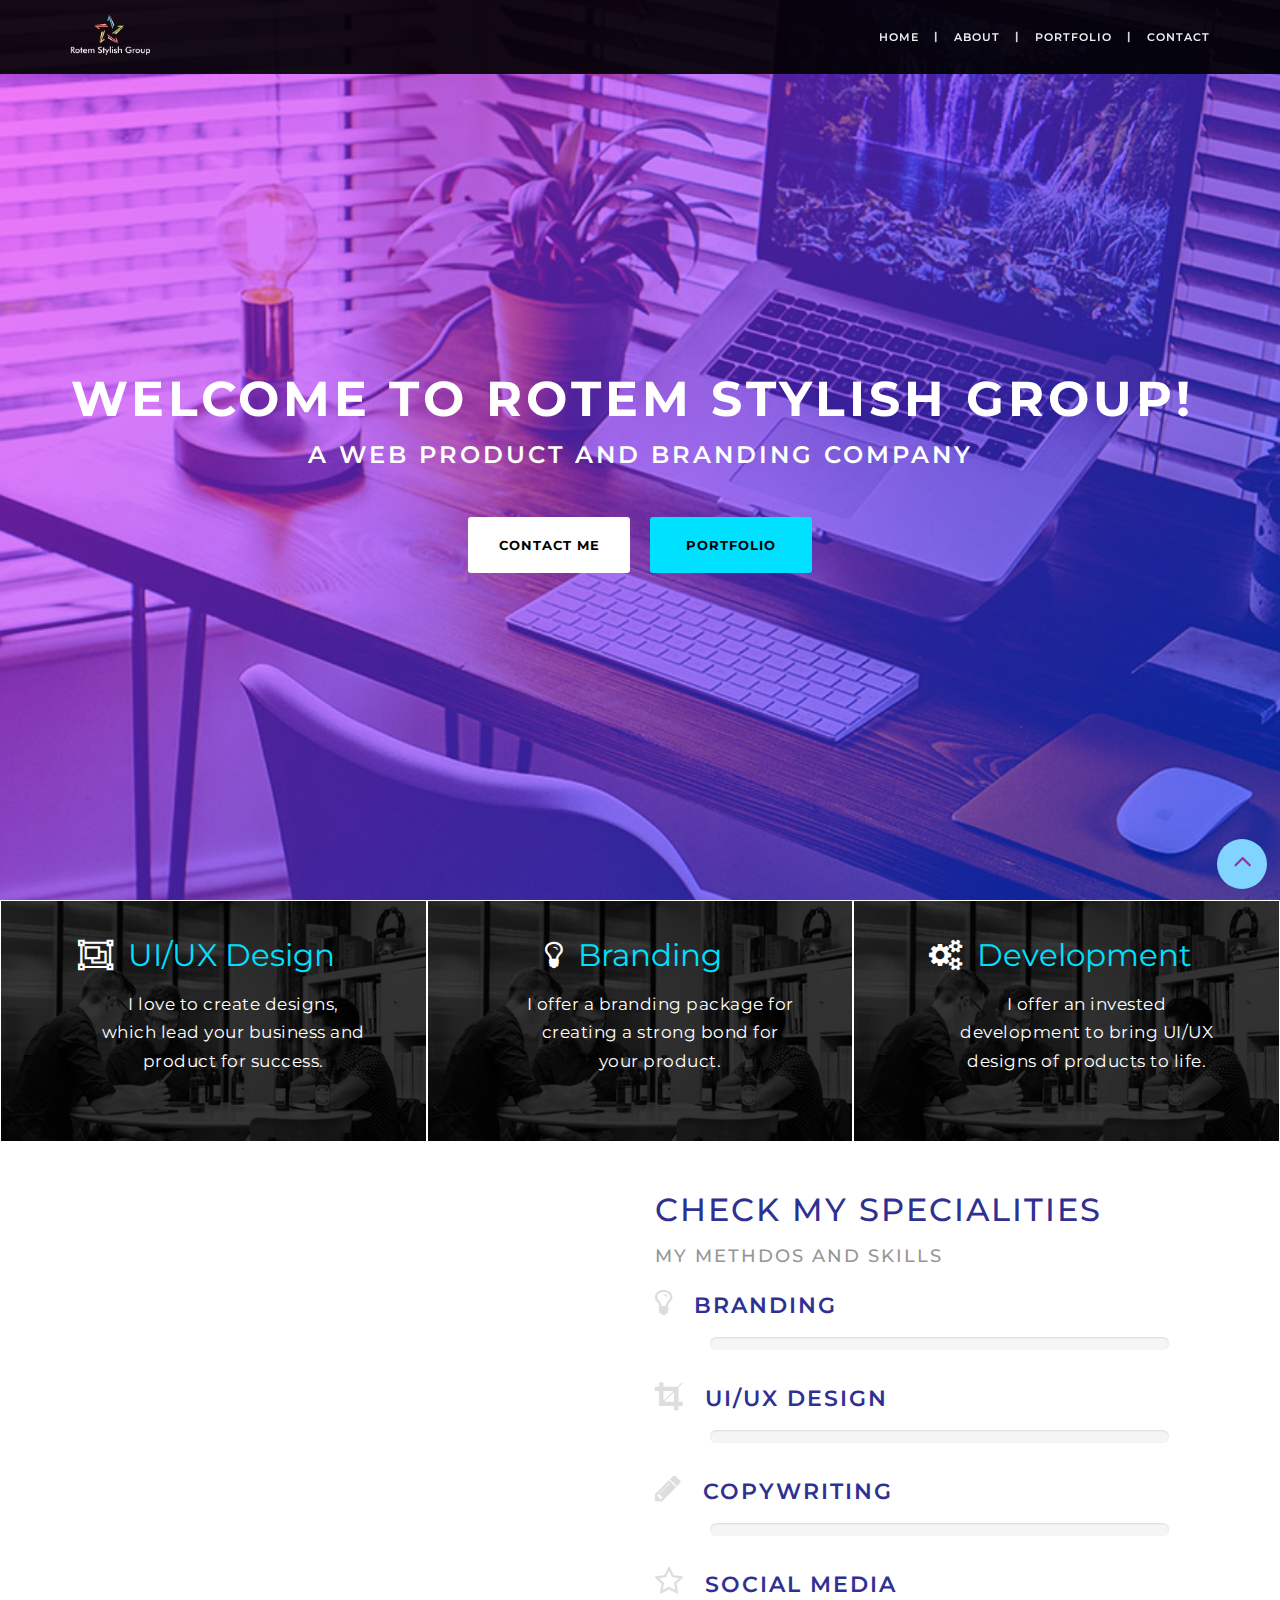
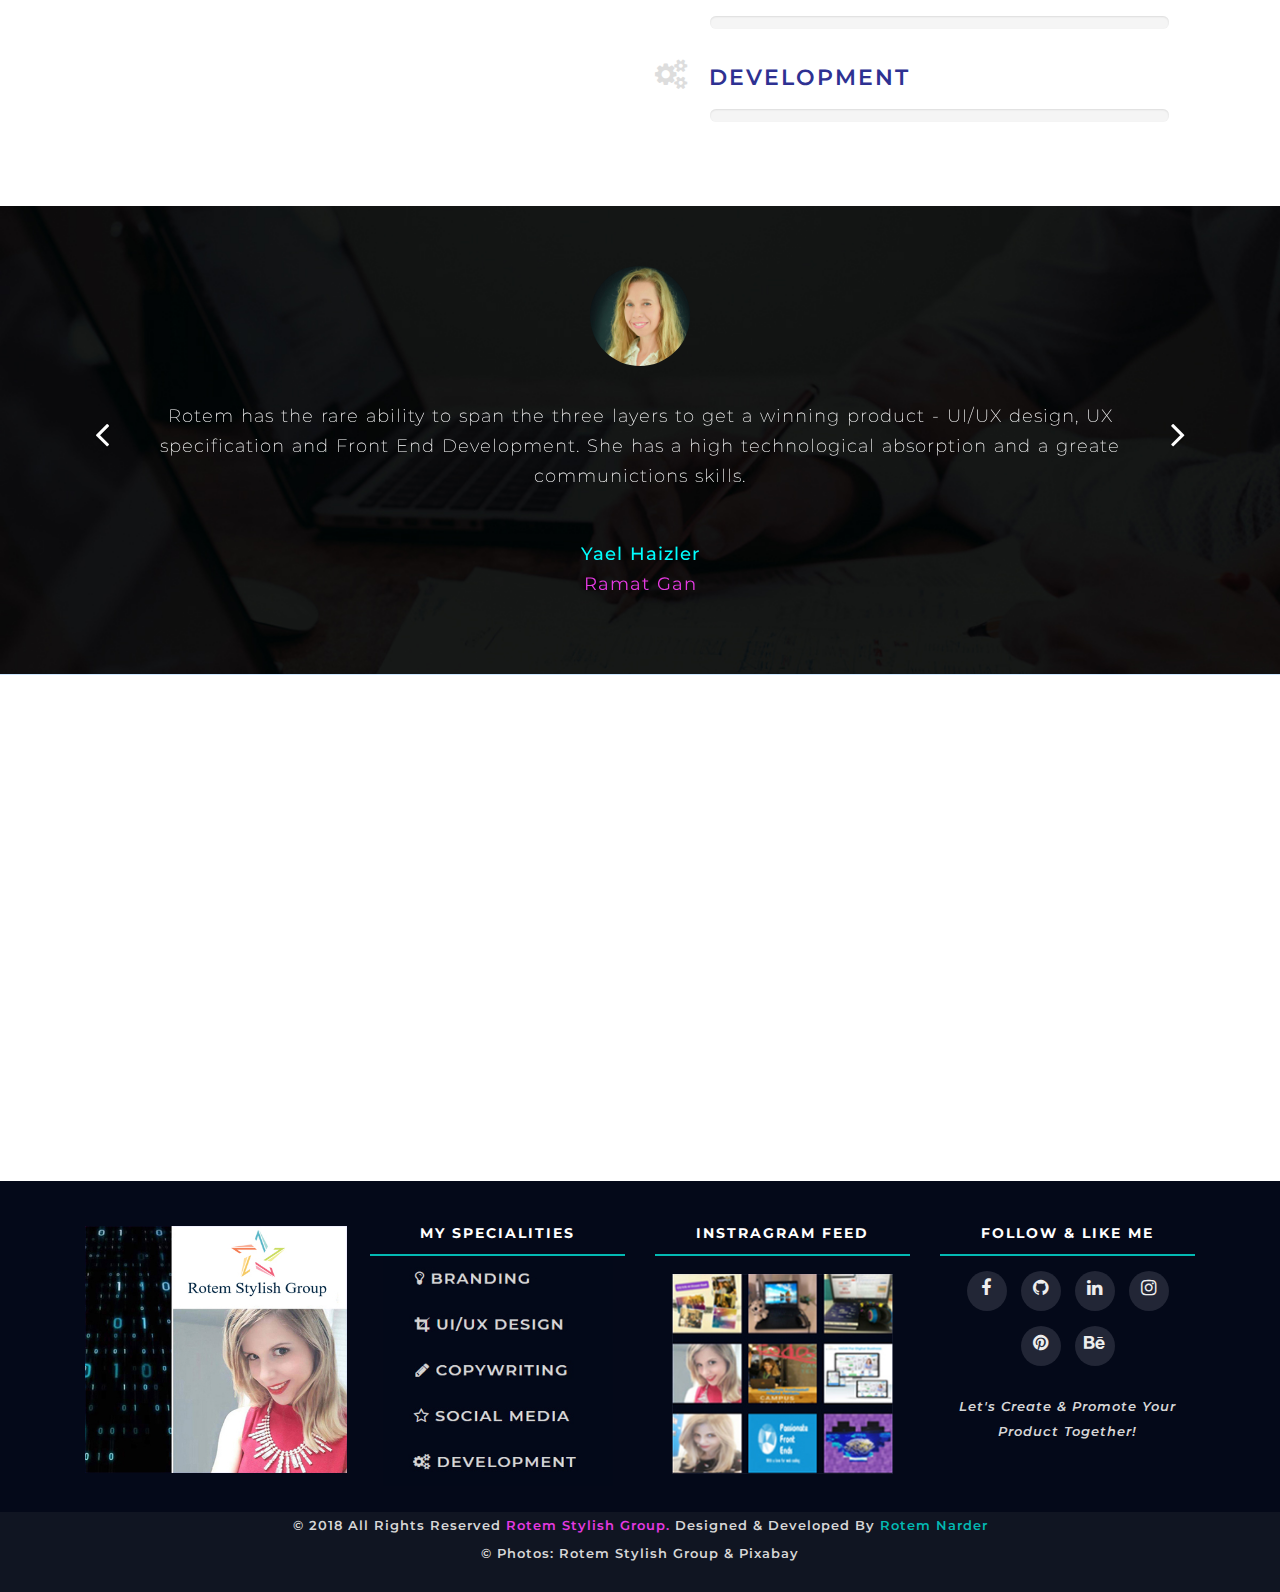
<file: index.html>
<!DOCTYPE html>
<html lang="en">
  <head>
   <!-- Meta Tags -->
    <meta charset="utf-8">
    <meta http-equiv="X-UA-Compatible" content="IE=edge">
    <meta name="description" content="Rotem Stylish Group">
    <meta name="keywords" content="Rotem Stylish Group, User Experience, UX, UI/UX Design, Brand Strategy, Branding, Copywriting, Social Media, Web Development, Rotem Narder">
    <meta name="author" content="Rotem Narder">
    <meta name="viewport" content="width=device-width, initial-scale=1">
         
    <title>Rotem Stylish Group</title>
    <!-- bootstrap -->
    <link href="css/bootstrap.min.css" rel="stylesheet">
    <!-- Custom CSS: custom Styles -->
    <link href="css/animate.css" rel="stylesheet">
    <link href="css/main.css" rel="stylesheet">
    <!-- Google Font and font-awesome -->
    <link href="https://cdnjs.cloudflare.com/ajax/libs/font-awesome/4.7.0/css/font-awesome.css" rel="stylesheet">
    <link href="https://fonts.googleapis.com/css?family=Montserrat:100,100i,200,300,400,400i,500,500i,600,700,900" rel="stylesheet">
    <!--[if lt IE 9]>      
        <script src="https://oss.maxcdn.com/html5shiv/3.7.3/html5shiv.min.js"></script>
        <script src="https://oss.maxcdn.com/respond/1.4.2/respond.min.js"></script>
    <![endif]-->
  </head>
  
<body>
<!-- navbar -->
    <!-- navigation -->
    <nav class="navbar navbar-inverse navbar-fixed-top">
        <div class="container">
            <div class="navbar-header">
                <button type="button" class="navbar-toggle collapsed" data-toggle="collapse" data-target="#navbar-collapse" aria-expanded="false">
                    <span class="sr-only">Toggle navigation</span>
                    <span class="icon-bar"></span>
                    <span class="icon-bar"></span>
                    <span class="icon-bar"></span>
                </button>
             <div class="navbar-header">
                <a class="navbar-brand" href="index.html"><img class="brand-logo" src="images/SmallLogo2.png" alt="logo" title="Rotem Stylish Apps"></a>
             </div>   
            </div>
            <div class="collapse navbar-collapse" id="navbar-collapse">
                <!-- nav links -->
                <ul class="nav navbar-nav navbar-right">
                   <li><a href="index.html">Home</a></li>
                   <li class="hidden-xs">|</li>
                   <li><a href="about.html">About</a></li>
                   <li class="hidden-xs">|</li>
                   <li><a href="portfolio.html">portfolio</a></li>
                   <li class="hidden-xs">|</li>
                   <li><a href="contact.html">Contact</a></li>
                </ul>
            </div>
        </div>
    </nav>
<!-- /navbar -->

<!-- banner-->
<div class="text-center banner">
  <div class="gradient"></div>
        <div class="row">
            <div class="col-md-12">
                <h1 data-aos="fade-down" data-aos-easing="linear" data-aos-duration="600">Welcome to Rotem Stylish Group!</h1>
                <p data-aos="fade-down" data-aos-easing="linear" data-aos-duration="600">A Web Product and branding company</p>
                <p><a href="contact.html" target="_blank" class="btn btn-primary" role="button" title="Contact Me" data-aos="fade-right" data-aos-duration="900" data-aos-delay="200">Contact me</a>
                <a href="portfolio.html" target="_blank" class="btn btn-success" role="button" title="Portfolio" data-aos="fade-left" data-aos-duration="900" data-aos-delay="400">portfolio</a></p>
            </div>
        </div>
</div>
<!-- /banner -->

<!-- about -->
<section class="about">
    <div class="row">
        <div class="col-sm-4 col-xs-12 col text-center">
          <div class="item">
           <img src="images/image-3.jpg" alt="UI/UX Design" style="width:100%;">
           <div class="text-block">
              <i class="fa fa-object-group" aria-hidden="true"></i><span class="about-s">UI/UX Design</span>
              <div class="inner-contant">
               <p>I love to create designs, which lead your business and product for success.</p>
              </div>
           </div>
          </div>
        </div>
        <div class="col-sm-4 col-xs-12 col text-center">
          <div class="item">
           <img src="images/image-3.jpg" alt="Marketing" style="width:100%;">
           <div class="text-block">
              <i class="fa fa-lightbulb-o" aria-hidden="true"></i><span class="about-s">Branding</span>
              <div class="inner-contant">
                <p>I offer a branding package for creating a strong bond for your product.</p>
              </div>
           </div>
          </div>
        </div>
        <div class="col-sm-4 col-xs-12 col text-center">
          <div class="item">
           <img src="images/image-3.jpg" alt="Web Coding" style="width:100%;">
           <div class="text-block">
              <i class="fa fa-cogs" aria-hidden="true"></i><span class="about-s">Development</span>
              <div class="inner-contant">
                 <p>I offer an invested development to bring UI/UX designs of products to life.</p>
              </div>
           </div>
          </div>
        </div>    
    </div>
</section>
<!-- /about -->

<!-- specialities -->
<section class="specialities">
    <div class="container">
      <div class="row">
         <div class="col-md-6 col-sm-12 col-xs-12">
          <div class="image" data-aos="zoom-in" data-aos-duration="1000" title="Rotem Narder"></div>
         </div>
        <div class="col-md-6 col-sm-12 col-xs-12 inner-content">
            <div class="part">
                <h2>Check My Specialities</h2>
                <h4>My methdos and skills</h4>
                <div class="specialitie">
                  <div class="specialitie">
                    <h3><a><i class="fa fa-lightbulb-o" aria-hidden="true"></i>Branding</a></h3>
                      <div class="progress">
                        <div class="progress-bar" data-aos="fade-right" data-aos-duration="1000" role="progressbar" aria-valuenow="70" aria-valuemin="0" aria-valuemax="100" style="width:96%">
                      </div>
                    </div>
                  </div>
                  <div class="specialitie">
                      <h3><a><i class="fa fa-crop" aria-hidden="true"></i>UI/UX Design</a></h3>  
                      <div class="progress">
                        <div class="progress-bar" data-aos="fade-right" data-aos-duration="1000" role="progressbar" aria-valuenow="70" aria-valuemin="0" aria-valuemax="100" style="width:98%">
                        </div>
                      </div>   
                  </div>
                  
                  <div class="specialitie">
                    <h3><a><i class="fa fa-pencil" aria-hidden="true"></i>Copywriting</a></h3>
                    <div class="progress">
                        <div class="progress-bar" data-aos="fade-right" data-aos-duration="1000" role="progressbar" aria-valuenow="70" aria-valuemin="0" aria-valuemax="100" style="width:96%">
                        </div>
                    </div>
                  </div>
                  <h3><a><i class="fa fa-star-o" aria-hidden="true"></i>Social Media</a></h3>
                  <div class="progress">
                    <div class="progress-bar" data-aos="fade-right" data-aos-duration="1000" role="progressbar" aria-valuenow="70" aria-valuemin="0" aria-valuemax="100" style="width:96%">
                    </div>
                  </div>
                </div>
                  <div class="specialitie">
                      <h3><a><i class="fa fa-cogs" aria-hidden="true"></i>Development</a></h3>
                      <div class="progress">
                          <div class="progress-bar" data-aos="fade-right" data-aos-duration="1000" role="progressbar" aria-valuenow="70" aria-valuemin="0" aria-valuemax="100" style="width:96%">
                          </div>
                      </div>
                  </div>
            </div>
        </div>
      </div>
    </div>  
</section>
<!-- /specialities -->

<!-- customers -->
<section class="customers">   				
    <div class="container">
      <div class="row">
        <div class="col-md-12 text-center">
          <div class="carousel slide" id="fade-quote-carousel">
            <!-- carousel items -->
            <div class="carousel-inner">
              <div class="item">
                  <img class="profile-circle" src="images/customer-1-1.jpg" alt="Daria Ilein" title="Daria Ilein">
                <blockquote>
                  <p>I had the honour to meet Rotem. She is both a professional, a sharp and a senstive for leading your goals. I recommend everyone to work with Rotem.<br>She is such an esset, I am so glad that I met you!<span class="name">Daria Ilein</span><span class="city">Ramat Hasharon</span></p>
                </blockquote>
              </div>
              <div class="item">
                  <img class="profile-circle" src="images/customer-2-1.jpg" alt="Yoav Kenett" title="Yoav Kenett">
                <blockquote>
                  <p>Rotem is very professional and a great business partner. She is very intuitive and able to use the available tools at her disposal in order to advance towards our targets.<br>
                    An expert of UI/UX and a professional Front end developer!<span class="name">Yoav Kenett</span><span class="city">Rahnana</span></p>
                </blockquote>
              </div>
              <div class="item">
                  <img class="profile-circle" src="images/customer-3-1.jpg" alt="Italy Dekel" title="Itay Dekel">
                <blockquote>
                  <p>Rotem is very professional and it was a pleasure working with her, primarily because of her higher service and uncompromising professionalism.<br>Rotem Stylish Group is an Highly recommended!<span class="name">Itay Dekel</span><span class="city">Tel aviv</span></p>
                </blockquote>
              </div>
              <div class="active item">
                  <img class="profile-circle" src="images/customer-4-1.jpg" alt="Yael Haizler" title="Yael Haizler">
                  <blockquote>
                  <p>Rotem has the rare ability to span the three layers to get a winning product - UI/UX design, UX specification and Front End Development. She has a high technological absorption and a greate communictions skills.<span class="name">Yael Haizler</span><span class="city">Ramat Gan</span></p>
                </blockquote>
              </div>
              <!-- Left and right controls -->
              <a class="left carousel-control" href="#fade-quote-carousel" role="button" data-slide="prev">
                <i class="fa fa-angle-left" aria-hidden="true"></i>
                <span class="sr-only">Previous</span>
              </a>
              <a class="right carousel-control" href="#fade-quote-carousel" role="button" data-slide="next">
                <i class="fa fa-angle-right" aria-hidden="true"></i>
                <span class="sr-only">Next</span>
              </a>
            </div>
          </div>
        </div>							
      </div>
    </div>
  </section>
  <!-- /customers -->

<!-- contact -->
<section class="contact" id="contact">
  <div class="container">
    <div class="row">
        <form>
          <div class="col-md-12 text-center" data-aos="fade-up" data-aos-duration="1000">
            <h3>Have a Project in Mind?</h3>
              <h4>Let's create and promote your product</h4>
          </div>
          <adress>
            <div class="col-sm-4 col-xs-12" data-aos="fade-up" data-aos-duration="800">
              <div class="footer-box">
                <div class="box-icon">
                  <span class="fa fa-map-marker" aria-hidden="true"></span>
                </div>
                <p>Givatayim, Israel<br>Independent Location Bussiness</p>
              </div>
              <div class="space-30 hidden visible-xs"></div>
            </div>
            <div class="col-sm-4 col-xs-12" data-aos="fade-up" data-aos-duration="800">
                <div class="footer-box">
                  <div class="box-icon">
                    <span class="fa fa-clock-o" aria-hidden="true"></span>
                  </div>
                  <p>10:00 am - 10:00 pm <br>Five Times a week</p>
                </div>
              <div class="space-30 hidden visible-xs"></div>
            </div>
            <div class="col-sm-4 col-xs-12" data-aos="fade-up" data-aos-duration="800">
                <div class="footer-box">
                  <div class="box-icon">
                    <span class="fa fa-paper-plane" aria-hidden="true"></span>
                  </div>
                  <p>+972 507-542-510  <br>rotemstylishgroup@gmail.com</p>
                </div>
              <div class="space-30 hidden visible-xs"></div>
            </div>
          </adress>  
          <div class="col-md-12 col-xs-12 text-center form-group" data-aos="fade-up" data-aos-duration="800">
              <a href="https://www.linkedin.com/in/rotem-n-a96747152/" target="_blank" class="contact-home-btn scrollto">Let's Contact</a>  
          </div>
      </form>   
    </div>
  </div>
</section>
<!-- /contact -->

 <!-- footer -->
 <footer>
    <div class="footer-top">
      <div class="container">
        <div class="row">
          <div class="col-md-3 col-sm-6 col-xs-12 text-center">
              <div class="footer-logo">
                  <a href="index.html"><img class="footer-logo-img" src="images/footerBanner.jpg" alt="footer-logo" title="Rotem Stylish Group"></a>
              </div>  
          </div>

          <div class="col-md-3 col-sm-6 col-xs-12 text-center">
            <h6>My Specialities</h6>
            <div class="footer-specialities">
                <img class="footer-logo-img" src="images/footerTop.jpg" alt="My Specialities">
            </div>
          </div>

          <div class="col-md-3 col-sm-6 col-xs-12 text-center">
              <h6>Instragram Feed</h6>
              <div class="instafeed">
                 <img src="images/footInsta.jpg" alt="footer-Instragram">
              </div>  
          </div>

          <div class="col-md-3 col-sm-6 col-xs-12 footer-contact">
            <h6>Follow & Like Me</h6>
            <ul class="social-footer">
                <li><a href="https://www.facebook.com/RotemStylishGroup/" target="_blank" class="fb tool-tip" title="Facebook"><i class="fa fa-facebook"></i></a></li>
                <li><a href="https://github.com/rotemnstyle" target="_blank" class="github tool-tip" title="Github"><i class="social fa fa-github"></i></a></li>
                <li><a href="https://www.linkedin.com/in/rotem-n-a96747152/" target="_blank" class="linkedin tool-tip" title="Linkedin"><i class="social fa fa-linkedin"></i></a></li>
                <li><a href="https://www.instagram.com/RotemStylishgroup/" target="_blank" class="instagram tool-tip" title="Instagram"><i class="social fa fa-instagram"></i></a></li>
                <li><a href="https://www.pinterest.com/rotemstyle/" target="_blank" title="Pinterest"><i class="social fa fa-pinterest"></i></a></li>
                <li><a href="https://www.behance.net/rotemnslif7935" target="_blank" title="Behance"><i class="social fa fa-behance"></i></a></li>
            </ul>
            <div class="social-p">
                <p>Let's create & promote your product together!</p>
            </div>
          </div>
        </div>
      </div>
    </div>
    
    <div class="copyright-credits">
      <div class="container">
          <div class="col-md-12 col-xs-12 text-center">
                <p>&copy; 2018 All rights reserved <span><a href="https://www.facebook.com/RotemStylishGroup/" target="_blank" style="color: #e63ae3;">Rotem Stylish Group.</a></span> Designed & Developed by <span><a href="https://github.com/rotemnstyle" target="_blank" style="color: #03b9b3;">Rotem Narder</a></span></p>
                <p> &copy; Photos: Rotem Stylish Group & Pixabay</p>
          </div>
      </div>    
    </div>
  </footer>
  <!-- /footer -->

<!--scroll top -->  
<div class="scrolltop" style="display: block;">
  <div class="scroll icon">
      <i class="fa fa-angle-up"></i>
  </div>
  <!--/scroll top -->  
    
    <script src="https://ajax.googleapis.com/ajax/libs/jquery/1.11.3/jquery.min.js"></script>
    <script src="js/animate.js"></script>
    <script src="js/bootstrap.min.js"></script>
    <script src="js/jquery.viewbox.min.js"></script>
    <script src="js/custom.js"></script>

    </body>
</html>
</file>
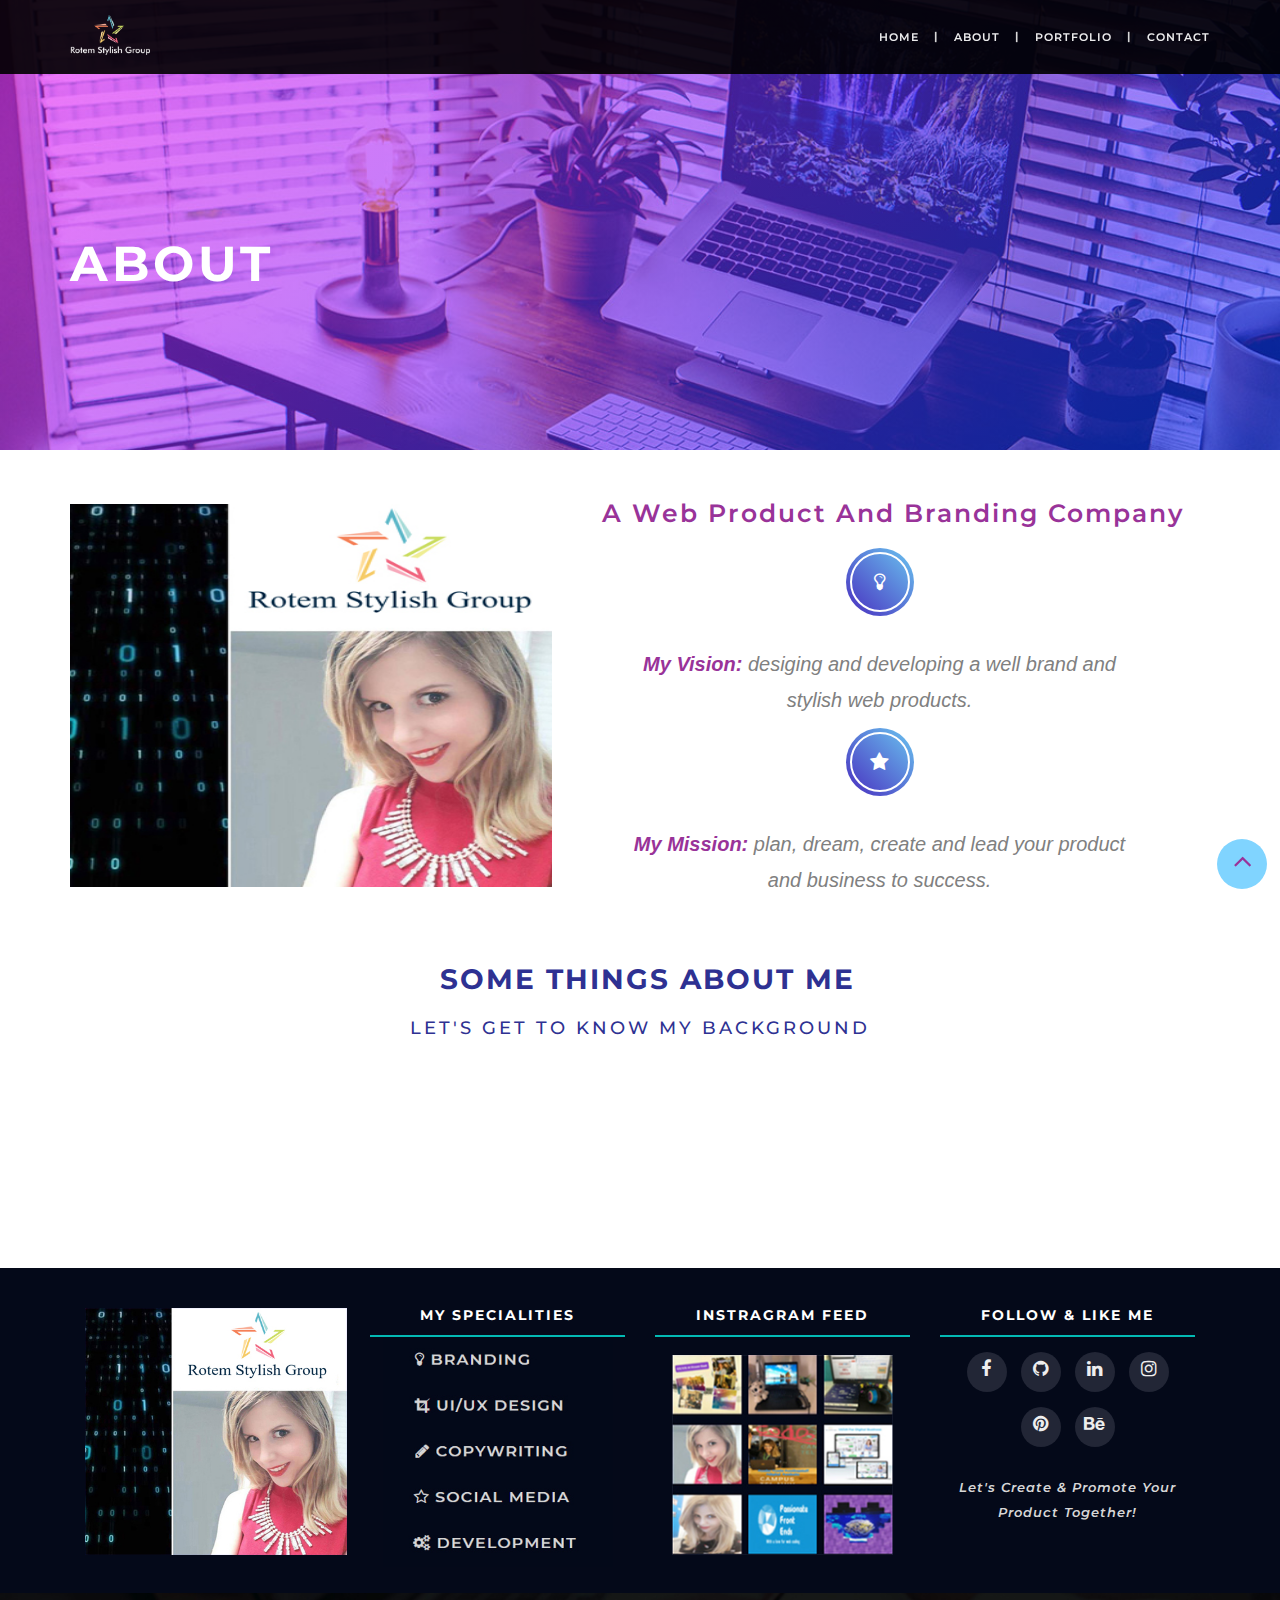
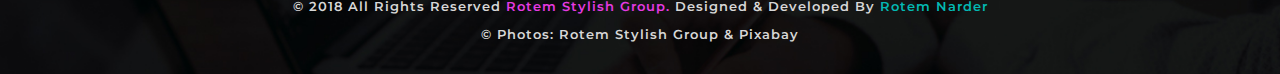
<file: about.html>
<!DOCTYPE html>
<html lang="en">
  <head>
   <!-- Meta Tags -->
   <meta http-equiv="X-UA-Compatible" content="IE=edge">
   <meta name="description" content="Rotem Stylish Group">
   <meta name="keywords" content="Rotem Stylish Group, User Experience, UX, UI/UX Design, Brand Strategy, Branding, Copywriting, Web Development, Rotem Narder">
   <meta name="author" content="Rotem Narder">
   <meta name="viewport" content="width=device-width, initial-scale=1">
         
   <title>Rotem Stylish Group - About</title>
   <!-- bootstrap -->
   <link href="css/bootstrap.min.css" rel="stylesheet">
   <!-- Custom CSS: custom Styles -->
   <link href="css/animate.css" rel="stylesheet">
   <link href="css/main.css" rel="stylesheet">
   <!-- Google Font and font-awesome -->
   <link href="https://cdnjs.cloudflare.com/ajax/libs/font-awesome/4.7.0/css/font-awesome.css" rel="stylesheet">
   <link href="https://fonts.googleapis.com/css?family=Montserrat:100,100i,200,300,400,400i,500,500i,600,700,900" rel="stylesheet">
   <!--[if lt IE 9]>
      
       <script src="https://oss.maxcdn.com/html5shiv/3.7.3/html5shiv.min.js"></script>
       <script src="https://oss.maxcdn.com/respond/1.4.2/respond.min.js"></script>
     <![endif]-->

    <style>
    .banner {
        display: flex;
        align-items: center;
        height: 50vh;
        color: #fff;
        position: relative;
        text-transform: uppercase;
        background-position: top;
        background-size: cover;
        background-repeat: no-repeat;
        background-image: url('images/banner.jpg');
    }

    .banner  h1 {
        text-align: left;
    }

    footer {background-image: url("images/banner-customers.jpg");background-repeat: no-repeat;background-size: cover;background-position: top;}
    </style>
  </head>

<body>
<!-- navbar -->
    <!-- navigation -->
    <nav class="navbar navbar-inverse navbar-fixed-top">
        <div class="container">
            <!-- brand -->
            <div class="navbar-header">
                <button type="button" class="navbar-toggle collapsed" data-toggle="collapse" data-target="#navbar-collapse" aria-expanded="false">
                    <span class="sr-only">Toggle navigation</span>
                    <span class="icon-bar"></span>
                    <span class="icon-bar"></span>
                    <span class="icon-bar"></span>
                </button>
                <a class="navbar-brand" href="index.html"><img class="brand-logo" src="images/SmallLogo2.png" alt="logo" title="Rotem Stylish Group"></a>
            </div>
            <div class="collapse navbar-collapse" id="navbar-collapse">
                <!-- nav links -->
                <ul class="nav navbar-nav navbar-right">
                   <li><a href="index.html">home</a></li>
                   <li class="hidden-xs">|</li>
                   <li><a href="about.html">About</a></li>
                   <li class="hidden-xs">|</li>
                   <li><a href="portfolio.html">Portfolio</a></li>
                   <li class="hidden-xs">|</li>
                   <li><a href="contact.html">Contact</a></li>
                </ul>
            </div>
        </div>
    </nav>
    
<!-- /navbar -->

<!-- banner -->
<div class="text-center banner">
   <div class="gradient"></div>
    <div class="container">
       <div class="row">
           <div class="col-md-12">
                <h1 data-aos="fade-left" data-aos-easing="linear" data-aos-duration="800">About</h1>
           </div>
       </div>
    </div>
</div>
<!-- /banner-->

<div id="about-me">
  <div class="container">
     <div class="row" style="margin-right: 0; margin-left: 0;" data-aos="fade-up" data-aos-duration="1000">
        <div class="col-md-12">
            <img src="images/about.jpg" alt="Rotem Stylish Group" title="Rotem Stylish Group" class="image">
                <h2><span class="title" >a web product and branding company</span></h2>
                    <div class="col-sm-6 col-xs-12" data-aos="fade-up" data-aos-duration="800">
                        <div class="footer-box-2">
                        <div class="box-icon">
                            <span class="fa fa fa-lightbulb-o" aria-hidden="true"></span>
                        </div>
                           <p style="font-size:20px; font-style: italic;"><span class="ux-about">My Vision:</span> desiging and developing a well brand and stylish web products.</p>
                        </div>
                        <div class="space-30 hidden visible-xs"></div>
                    </div> 
                    <div class="col-sm-6 col-xs-12" data-aos="fade-up" data-aos-duration="800">
                            <div class="footer-box-2">
                            <div class="box-icon">
                                <span class="fa fa-star" aria-hidden="true"></span>
                            </div>
                               <p style="font-size:20px; font-style: italic;"><span class="ux-about">My Mission:</span>  plan, dream, create and lead your product and business to success.</p>
                            </div>
                            <div class="space-30 hidden visible-xs"></div>
                    </div>
        </div>
     </div>
  </div>
  <div class="container">
        <div class="row">
            <div class="col-md-12 text-center">
               <h3>Some things About ME</h3>
               <h4>Let's get to know my background</h4>
            </div>
            <div class="col-md-3 col-sm-6 col-xs-12" data-aos="fade-up" data-aos-duration="800">
                <div class="footer-box">
                <div class="box-icon">
                    <span class="fa fa-star-o" aria-hidden="true"></span>
                </div>
                <p><b>Military Service:</b> Designer & Multimedia Developer in R&D</p>
                </div>
                <div class="space-30 hidden visible-xs"></div>
            </div>
            <div class="col-md-3 col-sm-6 col-xs-12" data-aos="fade-up" data-aos-duration="800">
                <div class="footer-box">
                    <div class="box-icon">
                    <span class="fa fa-graduation-cap" aria-hidden="true"></span>
                    </div>
                    <p>BA in Business Management <br>and Marketing</p>
                </div>
                <div class="space-30 hidden visible-xs"></div>
            </div>

            <div class="col-md-3 col-sm-6 col-xs-12" data-aos="fade-up" data-aos-duration="800">
                   <div class="footer-box">
                       <div class="box-icon">
                       <span class="fa fa-graduation-cap" aria-hidden="true"></span>
                       </div>
                       <p>User Experience, Graphic Design and development studies</p>
                   </div>
                   <div class="space-30 hidden visible-xs"></div>
               </div>
            <div class="col-md-3 col-sm-6 col-xs-12" data-aos="fade-up" data-aos-duration="800">
                <div class="footer-box">
                    <div class="box-icon">
                    <span class="fa fas fa-cogs" aria-hidden="true"></span>
                    </div>
                    <p>Create & innovate are really <br>my pleasure!</p>
                </div>
            </div>
        </div>
   </div>
</div>

 <!-- footer -->
 <footer>
    <div class="footer-top">
      <div class="container">
        <div class="row">
          <div class="col-md-3 col-sm-6 col-xs-12 text-center">
              <div class="footer-logo">
                  <a href="index.html"><img class="footer-logo-img" src="images/footerBanner.jpg" alt="footer-logo" title="Rotem Stylish Group"></a>
              </div>  
          </div>

          <div class="col-md-3 col-sm-6 col-xs-12 text-center">
            <h6>My Specialities</h6>
            <div class="footer-specialities">
                <img class="footer-logo-img" src="images/footerTop.jpg" alt="my Specialities">
            </div>
          </div>

          <div class="col-md-3 col-sm-6 col-xs-12 text-center">
              <h6>Instragram Feed</h6>
              <div class="instafeed">
                 <img src="images/footInsta.jpg" alt="footer-Instragram">
              </div>  
          </div>

          <div class="col-md-3 col-sm-6 col-xs-12 footer-contact">
            <h6>Follow & Like Me</h6>
            <ul class="social-footer">
                <li><a href="https://www.facebook.com/RotemStylishGroup/" target="_blank" class="fb tool-tip" title="Facebook"><i class="fa fa-facebook"></i></a></li>
                <li><a href="https://github.com/rotemnstyle" target="_blank" class="github tool-tip" title="Github"><i class="social fa fa-github"></i></a></li>
                <li><a href="https://www.linkedin.com/in/rotem-n-a96747152/" target="_blank" class="linkedin tool-tip" title="Linkedin"><i class="social fa fa-linkedin"></i></a></li>
                <li><a href="https://www.instagram.com/RotemStylishgroup/" target="_blank" class="instagram tool-tip" title="Instagram"><i class="social fa fa-instagram"></i></a></li>
                <li><a href="https://www.pinterest.com/rotemstyle/" target="_blank" title="Pinterest"><i class="social fa fa-pinterest"></i></a></li>
                <li><a href="https://www.behance.net/rotemnslif7935" target="_blank" title="Behance"><i class="social fa fa-behance"></i></a></li>
            </ul>
            <div class="social-p">
                <p>Let's create & promote your product together!</p>
            </div>
          </div>
        </div>
      </div>
    </div>
    
    <div class="copyright-credits">
      <div class="container">
          <div class="col-md-12 col-xs-12 text-center">
                <p>&copy; 2018 All rights reserved <span><a href="https://www.facebook.com/RotemStylishGroup/" target="_blank" style="color: #e63ae3;">Rotem Stylish Group.</a></span> Designed & Developed by <span><a href="https://github.com/rotemnstyle" target="_blank" style="color: #03b9b3;">Rotem Narder</a></span></p>
                <p> &copy; Photos: Rotem Stylish Group & Pixabay</p>
          </div>
      </div>    
    </div>
  </footer>
  <!-- /footer -->
    
    <!--scroll top -->  
    <div class="scrolltop" style="display: block;">
      <div class="scroll icon">
          <i class="fa fa-angle-up"></i>
      </div>
      <!--/scroll top -->  
   
    <script src="https://ajax.googleapis.com/ajax/libs/jquery/1.11.3/jquery.min.js"></script>
    <script src="js/animate.js"></script>
    <script src="js/bootstrap.min.js"></script>
    <script src="js/jquery.viewbox.min.js"></script>
    <script src="js/custom.js"></script>
    
    </body>
</html>
</file>
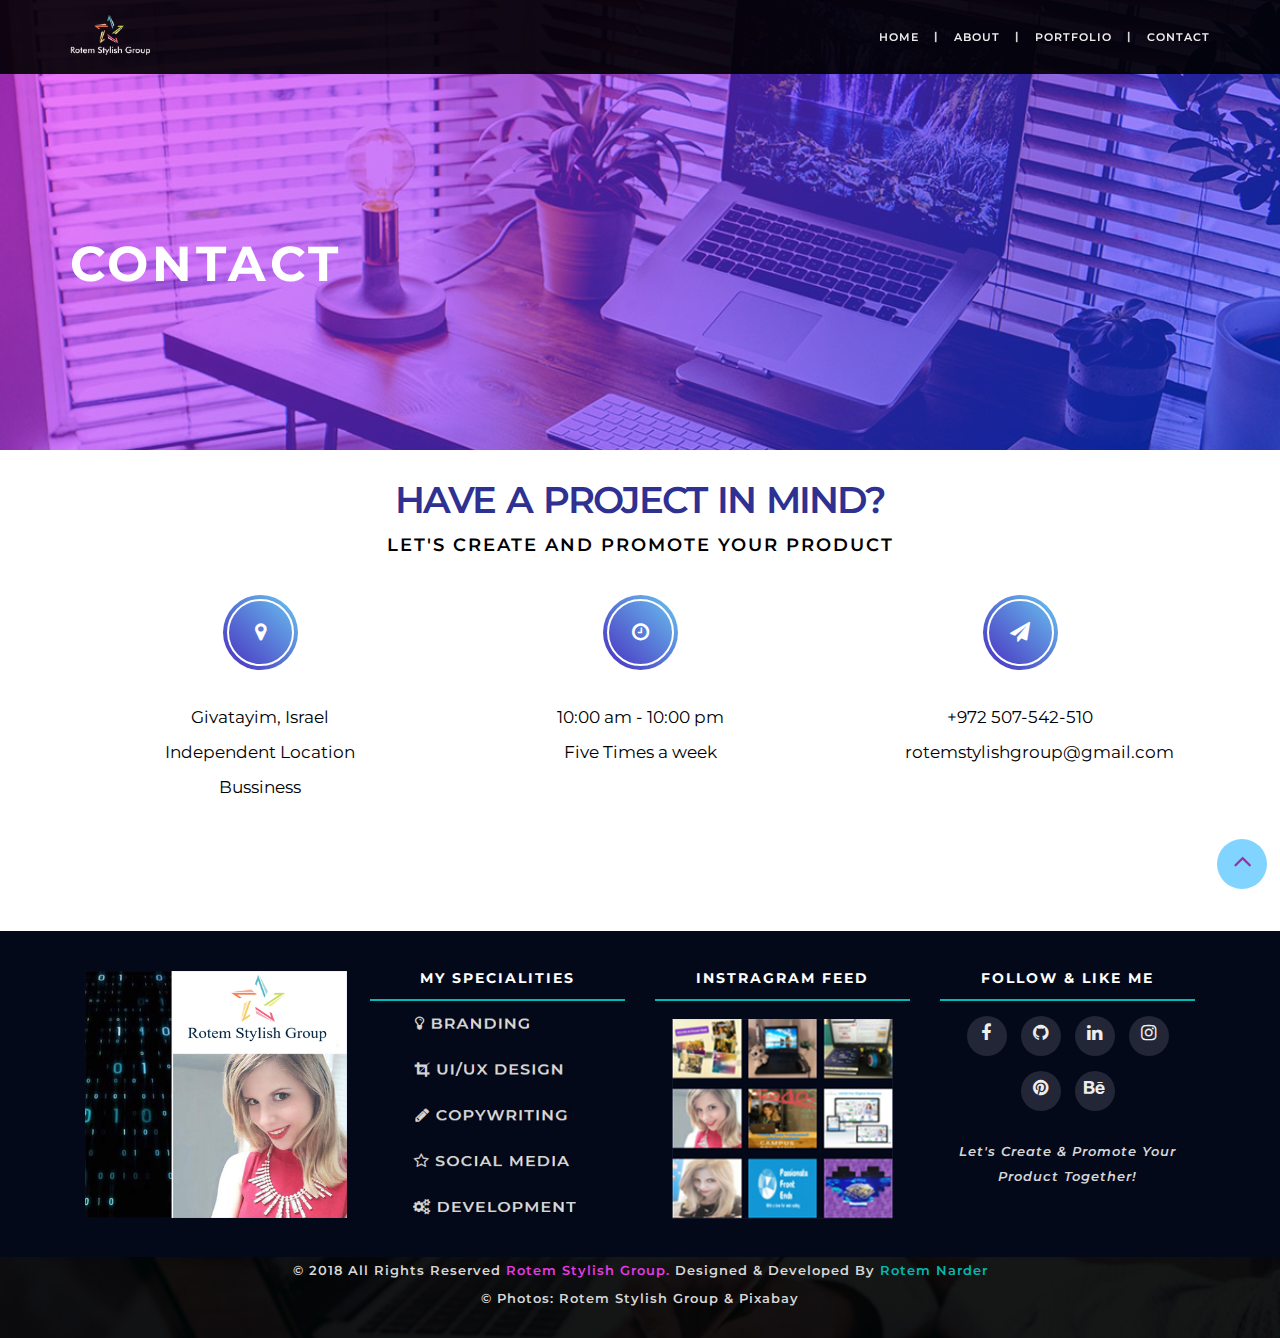
<file: contact.html>
<!DOCTYPE html>
<html lang="en">
  <head>
   <!-- Meta Tags -->
   <meta http-equiv="X-UA-Compatible" content="IE=edge">
   <meta name="description" content="Rotem Stylish Group">
   <meta name="keywords" content="Rotem Stylish Group, User Experience, UX, UI/UX Design, Brand Strategy, Branding, Copywriting, Web Development, Rotem Narder">
   <meta name="author" content="Rotem Narder">
   <meta name="viewport" content="width=device-width, initial-scale=1">
         
   <title>Rotem Stylish Group - Contact</title>
   <!-- bootstrap -->
   <link href="css/bootstrap.min.css" rel="stylesheet">
   <!-- Custom CSS: custom Styles -->
   <link href="css/animate.css" rel="stylesheet">
   <link href="css/main.css" rel="stylesheet">
   <!-- Google Font and font-awesome -->
   <link href="https://cdnjs.cloudflare.com/ajax/libs/font-awesome/4.7.0/css/font-awesome.css" rel="stylesheet">
   <link href="https://fonts.googleapis.com/css?family=Montserrat:100,100i,200,300,400,400i,500,500i,600,700,900" rel="stylesheet">
   <!--[if lt IE 9]>  
       <script src="https://oss.maxcdn.com/html5shiv/3.7.3/html5shiv.min.js"></script>
       <script src="https://oss.maxcdn.com/respond/1.4.2/respond.min.js"></script>
     <![endif]-->
    <style>
    .banner {
        display: flex;
        align-items: center;
        height: 50vh;
        color: #fff;
        position: relative;
        text-transform: uppercase;
        background-position: top;
        background-size: cover;
        background-repeat: no-repeat;
        background-image: url('images/banner.jpg');
    }

    .banner  h1 {
        text-align: left;
    }
    footer {background-image: url("images/banner-customers.jpg");background-repeat: no-repeat;background-size: cover;background-position: top;}
    </style>          
</head>
  
<body>
<!-- navbar Start-->
    <!-- navigation -->
    <nav class="navbar navbar-inverse navbar-fixed-top">
        <div class="container">
            <!-- brand -->
            <div class="navbar-header">
                <button type="button" class="navbar-toggle collapsed" data-toggle="collapse" data-target="#navbar-collapse" aria-expanded="false">
                    <span class="sr-only">Toggle navigation</span>
                    <span class="icon-bar"></span>
                    <span class="icon-bar"></span>
                    <span class="icon-bar"></span>
                </button>
                <a class="navbar-brand" href="index.html"><img class="brand-logo" src="images/SmallLogo2.png" alt="logo" title="Rotem Stylish Group"></a>
            </div>
            <div class="collapse navbar-collapse" id="navbar-collapse">
                <!-- nav links -->
                <ul class="nav navbar-nav navbar-right">
                   <li><a href="index.html">Home</a></li>
                   <li class="hidden-xs">|</li>
                   <li><a href="about.html">About</a></li>
                   <li class="hidden-xs">|</li>
                   <li><a href="portfolio.html">Portfolio</a></li>
                   <li class="hidden-xs">|</li>
                   <li><a href="contact.html">Contact</a></li>
                </ul>
            </div>
        </div>
    </nav>
<!-- /navbar -->

<!--  banner-->
<div class="text-center banner">
   <div class="gradient"></div>
    <div class="container">
       <div class="row">
           <div class="col-md-12">
                <h1 data-aos="fade-left" data-aos-easing="linear" data-aos-duration="800">Contact</h1>
           </div>
       </div>
    </div>
</div>
<!-- /banner -->

<!-- contact -->
<section class="contact-dt">
  <div class="container">
    <div class="row">
      <form>
        <div class="col-md-12 text-center" data-aos="fade-up" data-aos-duration="1000">
          <h3>Have a Project in Mind?</h3>
            <h4>Let's create and promote your product</h4>
        </div>
        <adress>
          <div class="col-md-4 col-sm-4 col-xs-12" data-aos="fade-up" data-aos-duration="800">
            <div class="footer-box">
              <div class="box-icon">
                <span class="fa fa-map-marker" aria-hidden="true"></span>
              </div>
              <p>Givatayim, Israel<br>Independent Location Bussiness</p>
            </div>
            <div class="space-30 hidden visible-xs"></div>
          </div>
          <div class="col-md-4 col-sm-4 col-xs-12" data-aos="fade-up" data-aos-duration="800">
              <div class="footer-box">
                <div class="box-icon">
                  <span class="fa fa-clock-o" aria-hidden="true"></span>
                </div>
                <p>10:00 am - 10:00 pm <br>Five Times a week</p>
              </div>
            <div class="space-30 hidden visible-xs"></div>
          </div>
          <div class="col-md-4 col-sm-4 col-xs-12" data-aos="fade-up" data-aos-duration="800">
              <div class="footer-box">
                <div class="box-icon">
                  <span class="fa fa-paper-plane" aria-hidden="true"></span>
                </div>
                <p>+972 507-542-510  <br> rotemstylishgroup@gmail.com</p>
              </div>
            <div class="space-30 hidden visible-xs"></div>
          </div>
        </adress>  
        <div class="col-md-12 col-sm-12 col-xs-12 text-center form-group" data-aos="fade-up" data-aos-duration="800">
            <a href="https://www.linkedin.com/in/rotem-n-a96747152/" target="_blank" class="contact-home-btn scrollto">Let's Contact</a>  
        </div>
    </form>            
    </div>
  </div>
</section>
<!-- /contact -->
<!-- /contact -->

  <!-- footer -->
 <footer>
    <div class="footer-top">
      <div class="container">
        <div class="row">
          <div class="col-md-3 col-sm-6 col-xs-12 text-center">
              <div class="footer-logo">
                  <a href="index.html"><img class="footer-logo-img" src="images/footerBanner.jpg" alt="footer-logo" title="Rotem Stylish Group"></a>
              </div>  
          </div>

          <div class="col-md-3 col-sm-6 col-xs-12 text-center">
              <h6>My Specialities</h6>
              <div class="footer-specialities">
                  <img class="footer-logo-img" src="images/footerTop.jpg" alt="My Specialities">
              </div>
          </div>

          <div class="col-md-3 col-sm-6 col-xs-12 text-center">
              <h6>Instragram Feed</h6>
              <div class="instafeed">
                 <img src="images/footInsta.jpg" alt="footer-Instragram">
              </div>  
          </div>

          <div class="col-md-3 col-sm-6 col-xs-12 footer-contact">
            <h6>Follow & Like Me</h6>
            <ul class="social-footer">
                <li><a href="https://www.facebook.com/RotemStylishGroup/" target="_blank" class="fb tool-tip" title="Facebook"><i class="fa fa-facebook"></i></a></li>
                <li><a href="https://github.com/rotemnstyle" target="_blank" class="github tool-tip" title="Github"><i class="social fa fa-github"></i></a></li>
                <li><a href="https://www.linkedin.com/in/rotem-n-a96747152/" target="_blank" class="linkedin tool-tip" title="Linkedin"><i class="social fa fa-linkedin"></i></a></li>
                <li><a href="https://www.instagram.com/RotemStylishgroup/" target="_blank" class="instagram tool-tip" title="Instagram"><i class="social fa fa-instagram"></i></a></li>
                <li><a href="https://www.pinterest.com/rotemstyle/" target="_blank" title="Pinterest"><i class="social fa fa-pinterest"></i></a></li>
                <li><a href="https://www.behance.net/rotemnslif7935" target="_blank" title="Behance"><i class="social fa fa-behance"></i></a></li>
            </ul>
            <div class="social-p">
                <p>Let's create & promote your product together!</p>
            </div>
          </div>
        </div>
      </div>
    </div>
    
    <div class="copyright-credits">
      <div class="container">
          <div class="col-lg-12  col-md-12 col-xs-12 text-center">
                <p>&copy; 2018 All rights reserved <span><a href="https://www.facebook.com/RotemStylishGroup/" target="_blank" style="color: #e63ae3;">Rotem Stylish Group.</a></span> Designed & Developed by <span><a href="https://github.com/rotemnstyle" target="_blank" style="color: #03b9b3;">Rotem Narder</a></span></p>
                <p> &copy; Photos: Rotem Stylish Group & Pixabay</p>
          </div>
      </div>    
    </div>
  </footer>
  <!-- /footer -->
    
    <!--scroll top -->  
    <div class="scrolltop" style="display: block;">
      <div class="scroll icon">
          <i class="fa fa-angle-up"></i>
      </div>
      <!--/scroll top -->  
    <!-- jQuery (necessary for Bootstrap's JavaScript plugins) -->
    <script src="https://ajax.googleapis.com/ajax/libs/jquery/1.11.3/jquery.min.js"></script>
    <!-- Include all compiled plugins (below), or include individual files as needed -->
    <script src="js/animate.js"></script>
    <script src="js/bootstrap.min.js"></script>
    <script src="js/jquery.viewbox.min.js"></script>
    <script src="js/custom.js"></script>
    </body>
</html>
</file>
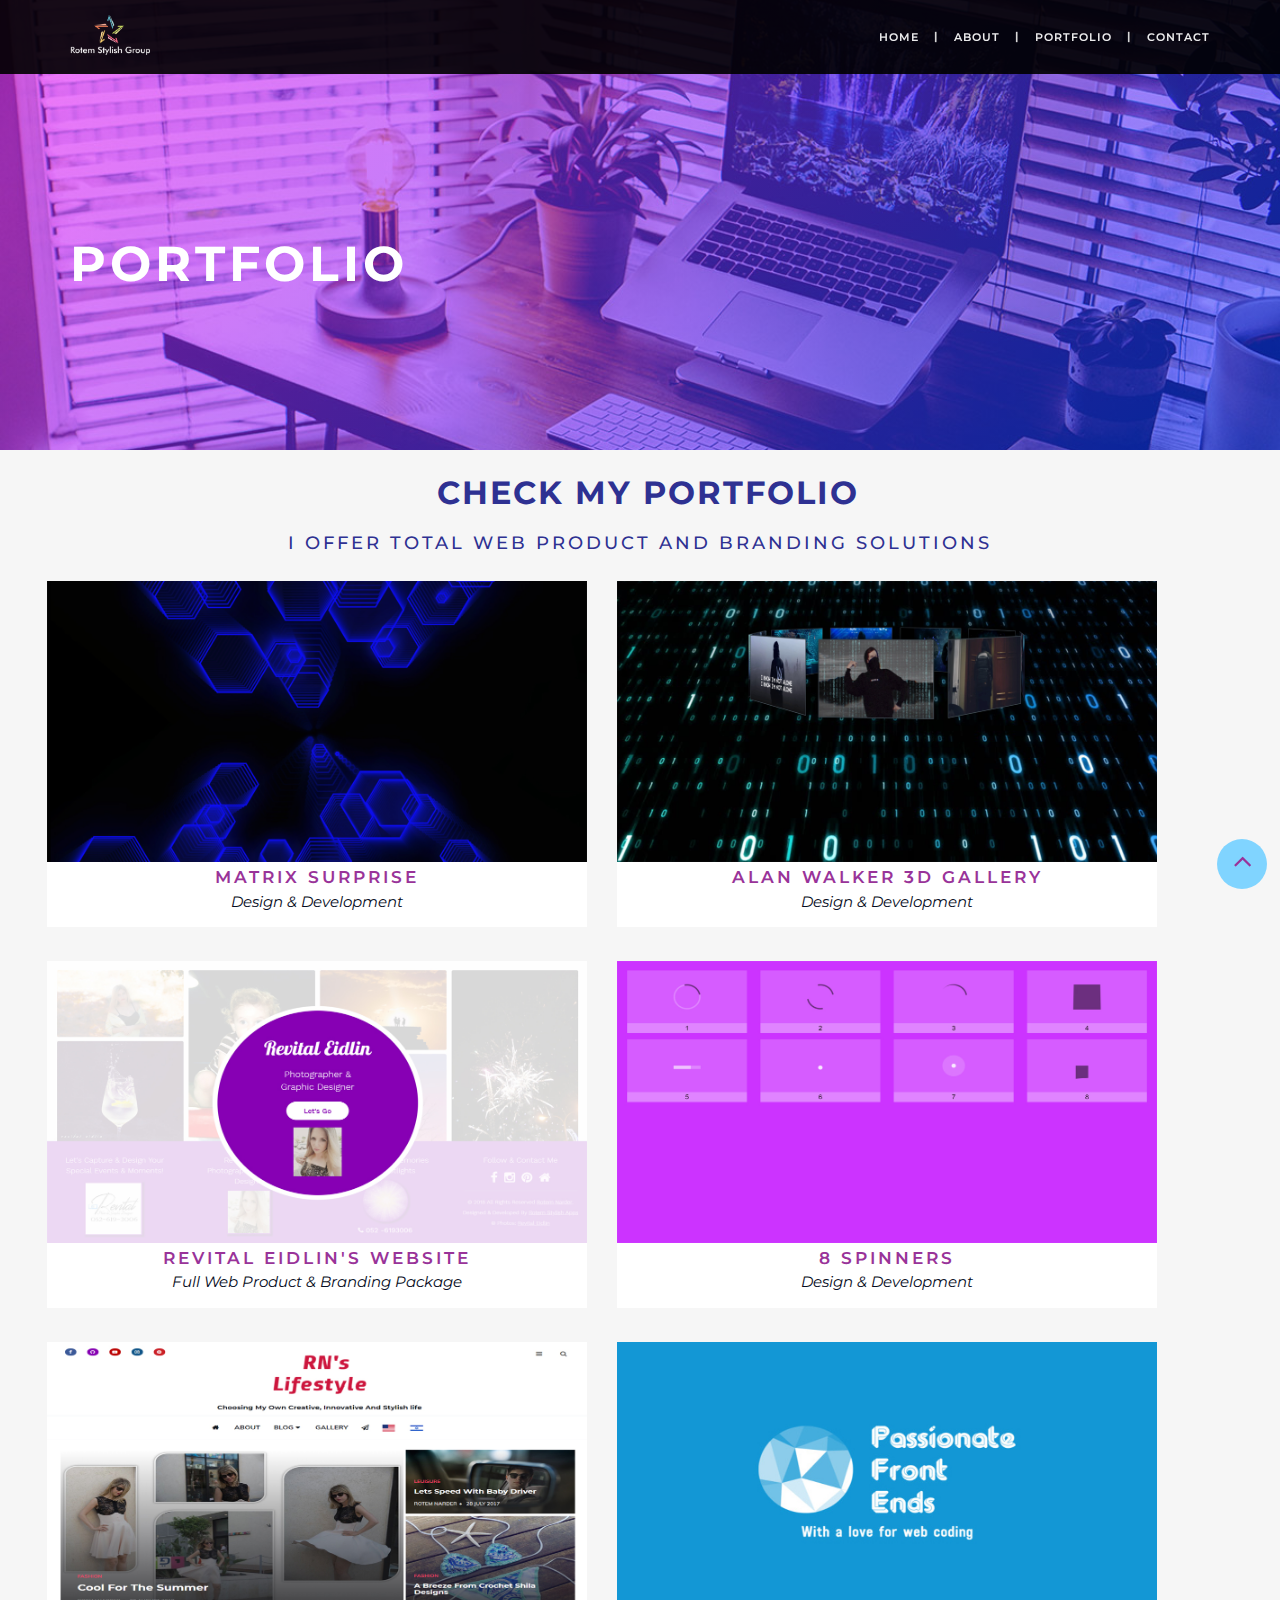
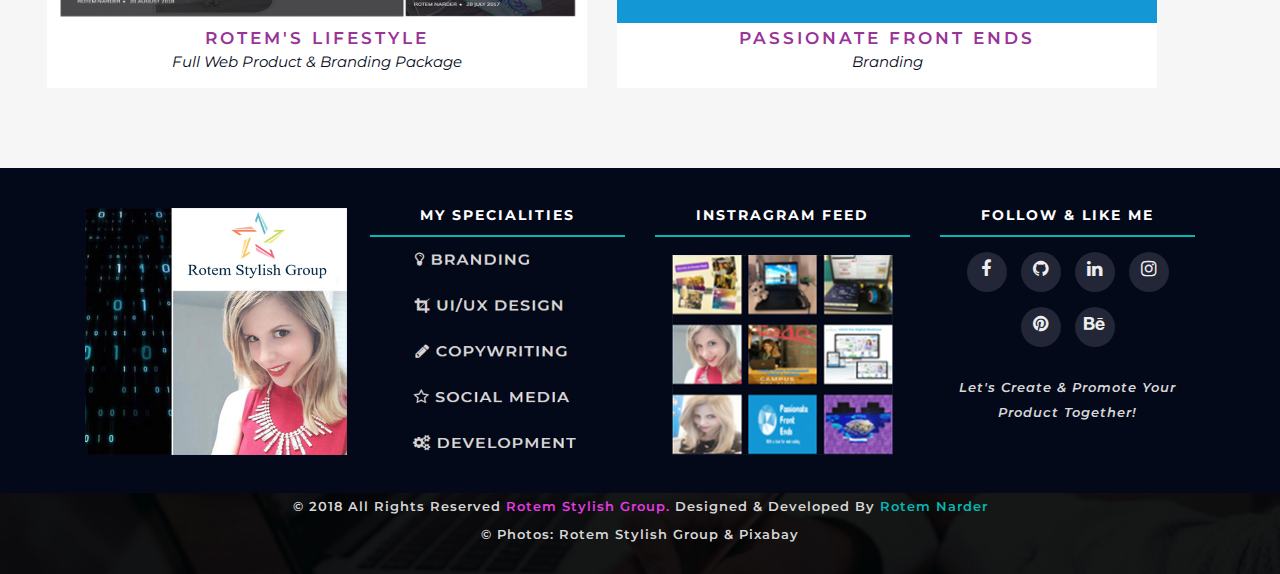
<file: portfolio.html>
<!DOCTYPE html>
<html lang="en">
  <head>
   <!-- Meta Tags -->
   <meta http-equiv="X-UA-Compatible" content="IE=edge">
   <meta name="description" content="Rotem Stylish Group">
   <meta name="keywords" content="Rotem Stylish Group, User Experience, UX, UI/UX Design, Brand Strategy, Branding, Copywriting, Web Development, Rotem Narder">
   <meta name="author" content="Rotem Narder">
   <meta name="viewport" content="width=device-width, initial-scale=1">
        
   <title>Rotem Stylish Group - Portfolio</title>
   <!-- bootstrap -->
   <link href="css/bootstrap.min.css" rel="stylesheet">
   <!-- Custom CSS: custom Styles -->
   <link href="css/animate.css" rel="stylesheet">
   <link href="css/main.css" rel="stylesheet">
   <!-- Google Font and font-awesome -->
   <link href="https://cdnjs.cloudflare.com/ajax/libs/font-awesome/4.7.0/css/font-awesome.css" rel="stylesheet">
   <link href="https://fonts.googleapis.com/css?family=Montserrat:100,100i,200,300,400,400i,500,500i,600,700,900" rel="stylesheet">
   <!--[if lt IE 9]> 
       <script src="https://oss.maxcdn.com/html5shiv/3.7.3/html5shiv.min.js"></script>
       <script src="https://oss.maxcdn.com/respond/1.4.2/respond.min.js"></script>
     <![endif]-->
    <style>
    .banner {
        display: flex;
        align-items: center;
        height: 50vh;
        color: #fff;
        position: relative;
        text-transform: uppercase;
        background-position: top;
        background-size: cover;
        background-repeat: no-repeat;
        background-image: url('images/banner.jpg');
    }

    .banner  h1 {
        text-align: left;
    }

    footer {background-image: url("images/banner-customers.jpg");background-repeat: no-repeat;background-size: cover;background-position: top;}
    </style>
  </head>
  
<body>
<!-- navbar-->
    <!-- navigation -->
    <nav class="navbar navbar-inverse navbar-fixed-top">
        <div class="container">
            <!-- brand -->
            <div class="navbar-header">
                <button type="button" class="navbar-toggle collapsed" data-toggle="collapse" data-target="#navbar-collapse" aria-expanded="false">
                    <span class="sr-only">Toggle navigation</span>
                    <span class="icon-bar"></span>
                    <span class="icon-bar"></span>
                    <span class="icon-bar"></span>
                </button>
                <a class="navbar-brand" href="index.html"><img class="brand-logo" src="images/SmallLogo2.png" alt="logo" title="Rotem Stylish Group"></a>
            </div>
            <div class="collapse navbar-collapse" id="navbar-collapse">
                <!-- nav links -->
                <ul class="nav navbar-nav navbar-right">
                   <li><a href="index.html">home</a></li>
                   <li class="hidden-xs">|</li>
                   <li><a href="about.html">About</a></li>
                   <li class="hidden-xs">|</li>
                   <li><a href="portfolio.html">Portfolio</a></li>
                   <li class="hidden-xs">|</li>
                   <li><a href="contact.html">contact</a></li>
                </ul>
            </div>
        </div>
    </nav>
<!-- /navbar -->

<!--  banner-->
<div class="text-center banner">
   <div class="gradient"></div>
    <div class="container">
       <div class="row">
           <div class="col-md-12">
                <h1 data-aos="fade-left" data-aos-easing="linear" data-aos-duration="800">Portfolio</h1>
           </div>
       </div>
    </div>
</div>
<!-- /banner-->

<!-- portfolio  -->
<section class="portfolio">
    <div class="container">
        <div class="row">
            <h3>Check My Portfolio</h3>
            <h4>I offer total web product and branding solutions</h4>
        </div>
        <div class="row projects" data-aos="fade-right" data-aos-duration="1000">
            <div class="col md-4 col-sm-6 col-xs-12">
                <div class="project">
                    <a href="project-1.html"><img src="images/Portfolio-1.jpg" alt="My Matrix project" style="width:100%"  class="img-responsive image"></a>
                    <div class="details text-center">
                        <h5><a href="project-1.html">Matrix Surprise</a></h5>
                        <p>Design & Development</p>
                    </div>
                </div>    
            </div>
            <div class="col md-4 col-sm-6 col-xs-12">
                <div class="project">
                    <a href="project-2.html"><img src="images/Portfolio-2.jpg" alt="My Alan Walker 3D gallery project" style="width:100%" class="img-responsive image"></a>
                    <div class="details text-center">
                        <h5><a href="project-2.html">Alan Walker 3D gallery</a></h5>
                        <p>Design & Development</p>
                    </div>
                </div>    
            </div>
            <div class="col md-4 col-sm-6 col-xs-12">
                <div class="project">
                    <a href="project-4.html"><img src="images/Portfolio-4.jpg" alt="A website for Revital Eidlin" style="width:100%"  class="img-responsive image"></a>
                    <div class="details text-center">
                        <h5><a href="project-4.html">Revital Eidlin's Website</a></h5>
                        <p>Full Web Product & Branding Package</p>
                    </div>
                </div>    
            </div>
            <div class="col md-4 col-sm-6 col-xs-12">
                <div class="project">
                    <a href="project-6.html"><img src="images/Portfolio-6.jpg" alt="my Front End Project of 8 spinners" style="width:100%" class="img-responsive image"></a>
                    <div class="details text-center">
                        <h5><a href="project-6.html">8 spinners</a></h5>
                        <p>Design & Development</p>
                    </div>
                </div>   
            </div>
            <div class="col md-4 col-sm-6 col-xs-12">
                <div class="project">
                    <a href="project-5.html"><img src="images/Portfolio-5.jpg" alt="Rotem's Lifestyle Website" style="width:100%" class="img-responsive image"></a>
                    <div class="details text-center">
                        <h5><a href="project-5.html">Rotem's Lifestyle</a></h5>
                        <p>Full Web Product & Branding Package</p>
                    </div>
                </div>   
            </div>
            <div class="col md-4 col-sm-6 col-xs-12">
                <div class="project">
                    <a href="project-3.html"><img src="images/Portfolio-3.jpg" alt="Passionate Front Ends" style="width:100%" class="img-responsive image"></a>
                    <div class="details text-center">
                        <h5><a href="project-3.html">Passionate Front Ends</a></h5>
                        <p>Branding</p>
                    </div>
                </div>   
            </div>
        </div>        
</section>
<!-- /portfolio -->

 <!-- footer -->
 <footer>
    <div class="footer-top">
      <div class="container">
        <div class="row">
          <div class="col-md-3 col-sm-6 col-xs-12 text-center">
              <div class="footer-logo">
                  <a href="index.html"><img class="footer-logo-img" src="images/footerBanner.jpg" alt="footer-logo" title="Rotem Stylish Group"></a>
              </div>  
          </div>

          <div class="col-md-3 col-sm-6 col-xs-12 text-center">
                <h6>My Specialities</h6>
                <div class="footer-specialities">
                    <img class="footer-logo-img" src="images/footerTop.jpg" alt="Our Specialities">
                </div>
          </div>

          <div class="col-md-3 col-sm-6 col-xs-12 text-center">
              <h6>Instragram Feed</h6>
              <div class="instafeed">
                 <img src="images/footInsta.jpg" alt="footer-Instragram">
              </div>  
          </div>

          <div class="col-md-3 col-sm-6 col-xs-12 footer-contact">
            <h6>Follow & Like Me</h6>
            <ul class="social-footer">
                <li><a href="https://www.facebook.com/RotemStylishGroup/" target="_blank" class="fb tool-tip" title="Facebook"><i class="fa fa-facebook"></i></a></li>
                <li><a href="https://github.com/rotemnstyle" target="_blank" class="github tool-tip" title="Github"><i class="social fa fa-github"></i></a></li>
                <li><a href="https://www.linkedin.com/in/rotem-n-a96747152/" target="_blank" class="linkedin tool-tip" title="Linkedin"><i class="social fa fa-linkedin"></i></a></li>
                <li><a href="https://www.instagram.com/RotemStylishgroup/" target="_blank" class="instagram tool-tip" title="Instagram"><i class="social fa fa-instagram"></i></a></li>
                <li><a href="https://www.pinterest.com/rotemstyle/" target="_blank" title="Pinterest"><i class="social fa fa-pinterest"></i></a></li>
                <li><a href="https://www.behance.net/rotemnslif7935" target="_blank" title="Behance"><i class="social fa fa-behance"></i></a></li>
            </ul>
            <div class="social-p">
                <p>Let's create & promote your product together!</p>
            </div>
          </div>
        </div>
      </div>
    </div>
    
    <div class="copyright-credits">
      <div class="container">
          <div class="col-md-12 col-xs-12 text-center">
                <p>&copy; 2018 All rights reserved <span><a href="https://www.facebook.com/RotemStylishGroup/" target="_blank" style="color: #e63ae3;">Rotem Stylish Group.</a></span> Designed & Developed by <span><a href="https://github.com/rotemnstyle" target="_blank" style="color: #03b9b3;">Rotem Narder</a></span></p>
                <p> &copy; Photos: Rotem Stylish Group & Pixabay</p>
          </div>
      </div>    
    </div>
  </footer>
  <!-- /footer -->
      
    <!--scroll top -->  
    <div class="scrolltop" style="display: block;">
      <div class="scroll icon">
          <i class="fa fa-angle-up"></i>
      </div>
      <!--/scroll top -->  
    
   <script src="https://ajax.googleapis.com/ajax/libs/jquery/1.11.3/jquery.min.js"></script>
    <script src="js/animate.js"></script>
    <script src="js/bootstrap.min.js"></script>
    <script src="js/jquery.viewbox.min.js"></script>
    <script src="js/custom.js"></script>
    
    </body>
</html>
</file>
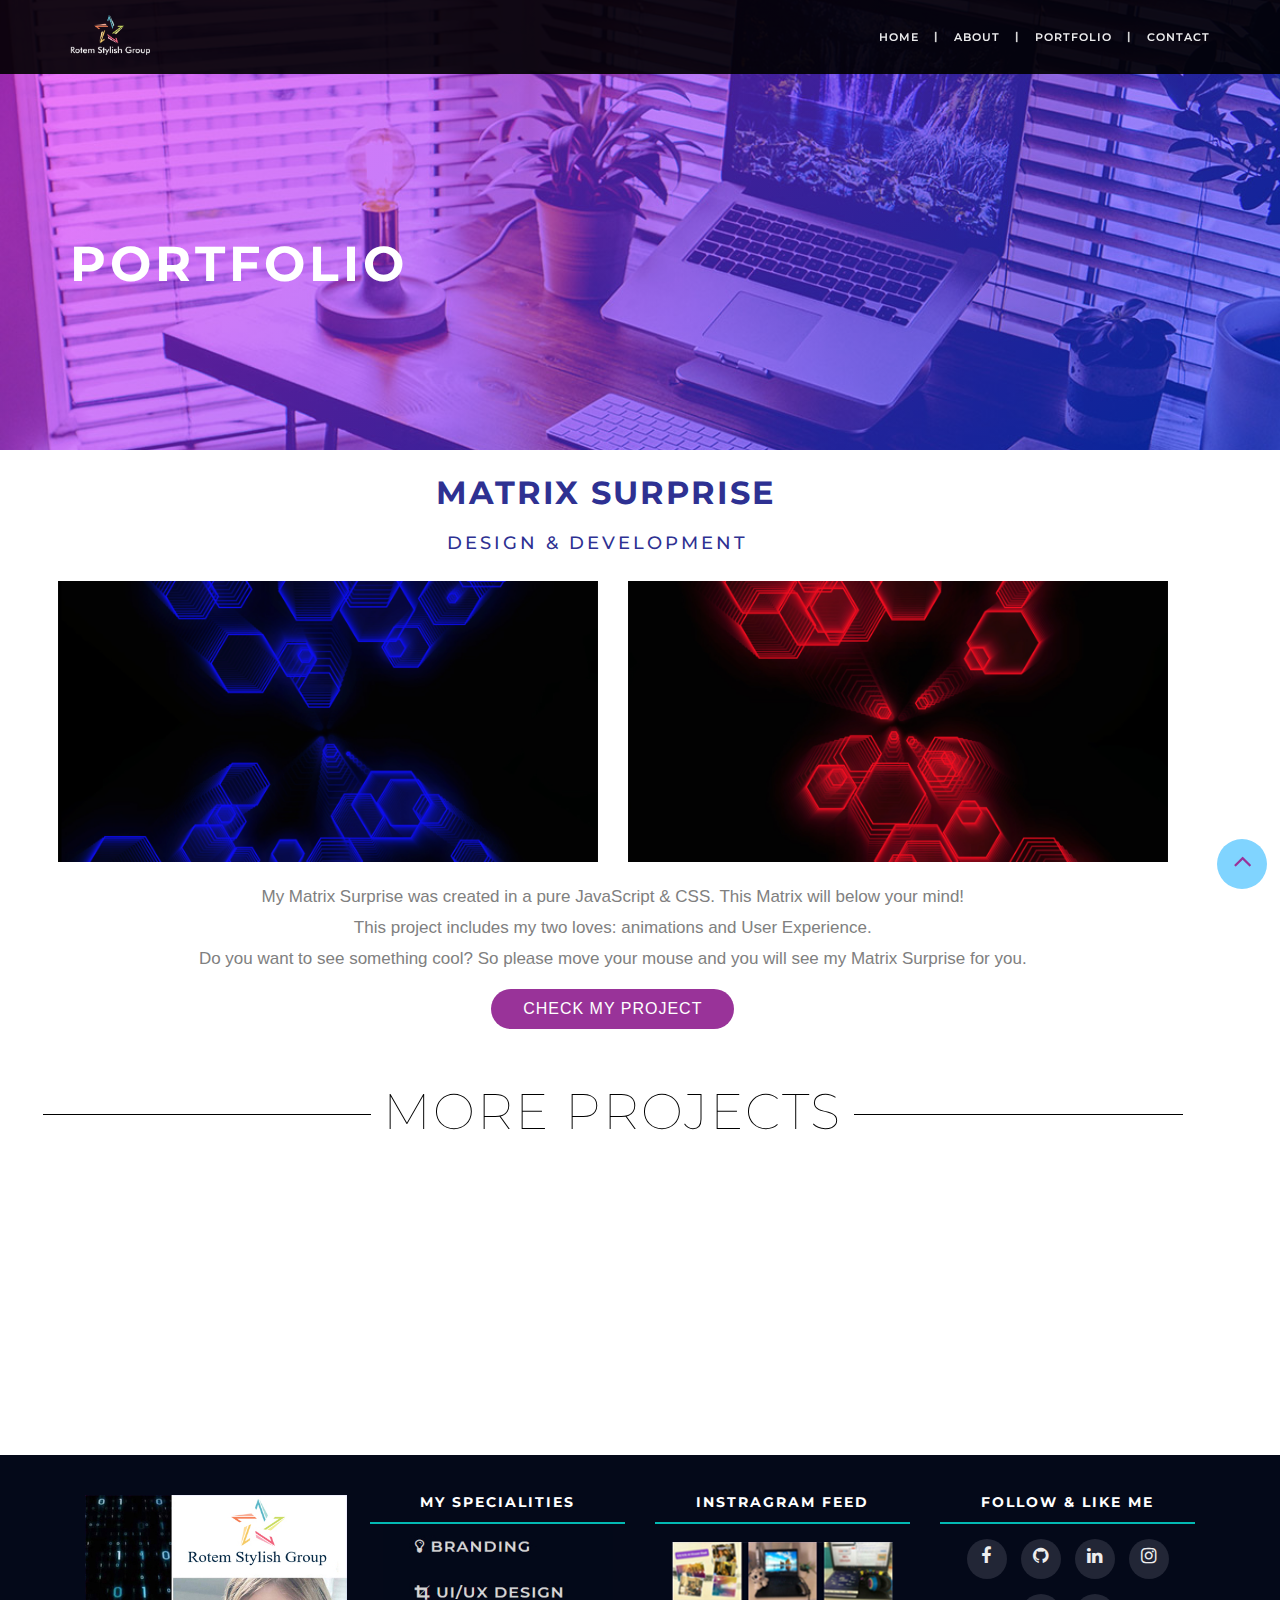
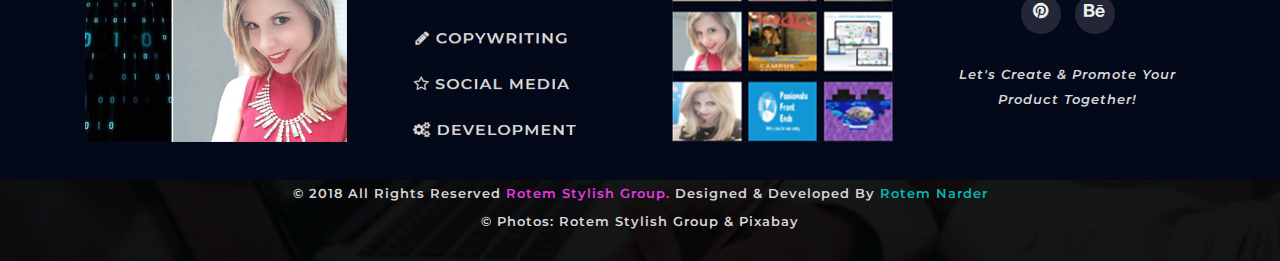
<file: project-1.html>
<!DOCTYPE html>
<html lang="en">
  <head>
   <!-- Meta Tags -->
   <meta http-equiv="X-UA-Compatible" content="IE=edge">
   <meta name="description" content="Rotem Stylish Group">
   <meta name="keywords" content="Rotem Stylish Group, User Experience, UX, UI/UX Design, Brand Strategy, Branding, Copywriting, Web Development, Rotem Narder">
   <meta name="author" content="Rotem Narder">
   <meta name="viewport" content="width=device-width, initial-scale=1">
        
   <title>Rotem Stylish Group- Project Number 1</title>
   <!-- bootstrap -->
   <link href="css/bootstrap.min.css" rel="stylesheet">
   <!-- Custom CSS: custom Styles -->
   <link href="css/animate.css" rel="stylesheet">
   <link href="css/main.css" rel="stylesheet">
   <!-- Google Font and font-awesome -->
   <link href="https://cdnjs.cloudflare.com/ajax/libs/font-awesome/4.7.0/css/font-awesome.css" rel="stylesheet">
   <link href="https://fonts.googleapis.com/css?family=Montserrat:100,100i,200,300,400,400i,500,500i,600,700,900" rel="stylesheet">
   <!--[if lt IE 9]> 
       <script src="https://oss.maxcdn.com/html5shiv/3.7.3/html5shiv.min.js"></script>
       <script src="https://oss.maxcdn.com/respond/1.4.2/respond.min.js"></script>
     <![endif]-->
    <style>
    .banner {
        display: flex;
        align-items: center;
        height: 50vh;
        color: #fff;
        position: relative;
        text-transform: uppercase;
        background-position: top;
        background-size: cover;
        background-repeat: no-repeat;
        background-image: url('images/banner.jpg');
    }

    .banner  h1 {
        text-align: left;
    }

    footer {background-image: url("images/banner-customers.jpg");background-repeat: no-repeat;background-size: cover;background-position: top;}
    </style>
  </head>
  
<body>
<!-- navbar-->
    <!-- navigation -->
    <nav class="navbar navbar-inverse navbar-fixed-top">
        <div class="container">
            <!-- brand -->
            <div class="navbar-header">
                <button type="button" class="navbar-toggle collapsed" data-toggle="collapse" data-target="#navbar-collapse" aria-expanded="false">
                    <span class="sr-only">Toggle navigation</span>
                    <span class="icon-bar"></span>
                    <span class="icon-bar"></span>
                    <span class="icon-bar"></span>
                </button>
                <a class="navbar-brand" href="index.html"><img class="brand-logo" src="images/SmallLogo2.png" alt="logo" title="Rotem Stylish Group"></a>
            </div>
            <div class="collapse navbar-collapse" id="navbar-collapse">
                <!-- nav links -->
                <ul class="nav navbar-nav navbar-right">
                   <li><a href="index.html">home</a></li>
                   <li class="hidden-xs">|</li>
                   <li><a href="about.html">About</a></li>
                   <li class="hidden-xs">|</li>
                   <li><a href="portfolio.html">portfolio</a></li>
                   <li class="hidden-xs">|</li>
                   <li><a href="contact.html">contact</a></li>
                </ul>
            </div>
        </div>
    </nav>
<!-- /navbar -->

<!--  banner-->
<div class="text-center banner">
   <div class="gradient"></div>
    <div class="container">
       <div class="row">
           <div class="col-md-12">
                <h1 data-aos="fade-left" data-aos-easing="linear" data-aos-duration="800">Portfolio</h1>
           </div>
       </div>
    </div>
</div>
<!-- /banner-->

<!-- portfolio  -->
<section class="project_single">
    <div class="container">
        <div class="row">
            <h3>Matrix Surprise</h3>
            <h4>Design & Development</h4>
        </div>

        <div id="contant">
            <div class="container">
               <div class="row" data-aos="fade-up" data-aos-duration="2000">
                    <div class="col-md-6 col-sm-12 col-xs-12">
                        <img src="images/Portfolio-1.jpg" alt="Matrix Surprise" style="width:100%" class="img-responsive image">
                    </div> 

                    <div class="col-md-6 col-sm-12 col-xs-12">       
                        <img src="images/Portfolio-1-b.jpg" alt="Matrix Surprise" style="width:100%" class="img-responsive image">
                    </div>
                    
                    <div id="project-para">
                        <p>My Matrix Surprise was created in a pure JavaScript & CSS. This Matrix will below your mind!</p>
                        
                        <p>This project includes my two loves: animations and User Experience.</p>
                        
                        <p>Do you want to see something cool? So please move your mouse and you will see my Matrix Surprise for you.</p>

                        <a href="http://matrix-app.surge.sh/" target="_blank" class="portfolio-btn scrollto">Check my project</a> 
                    </div>  
               </div>
            </div>
          </div>
            <div class="container more-projects">
              <div class="row">
                 <h5 class="subtitle fancy"><span>More Projects</span></h5>
                    <div class="row">
                        <div class="col-md-3 col-sm-6 col-xs-12" data-aos="fade-up" data-aos-easing="linear" data-aos-duration="500">
                            <a href="project-2.html"><img src="images/Portfolio-2.jpg" alt="My Alan Walker 3D gallery project" class="img-responsive"></a>
                           <div class="inner-contant">
                             <h6><a href="project-2.html">Alan Walker 3D gallery</a></h6>
                           </div>
                        </div>
                        <div class="col-md-3 col-sm-6 col-xs-12" data-aos="fade-up" data-aos-easing="linear" data-aos-duration="500" data-aos-delay="500">
                            <a href="project-4.html"><img src="images/Portfolio-4.jpg" alt="A website for Revital Eidlin" class="img-responsive"></a>
                          <div class="inner-contant">
                            <h6><a href="project-4.html">Revital Eidlin's Website</a></h6>
                          </div>
                        </div>
                        <div class="col-md-3 col-sm-6 col-xs-12" data-aos="fade-up" data-aos-easing="linear" data-aos-duration="500" data-aos-delay="1000">
                            <a href="project-6.html"><img src="images/Portfolio-6.jpg"  alt="my Front End Project of 8 spinners" class="img-responsive"></a>
                          <div class="inner-contant">
                          <h6><a href="project-6.html">8 spinners project</a></h6>
                          </div>
                        </div>
                        <div class="col-md-3 col-sm-6 col-xs-12" data-aos="fade-up" data-aos-easing="linear" data-aos-duration="500" data-aos-delay="1500">
                            <a href="project-5.html"><img src="images/Portfolio-5.jpg" alt="Rotem's Lifestyle Website" class="img-responsive"></a>
                          <div class="inner-contant">
                          <h6><a href="project-5.html">Rotem's Lifestyle Website</a></h6>
                          </div>
                        </div>
                    </div>
                  </div>
              </div>        
        </div>        
</section>
<!-- /portfolio -->

 <!-- footer -->
 <footer>
    <div class="footer-top">
      <div class="container">
        <div class="row">
          <div class="col-md-3 col-sm-6 col-xs-12 text-center">
              <div class="footer-logo">
                  <a href="index.html"><img class="footer-logo-img" src="images/footerBanner.jpg" alt="footer-logo" title="Rotem Stylish Group"></a>
              </div>  
          </div>

          <div class="col-md-3 col-sm-6 col-xs-12 text-center">
                <h6>My Specialities</h6>
                <div class="footer-specialities">
                    <img class="footer-logo-img" src="images/footerTop.jpg" alt="My Specialities">
                </div>
          </div>

          <div class="col-md-3 col-sm-6 col-xs-12 text-center">
              <h6>Instragram Feed</h6>
              <div class="instafeed">
                 <img src="images/footInsta.jpg" alt="footer-Instragram">
              </div>  
          </div>

          <div class="col-md-3 col-sm-6 col-xs-12 footer-contact">
            <h6>Follow & Like Me</h6>
            <ul class="social-footer">
                <li><a href="https://www.facebook.com/RotemStylishGroup/" target="_blank" class="fb tool-tip" title="Facebook"><i class="fa fa-facebook"></i></a></li>
                <li><a href="https://github.com/rotemnstyle" target="_blank" class="github tool-tip" title="Github"><i class="social fa fa-github"></i></a></li>
                <li><a href="https://www.linkedin.com/in/rotem-n-a96747152/" target="_blank" class="linkedin tool-tip" title="Linkedin"><i class="social fa fa-linkedin"></i></a></li>
                <li><a href="https://www.instagram.com/RotemStylishgroup/" target="_blank" class="instagram tool-tip" title="Instagram"><i class="social fa fa-instagram"></i></a></li>
                <li><a href="https://www.pinterest.com/rotemstyle/" target="_blank" title="Pinterest"><i class="social fa fa-pinterest"></i></a></li>
                <li><a href="https://www.behance.net/rotemnslif7935" target="_blank" title="Behance"><i class="social fa fa-behance"></i></a></li>
            </ul>
            <div class="social-p">
                <p>Let's create & promote your product together!</p>
            </div>
          </div>
        </div>
      </div>
    </div>
    
    <div class="copyright-credits">
      <div class="container">
          <div class="col-md-12 col-xs-12 text-center">
                <p>&copy; 2018 All rights reserved <span><a href="https://www.facebook.com/RotemStylishGroup/" target="_blank" style="color: #e63ae3;">Rotem Stylish Group.</a></span> Designed & Developed by <span><a href="https://github.com/rotemnstyle" target="_blank" style="color: #03b9b3;">Rotem Narder</a></span></p>
                <p> &copy; Photos: Rotem Stylish Group & Pixabay</p>
          </div>
      </div>    
    </div>
  </footer>
  <!-- /footer -->
      
    <!--scroll top -->  
    <div class="scrolltop" style="display: block;">
      <div class="scroll icon">
          <i class="fa fa-angle-up"></i>
      </div>
      <!--/scroll top -->  
    
   <script src="https://ajax.googleapis.com/ajax/libs/jquery/1.11.3/jquery.min.js"></script>
    <script src="js/animate.js"></script>
    <script src="js/bootstrap.min.js"></script>
    <script src="js/jquery.viewbox.min.js"></script>
    <script src="js/custom.js"></script>
    
    </body>
</html>
</file>
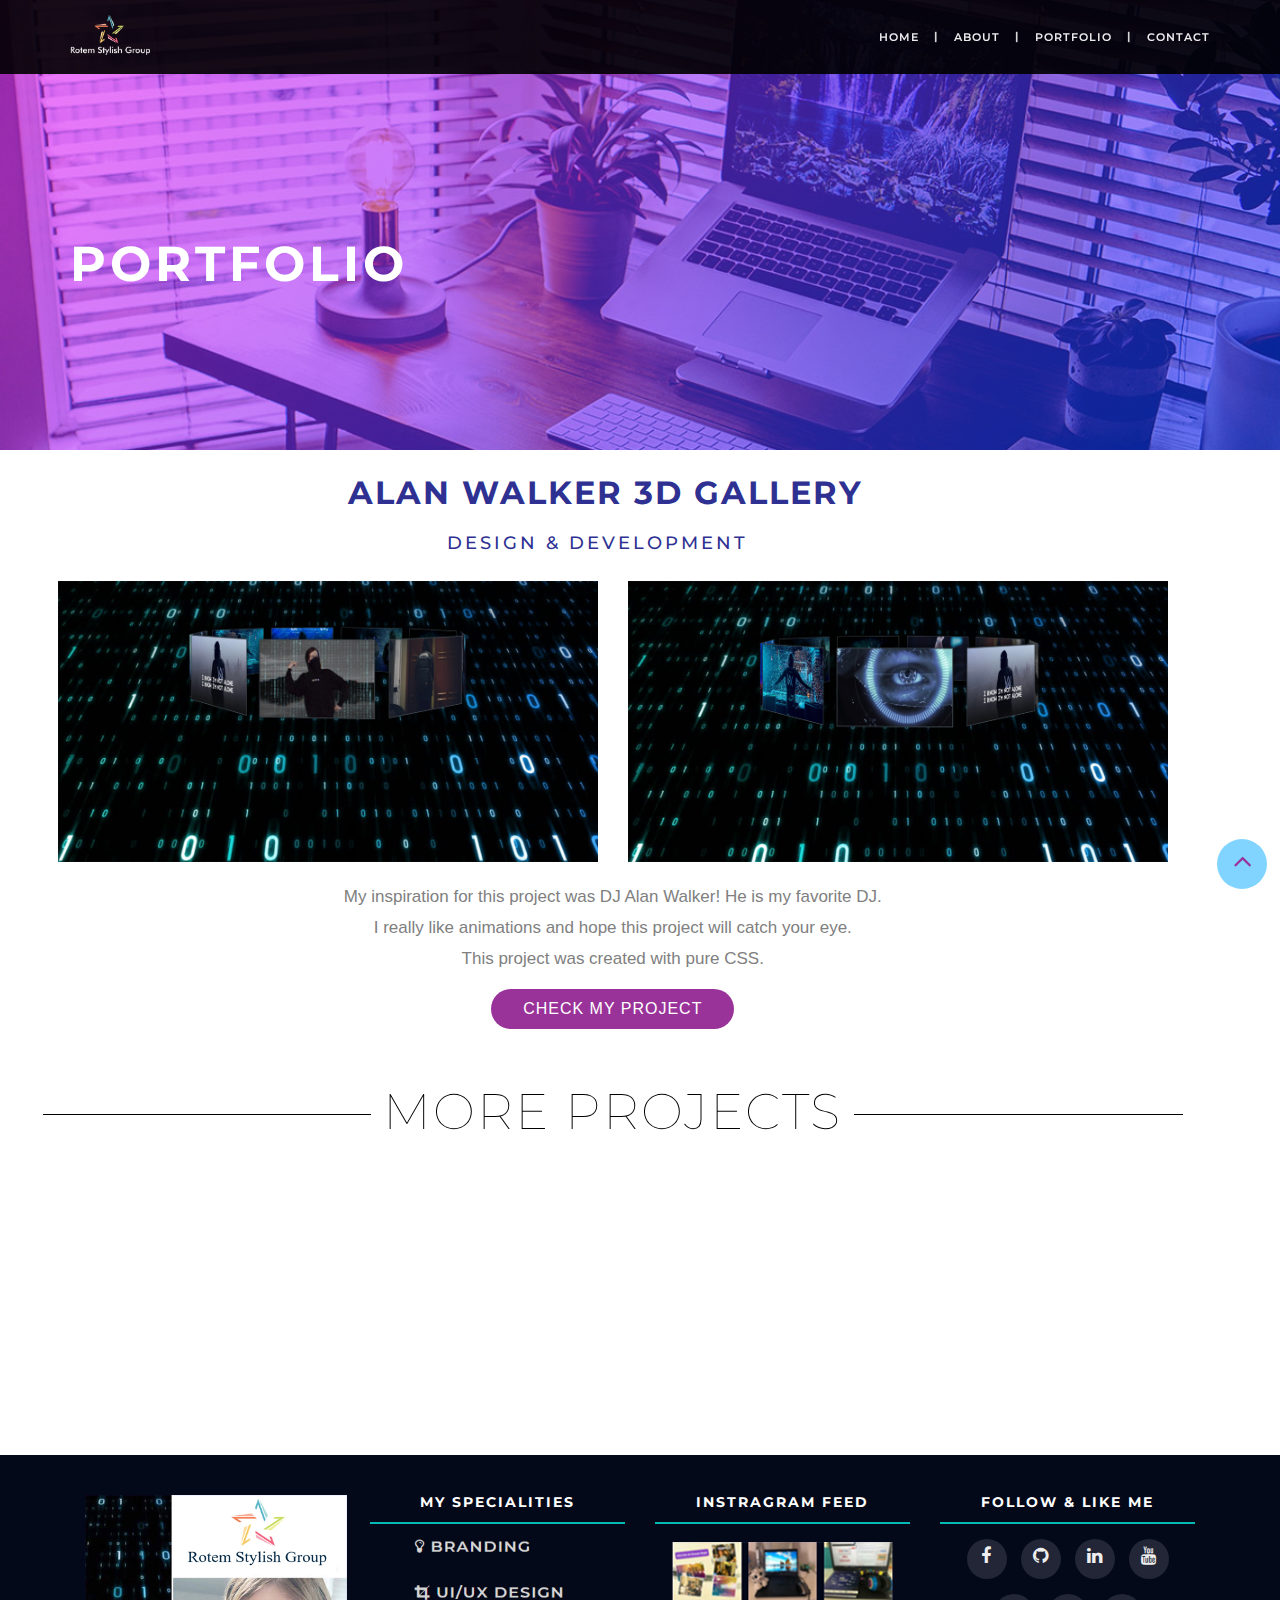
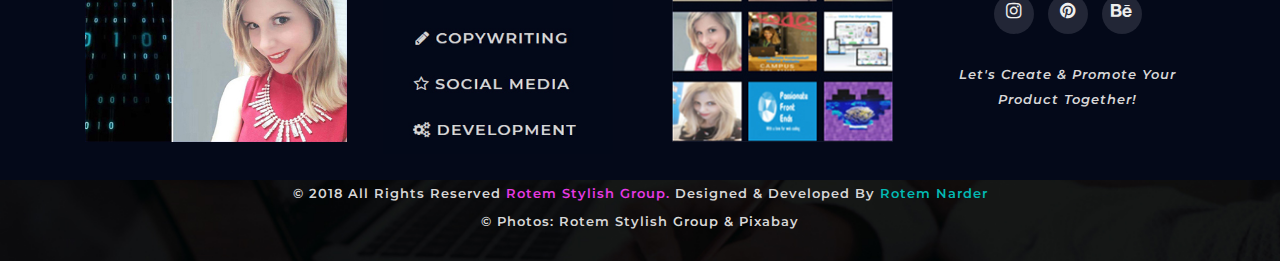
<file: project-2.html>
<!DOCTYPE html>
<html lang="en">
  <head>
   <!-- Meta Tags -->
   <meta http-equiv="X-UA-Compatible" content="IE=edge">
   <meta name="description" content="Rotem Stylish Group">
   <meta name="keywords" content="Rotem Stylish Group, User Experience, UX, UI/UX Design, Brand Strategy, Branding, Copywriting, Web Development, Rotem Narder">
   <meta name="author" content="Rotem Narder">
   <meta name="viewport" content="width=device-width, initial-scale=1">
        
   <title>Rotem Stylish Group - Project Number 2</title>
   <!-- bootstrap -->
   <link href="css/bootstrap.min.css" rel="stylesheet">
   <!-- Custom CSS: custom Styles -->
   <link href="css/animate.css" rel="stylesheet">
   <link href="css/main.css" rel="stylesheet">
   <!-- Google Font and font-awesome -->
   <link href="https://cdnjs.cloudflare.com/ajax/libs/font-awesome/4.7.0/css/font-awesome.css" rel="stylesheet">
   <link href="https://fonts.googleapis.com/css?family=Montserrat:100,100i,200,300,400,400i,500,500i,600,700,900" rel="stylesheet">
   <!--[if lt IE 9]> 
       <script src="https://oss.maxcdn.com/html5shiv/3.7.3/html5shiv.min.js"></script>
       <script src="https://oss.maxcdn.com/respond/1.4.2/respond.min.js"></script>
     <![endif]-->
    <style>
    .banner {
        display: flex;
        align-items: center;
        height: 50vh;
        color: #fff;
        position: relative;
        text-transform: uppercase;
        background-position: top;
        background-size: cover;
        background-repeat: no-repeat;
        background-image: url('images/banner.jpg');
    }

    .banner  h1 {
        text-align: left;
    }

    footer {background-image: url("images/banner-customers.jpg");background-repeat: no-repeat;background-size: cover;background-position: top;}
    </style>
  </head>
  
<body>
<!-- navbar-->
    <!-- navigation -->
    <nav class="navbar navbar-inverse navbar-fixed-top">
        <div class="container">
            <!-- brand -->
            <div class="navbar-header">
                <button type="button" class="navbar-toggle collapsed" data-toggle="collapse" data-target="#navbar-collapse" aria-expanded="false">
                    <span class="sr-only">Toggle navigation</span>
                    <span class="icon-bar"></span>
                    <span class="icon-bar"></span>
                    <span class="icon-bar"></span>
                </button>
                <a class="navbar-brand" href="index.html"><img class="brand-logo" src="images/SmallLogo2.png" alt="logo" title="Rotem Stylish Group"></a>
            </div>
            <div class="collapse navbar-collapse" id="navbar-collapse">
                <!-- nav links -->
                <ul class="nav navbar-nav navbar-right">
                   <li><a href="index.html">home</a></li>
                   <li class="hidden-xs">|</li>
                   <li><a href="about.html">About</a></li>
                   <li class="hidden-xs">|</li>
                   <li><a href="portfolio.html">portfolio</a></li>
                   <li class="hidden-xs">|</li>
                   <li><a href="contact.html">contact</a></li>
                </ul>
            </div>
        </div>
    </nav>
<!-- /navbar -->

<!--  banner-->
<div class="text-center banner">
   <div class="gradient"></div>
    <div class="container">
       <div class="row">
           <div class="col-md-12">
                <h1 data-aos="fade-left" data-aos-easing="linear" data-aos-duration="800">Portfolio</h1>
           </div>
       </div>
    </div>
</div>
<!-- /banner-->

<!-- portfolio  -->
<section class="project_single">
    <div class="container">
        <div class="row">
            <h3>Alan Walker 3D gallery</h3>
            <h4>Design & Development</h4>
        </div>

        <div id="contant">
            <div class="container">
               <div class="row" data-aos="fade-up" data-aos-duration="2000">
                    <div class="col-md-6 col-sm-12 col-xs-12">
                        <img src="images/Portfolio-2.jpg" alt="My Alan Walker 3D gallery project" style="width:100%" class="img-responsive image">
                    </div> 

                    <div class="col-md-6 col-sm-12 col-xs-12">       
                        <img src="images/Portfolio-2-b.jpg" alt="My Alan Walker 3D gallery project" style="width:100%" class="img-responsive image">
                    </div>
                    
                    <div id="project-para">
                        <p>My inspiration for this project was DJ Alan Walker! He is my favorite DJ.</p>
                        
                        <p>I really like animations and hope this project will catch your eye.</p>
                        
                        <p>This project was created with pure CSS.</p>

                        <a href="https://alan-walker-3d-gallery.surge.sh/" target="_blank" class="portfolio-btn scrollto">Check my project</a> 
                    </div>  
               </div>
            </div>
          </div>
            <div class="container more-projects">
              <div class="row">
                 <h5 class="subtitle fancy"><span>More Projects</span></h5>
                    <div class="row">
                        <div class="col-md-3 col-sm-6 col-xs-12" data-aos="fade-up" data-aos-easing="linear" data-aos-duration="500">
                            <a href="project-3.html"><img src="images/Portfolio-3.jpg" alt="Passionate Front Ends" class="img-responsive"></a>
                           <div class="inner-contant">
                             <h6><a href="project-3.html">Passionate Front Ends</a></h6>
                           </div>
                        </div>
                        <div class="col-md-3 col-sm-6 col-xs-12" data-aos="fade-up" data-aos-easing="linear" data-aos-duration="500" data-aos-delay="500">
                            <a href="project-4.html"><img src="images/Portfolio-4.jpg" alt="A website for Revital Eidlin" class="img-responsive"></a>
                          <div class="inner-contant">
                            <h6><a href="project-4.html">Revital Eidlin's Website</a></h6>
                          </div>
                        </div>
                        <div class="col-md-3 col-sm-6 col-xs-12" data-aos="fade-up" data-aos-easing="linear" data-aos-duration="500" data-aos-delay="1000">
                            <a href="project-6.html"><img src="images/Portfolio-6.jpg"  alt="my Front End Project of 8 spinners" class="img-responsive"></a>
                          <div class="inner-contant">
                          <h6><a href="project-6.html">8 spinners project</a></h6>
                          </div>
                        </div>
                        <div class="col-md-3 col-sm-6 col-xs-12" data-aos="fade-up" data-aos-easing="linear" data-aos-duration="500" data-aos-delay="1500">
                            <a href="project-5.html"><img src="images/Portfolio-5.jpg" alt="Rotem's Lifestyle Website" class="img-responsive"></a>
                          <div class="inner-contant">
                          <h6><a href="project-5.html">Rotem's Lifestyle Website</a></h6>
                          </div>
                        </div>
                    </div>
                  </div>
              </div>        
        </div>        
</section>
<!-- /portfolio -->

 <!-- footer -->
 <footer>
    <div class="footer-top">
      <div class="container">
        <div class="row">
          <div class="col-md-3 col-sm-6 col-xs-12 text-center">
              <div class="footer-logo">
                  <a href="index.html"><img class="footer-logo-img" src="images/footerBanner.jpg" alt="footer-logo" title="Rotem Stylish Group"></a>
              </div>  
          </div>

          <div class="col-md-3 col-sm-6 col-xs-12 text-center">
                <h6>My Specialities</h6>
                <div class="footer-specialities">
                    <img class="footer-logo-img" src="images/footerTop.jpg" alt="My Specialities">
                </div>
          </div>

          <div class="col-md-3 col-sm-6 col-xs-12 text-center">
              <h6>Instragram Feed</h6>
              <div class="instafeed">
                 <img src="images/footInsta.jpg" alt="footer-Instragram">
              </div>  
          </div>

          <div class="col-md-3 col-sm-6 col-xs-12 footer-contact">
            <h6>Follow & Like Me</h6>
            <ul class="social-footer">
                <li><a href="https://www.facebook.com/RotemStylishGroup/" target="_blank" class="fb tool-tip" title="Facebook"><i class="fa fa-facebook"></i></a></li>
                <li><a href="https://github.com/rotemnstyle" target="_blank" class="github tool-tip" title="Github"><i class="social fa fa-github"></i></a></li>
                <li><a href="https://www.linkedin.com/in/rotem-n-a96747152/" target="_blank" class="linkedin tool-tip" title="Linkedin"><i class="social fa fa-linkedin"></i></a></li>
                <li><a href="https://www.youtube.com/channel/UCOWaeoezbq0xC3PeoDmyG_Q?view_as=subscriber" target="_blank" class="ytube tool-tip" title="You Tube"><i class="social fa fa-youtube"></i></a></li>
                <li><a href="https://www.instagram.com/rotemStylishgroup/" target="_blank" class="instagram tool-tip" title="Instagram"><i class="social fa fa-instagram"></i></a></li>
                <li><a href="https://www.pinterest.com/rotemstyle/" target="_blank" title="Pinterest"><i class="social fa fa-pinterest"></i></a></li>
                <li><a href="https://www.behance.net/rotemnslif7935" target="_blank" title="Behance"><i class="social fa fa-behance"></i></a></li>
            </ul>
            <div class="social-p">
                <p>Let's create & promote your product together!</p>
            </div>
          </div>
        </div>
      </div>
    </div>
    
    <div class="copyright-credits">
      <div class="container">
          <div class="col-md-12 col-xs-12 text-center">
                <p>&copy; 2018 All rights reserved <span><a href="https://www.facebook.com/RotemStylishGroup/" target="_blank" style="color: #e63ae3;">Rotem Stylish Group.</a></span> Designed & Developed by <span><a href="https://github.com/rotemnstyle" target="_blank" style="color: #03b9b3;">Rotem Narder</a></span></p>
                <p> &copy; Photos: Rotem Stylish Group & Pixabay</p>
          </div>
      </div>    
    </div>
  </footer>
  <!-- /footer -->
      
    <!--scroll top -->  
    <div class="scrolltop" style="display: block;">
      <div class="scroll icon">
          <i class="fa fa-angle-up"></i>
      </div>
      <!--/scroll top -->  
    
   <script src="https://ajax.googleapis.com/ajax/libs/jquery/1.11.3/jquery.min.js"></script>
    <script src="js/animate.js"></script>
    <script src="js/bootstrap.min.js"></script>
    <script src="js/jquery.viewbox.min.js"></script>
    <script src="js/custom.js"></script>
    
    </body>
</html>
</file>
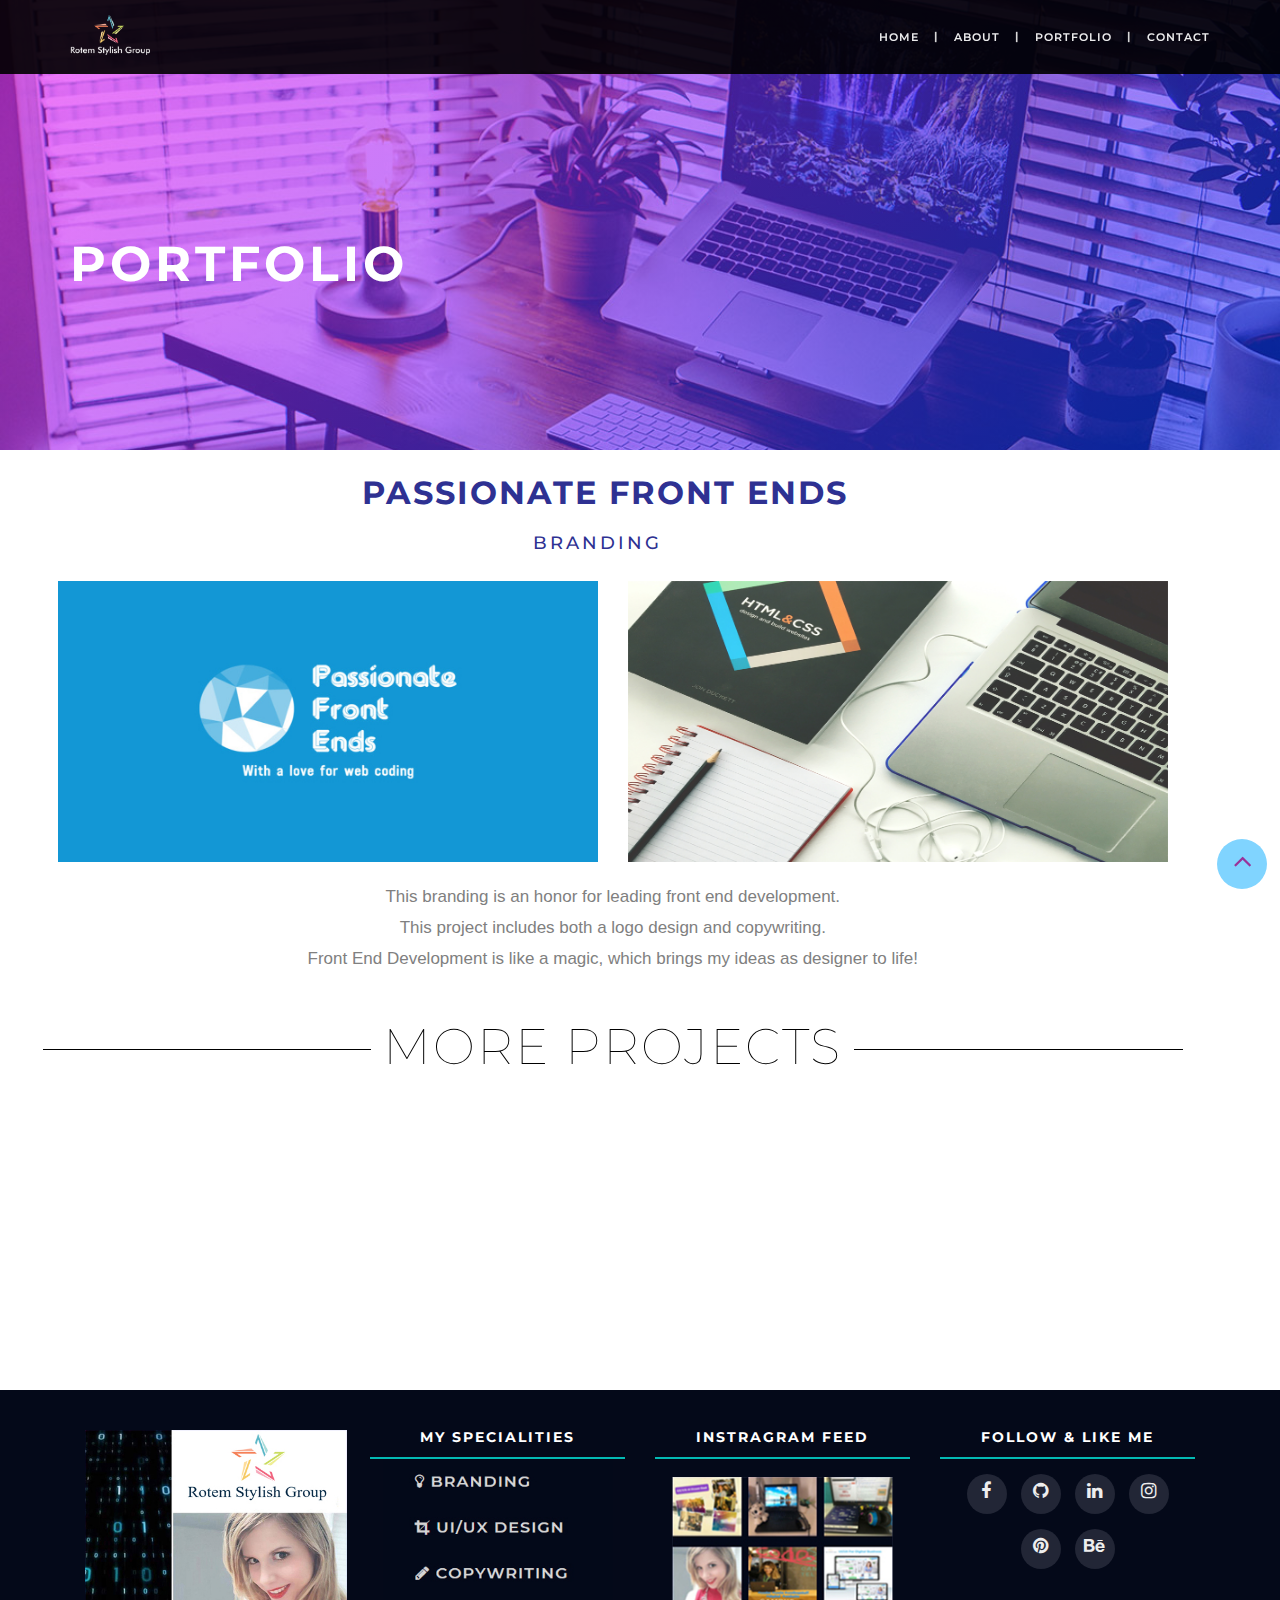
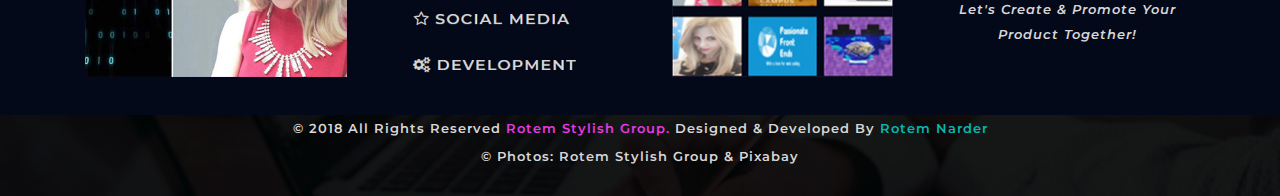
<file: project-3.html>
<!DOCTYPE html>
<html lang="en">
  <head>
   <!-- Meta Tags -->
   <meta http-equiv="X-UA-Compatible" content="IE=edge">
   <meta name="description" content="Rotem Stylish Group">
   <meta name="keywords" content="Rotem Stylish Group, User Experience, UX, UI/UX Design, Brand Strategy, Branding, Copywriting, Web Development, Rotem Narder">
   <meta name="author" content="Rotem Narder">
   <meta name="viewport" content="width=device-width, initial-scale=1">
        
   <title>Rotem Stylish Group - Portfolio Number 3</title>
   <!-- bootstrap -->
   <link href="css/bootstrap.min.css" rel="stylesheet">
   <!-- Custom CSS: custom Styles -->
   <link href="css/animate.css" rel="stylesheet">
   <link href="css/main.css" rel="stylesheet">
   <!-- Google Font and font-awesome -->
   <link href="https://cdnjs.cloudflare.com/ajax/libs/font-awesome/4.7.0/css/font-awesome.css" rel="stylesheet">
   <link href="https://fonts.googleapis.com/css?family=Montserrat:100,100i,200,300,400,400i,500,500i,600,700,900" rel="stylesheet">
   <!--[if lt IE 9]> 
       <script src="https://oss.maxcdn.com/html5shiv/3.7.3/html5shiv.min.js"></script>
       <script src="https://oss.maxcdn.com/respond/1.4.2/respond.min.js"></script>
     <![endif]-->
    <style>
    .banner {
        display: flex;
        align-items: center;
        height: 50vh;
        color: #fff;
        position: relative;
        text-transform: uppercase;
        background-position: top;
        background-size: cover;
        background-repeat: no-repeat;
        background-image: url('images/banner.jpg');
    }

    .banner  h1 {
        text-align: left;
    }

    footer {background-image: url("images/banner-customers.jpg");background-repeat: no-repeat;background-size: cover;background-position: top;}
    </style>
  </head>
  
<body>
<!-- navbar-->
    <!-- navigation -->
    <nav class="navbar navbar-inverse navbar-fixed-top">
        <div class="container">
            <!-- brand -->
            <div class="navbar-header">
                <button type="button" class="navbar-toggle collapsed" data-toggle="collapse" data-target="#navbar-collapse" aria-expanded="false">
                    <span class="sr-only">Toggle navigation</span>
                    <span class="icon-bar"></span>
                    <span class="icon-bar"></span>
                    <span class="icon-bar"></span>
                </button>
                <a class="navbar-brand" href="index.html"><img class="brand-logo" src="images/SmallLogo2.png" alt="logo" title="Rotem Stylish Group"></a>
            </div>
            <div class="collapse navbar-collapse" id="navbar-collapse">
                <!-- nav links -->
                <ul class="nav navbar-nav navbar-right">
                   <li><a href="index.html">home</a></li>
                   <li class="hidden-xs">|</li>
                   <li><a href="about.html">About</a></li>
                   <li class="hidden-xs">|</li>
                   <li><a href="portfolio.html">portfolio</a></li>
                   <li class="hidden-xs">|</li>
                   <li><a href="contact.html">contact</a></li>
                </ul>
            </div>
        </div>
    </nav>
<!-- /navbar -->

<!--  banner-->
<div class="text-center banner">
   <div class="gradient"></div>
    <div class="container">
       <div class="row">
           <div class="col-md-12">
                <h1 data-aos="fade-left" data-aos-easing="linear" data-aos-duration="800">Portfolio</h1>
           </div>
       </div>
    </div>
</div>
<!-- /banner-->

<!-- portfolio  -->
<section class="project_single">
    <div class="container">
        <div class="row">
            <h3>Passionate Front Ends</h3>
            <h4>Branding</h4>
        </div>

        <div id="contant">
            <div class="container">
               <div class="row" data-aos="fade-up" data-aos-duration="2000">
                    <div class="col-md-6 col-sm-12 col-xs-12">
                        <img src="images/Portfolio-3.jpg" alt="Passionate Front Ends" style="width:100%" class="img-responsive image">
                    </div> 

                    <div class="col-md-6 col-sm-12 col-xs-12">       
                        <img src="images/Portfolio-3-b.jpg" alt="Passionate Front Ends" style="width:100%" class="img-responsive image">
                    </div>
                    
                    <div id="project-para">
                        <p>This branding is an honor for leading front end development.</p>
                        
                        <p>This project includes both a logo design and copywriting.</p>
                        
                        <p>Front End Development is like a magic, which brings my ideas as designer to life!</p>
                    </div>  
               </div>
            </div>
          </div>
            <div class="container more-projects">
              <div class="row">
                 <h5 class="subtitle fancy"><span>More Projects</span></h5>
                    <div class="row">
                        <div class="col-md-3 col-sm-6 col-xs-12" data-aos="fade-up" data-aos-easing="linear" data-aos-duration="500">
                            <a href="project-2.html"><img src="images/Portfolio-2.jpg" alt="My Alan Walker 3D gallery project" class="img-responsive"></a>
                           <div class="inner-contant">
                             <h6><a href="project-2.html">Alan Walker 3D gallery</a></h6>
                           </div>
                        </div>
                        <div class="col-md-3 col-sm-6 col-xs-12" data-aos="fade-up" data-aos-easing="linear" data-aos-duration="500" data-aos-delay="500">
                            <a href="project-4.html"><img src="images/Portfolio-4.jpg" alt="A website for Revital Eidlin" class="img-responsive"></a>
                          <div class="inner-contant">
                            <h6><a href="project-4.html">Revital Eidlin's Website</a></h6>
                          </div>
                        </div>
                        <div class="col-md-3 col-sm-6 col-xs-12" data-aos="fade-up" data-aos-easing="linear" data-aos-duration="500" data-aos-delay="1000">
                            <a href="project-6.html"><img src="images/Portfolio-6.jpg"  alt="my Front End Project of 8 spinners" class="img-responsive"></a>
                          <div class="inner-contant">
                          <h6><a href="project-6.html">8 spinners project</a></h6>
                          </div>
                        </div>
                        <div class="col-md-3 col-sm-6 col-xs-12" data-aos="fade-up" data-aos-easing="linear" data-aos-duration="500" data-aos-delay="1500">
                            <a href="project-5.html"><img src="images/Portfolio-5.jpg" alt="Rotem's Lifestyle Website" class="img-responsive"></a>
                          <div class="inner-contant">
                          <h6><a href="project-5.html">Rotem's Lifestyle Website</a></h6>
                          </div>
                        </div>
                    </div>
                  </div>
              </div>        
        </div>        
</section>
<!-- /portfolio -->

 <!-- footer -->
 <footer>
    <div class="footer-top">
      <div class="container">
        <div class="row">
          <div class="col-md-3 col-sm-6 col-xs-12 text-center">
              <div class="footer-logo">
                  <a href="index.html"><img class="footer-logo-img" src="images/footerBanner.jpg" alt="footer-logo" title="Rotem Stylish Group"></a>
              </div>  
          </div>

          <div class="col-md-3 col-sm-6 col-xs-12 text-center">
                <h6>My Specialities</h6>
                <div class="footer-specialities">
                    <img class="footer-logo-img" src="images/footerTop.jpg" alt="My Specialities">
                </div>
          </div>

          <div class="col-md-3 col-sm-6 col-xs-12 text-center">
              <h6>Instragram Feed</h6>
              <div class="instafeed">
                 <img src="images/footInsta.jpg" alt="footer-Instragram">
              </div>  
          </div>

          <div class="col-md-3 col-sm-6 col-xs-12 footer-contact">
            <h6>Follow & Like Me</h6>
            <ul class="social-footer">
                <li><a href="https://www.facebook.com/RotemStylishGroup/" target="_blank" class="fb tool-tip" title="Facebook"><i class="fa fa-facebook"></i></a></li>
                <li><a href="https://github.com/rotemnstyle" target="_blank" class="github tool-tip" title="Github"><i class="social fa fa-github"></i></a></li>
                <li><a href="https://www.linkedin.com/in/rotem-n-a96747152/" target="_blank" class="linkedin tool-tip" title="Linkedin"><i class="social fa fa-linkedin"></i></a></li>
                <li><a href="https://www.instagram.com/rotemStylishgroup/" target="_blank" class="instagram tool-tip" title="Instagram"><i class="social fa fa-instagram"></i></a></li>
                <li><a href="https://www.pinterest.com/rotemstyle/" target="_blank" title="Pinterest"><i class="social fa fa-pinterest"></i></a></li>
                <li><a href="https://www.behance.net/rotemnslif7935" target="_blank" title="Behance"><i class="social fa fa-behance"></i></a></li>
            </ul>
            <div class="social-p">
                <p>Let's create & promote your product together!</p>
            </div>
          </div>
        </div>
      </div>
    </div>
    
    <div class="copyright-credits">
      <div class="container">
          <div class="col-md-12 col-xs-12 text-center">
                <p>&copy; 2018 All rights reserved <span><a href="https://www.facebook.com/RotemStylishGroup/" target="_blank" style="color: #e63ae3;">Rotem Stylish Group.</a></span> Designed & Developed by <span><a href="https://github.com/rotemnstyle" target="_blank" style="color: #03b9b3;">Rotem Narder</a></span></p>
                <p> &copy; Photos: Rotem Stylish Group & Pixabay</p>
          </div>
      </div>    
    </div>
  </footer>
  <!-- /footer -->
      
    <!--scroll top -->  
    <div class="scrolltop" style="display: block;">
      <div class="scroll icon">
          <i class="fa fa-angle-up"></i>
      </div>
      <!--/scroll top -->  
    
   <script src="https://ajax.googleapis.com/ajax/libs/jquery/1.11.3/jquery.min.js"></script>
    <script src="js/animate.js"></script>
    <script src="js/bootstrap.min.js"></script>
    <script src="js/jquery.viewbox.min.js"></script>
    <script src="js/custom.js"></script>
    
    </body>
</html>
</file>
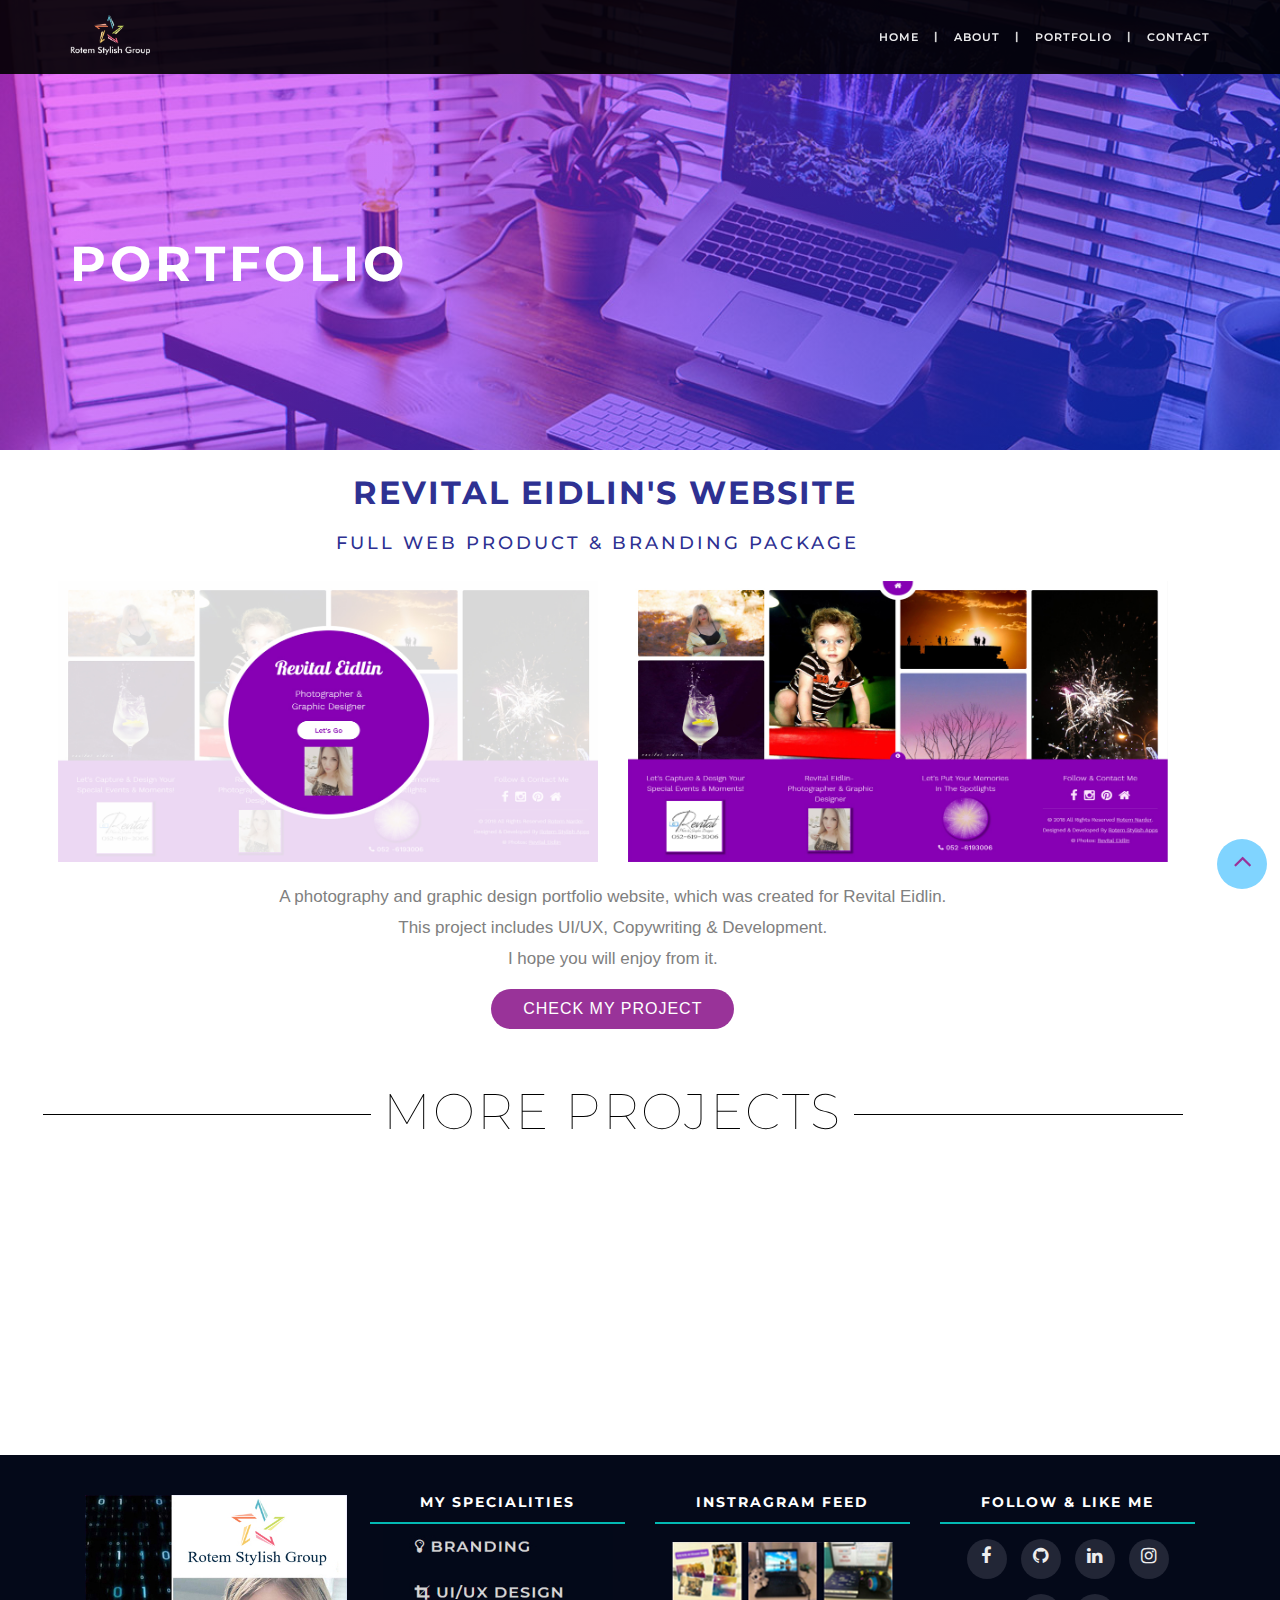
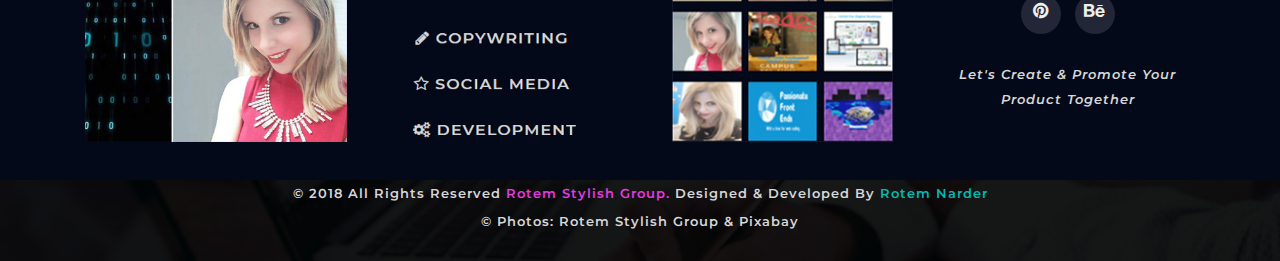
<file: project-4.html>
<!DOCTYPE html>
<html lang="en">
  <head>
   <!-- Meta Tags -->
   <meta http-equiv="X-UA-Compatible" content="IE=edge">
   <meta name="description" content="Rotem Stylish Group">
   <meta name="keywords" content="Rotem Stylish Group, User Experience, UX, UI/UX Design, Brand Strategy, Branding, Copywriting, Web Development, Rotem Narder">
   <meta name="author" content="Rotem Narder">
   <meta name="viewport" content="width=device-width, initial-scale=1">
        
   <title>Rotem Stylish Group - Project Number 4</title>
   <!-- bootstrap -->
   <link href="css/bootstrap.min.css" rel="stylesheet">
   <!-- Custom CSS: custom Styles -->
   <link href="css/animate.css" rel="stylesheet">
   <link href="css/main.css" rel="stylesheet">
   <!-- Google Font and font-awesome -->
   <link href="https://cdnjs.cloudflare.com/ajax/libs/font-awesome/4.7.0/css/font-awesome.css" rel="stylesheet">
   <link href="https://fonts.googleapis.com/css?family=Montserrat:100,100i,200,300,400,400i,500,500i,600,700,900" rel="stylesheet">
   <!--[if lt IE 9]> 
       <script src="https://oss.maxcdn.com/html5shiv/3.7.3/html5shiv.min.js"></script>
       <script src="https://oss.maxcdn.com/respond/1.4.2/respond.min.js"></script>
     <![endif]-->
    <style>
    .banner {
        display: flex;
        align-items: center;
        height: 50vh;
        color: #fff;
        position: relative;
        text-transform: uppercase;
        background-position: top;
        background-size: cover;
        background-repeat: no-repeat;
        background-image: url('images/banner.jpg');
    }

    .banner  h1 {
        text-align: left;
    }

    footer {background-image: url("images/banner-customers.jpg");background-repeat: no-repeat;background-size: cover;background-position: top;}
    </style>
  </head>
  
<body>
<!-- navbar-->
    <!-- navigation -->
    <nav class="navbar navbar-inverse navbar-fixed-top">
        <div class="container">
            <!-- brand -->
            <div class="navbar-header">
                <button type="button" class="navbar-toggle collapsed" data-toggle="collapse" data-target="#navbar-collapse" aria-expanded="false">
                    <span class="sr-only">Toggle navigation</span>
                    <span class="icon-bar"></span>
                    <span class="icon-bar"></span>
                    <span class="icon-bar"></span>
                </button>
                <a class="navbar-brand" href="index.html"><img class="brand-logo" src="images/SmallLogo2.png" alt="logo" title="Rotem Stylish Group"></a>
            </div>
            <div class="collapse navbar-collapse" id="navbar-collapse">
                <!-- nav links -->
                <ul class="nav navbar-nav navbar-right">
                   <li><a href="index.html">home</a></li>
                   <li class="hidden-xs">|</li>
                   <li><a href="about.html">About</a></li>
                   <li class="hidden-xs">|</li>
                   <li><a href="portfolio.html">portfolio</a></li>
                   <li class="hidden-xs">|</li>
                   <li><a href="contact.html">contact</a></li>
                </ul>
            </div>
        </div>
    </nav>
<!-- /navbar -->

<!--  banner-->
<div class="text-center banner">
   <div class="gradient"></div>
    <div class="container">
       <div class="row">
           <div class="col-md-12">
                <h1 data-aos="fade-left" data-aos-easing="linear" data-aos-duration="800">Portfolio</h1>
           </div>
       </div>
    </div>
</div>
<!-- /banner-->

<!-- portfolio  -->
<section class="project_single">
    <div class="container">
        <div class="row">
            <h3>Revital Eidlin's Website</h3>
            <h4>Full Web Product & Branding Package</h4>
        </div>

        <div id="contant">
            <div class="container">
               <div class="row" data-aos="fade-up" data-aos-duration="2000">
                    <div class="col-md-6 col-sm-12 col-xs-12">
                        <img src="images/Portfolio-4.jpg" alt="A website for Revital Eidlin" style="width:100%" class="img-responsive image">
                    </div> 

                    <div class="col-md-6 col-sm-12 col-xs-12">       
                        <img src="images/Portfolio-4-b.jpg" alt="A website for Revital Eidlin" style="width:100%" class="img-responsive image">
                    </div>
                    
                    <div id="project-para">
                        <p>A photography and graphic design portfolio website, which was created for Revital Eidlin.</p>
                        
                        <p>This project includes UI/UX, Copywriting & Development.</p>
                        
                        <p>I hope you will enjoy from it.</p>

                        <a href="https://rotemnstyle.github.io/revital-eidlin/" target="_blank" class="portfolio-btn scrollto">Check my project</a> 
                    </div>  
               </div>
            </div>
          </div>
            <div class="container more-projects">
              <div class="row">
                 <h5 class="subtitle fancy"><span>More Projects</span></h5>
                    <div class="row">
                        <div class="col-md-3 col-sm-6 col-xs-12" data-aos="fade-up" data-aos-easing="linear" data-aos-duration="500">
                            <a href="project-2.html"><img src="images/Portfolio-2.jpg" alt="My Alan Walker 3D gallery project" class="img-responsive"></a>
                           <div class="inner-contant">
                             <h6><a href="project-2.html">Alan Walker 3D gallery</a></h6>
                           </div>
                        </div>
                        <div class="col-md-3 col-sm-6 col-xs-12" data-aos="fade-up" data-aos-easing="linear" data-aos-duration="500" data-aos-delay="500">
                            <a href="project-3.html"><img src="images/Portfolio-3.jpg" alt="Passionate Front Ends" class="img-responsive"></a>
                          <div class="inner-contant">
                            <h6><a href="project-3.html">Passionate Front Ends</a></h6>
                          </div>
                        </div>
                        <div class="col-md-3 col-sm-6 col-xs-12" data-aos="fade-up" data-aos-easing="linear" data-aos-duration="500" data-aos-delay="1000">
                            <a href="project-6.html"><img src="images/Portfolio-6.jpg"  alt="my Front End Project of 8 spinners" class="img-responsive"></a>
                          <div class="inner-contant">
                          <h6><a href="project-6.html">8 spinners project</a></h6>
                          </div>
                        </div>
                        <div class="col-md-3 col-sm-6 col-xs-12" data-aos="fade-up" data-aos-easing="linear" data-aos-duration="500" data-aos-delay="1500">
                            <a href="project-5.html"><img src="images/Portfolio-5.jpg" alt="Rotem's Lifestyle Website" class="img-responsive"></a>
                          <div class="inner-contant">
                          <h6><a href="project-5.html">Rotem's Lifestyle Website</a></h6>
                          </div>
                        </div>
                    </div>
                  </div>
              </div>        
        </div>        
</section>
<!-- /portfolio -->

 <!-- footer -->
 <footer>
    <div class="footer-top">
      <div class="container">
        <div class="row">
          <div class="col-md-3 col-sm-6 col-xs-12 text-center">
              <div class="footer-logo">
                  <a href="index.html"><img class="footer-logo-img" src="images/footerBanner.jpg" alt="footer-logo" title="Rotem Stylish Group"></a>
              </div>  
          </div>

          <div class="col-md-3 col-sm-6 col-xs-12 text-center">
                <h6>My Specialities</h6>
                <div class="footer-specialities">
                    <img class="footer-logo-img" src="images/footerTop.jpg" alt="My Specialities">
                </div>
          </div>

          <div class="col-md-3 col-sm-6 col-xs-12 text-center">
              <h6>Instragram Feed</h6>
              <div class="instafeed">
                 <img src="images/footInsta.jpg" alt="footer-Instragram">
              </div>  
          </div>

          <div class="col-md-3 col-sm-6 col-xs-12 footer-contact">
            <h6>Follow & Like Me</h6>
            <ul class="social-footer">
                <li><a href="https://www.facebook.com/RotemStylishGroup/" target="_blank" class="fb tool-tip" title="Facebook"><i class="fa fa-facebook"></i></a></li>
                <li><a href="https://github.com/rotemnstyle" target="_blank" class="github tool-tip" title="Github"><i class="social fa fa-github"></i></a></li>
                <li><a href="https://www.linkedin.com/in/rotem-n-a96747152/" target="_blank" class="linkedin tool-tip" title="Linkedin"><i class="social fa fa-linkedin"></i></a></li>
                <li><a href="https://www.instagram.com/rotemStylishgroup/" target="_blank" class="instagram tool-tip" title="Instagram"><i class="social fa fa-instagram"></i></a></li>
                <li><a href="https://www.pinterest.com/rotemstyle/" target="_blank" title="Pinterest"><i class="social fa fa-pinterest"></i></a></li>
                <li><a href="https://www.behance.net/rotemnslif7935" target="_blank" title="Behance"><i class="social fa fa-behance"></i></a></li>
            </ul>
            <div class="social-p">
                <p>Let's create & promote your product together</p>
            </div>
          </div>
        </div>
      </div>
    </div>
    
    <div class="copyright-credits">
      <div class="container">
          <div class="col-md-12 col-xs-12 text-center">
                <p>&copy; 2018 All rights reserved <span><a href="https://www.facebook.com/RotemStylishGroup/" target="_blank" style="color: #e63ae3;">Rotem Stylish Group.</a></span> Designed & Developed by <span><a href="https://github.com/rotemnstyle" target="_blank" style="color: #03b9b3;">Rotem Narder</a></span></p>
                <p> &copy; Photos: Rotem Stylish Group & Pixabay</p>
          </div>
      </div>    
    </div>
  </footer>
  <!-- /footer -->
      
    <!--scroll top -->  
    <div class="scrolltop" style="display: block;">
      <div class="scroll icon">
          <i class="fa fa-angle-up"></i>
      </div>
      <!--/scroll top -->  
    
   <script src="https://ajax.googleapis.com/ajax/libs/jquery/1.11.3/jquery.min.js"></script>
    <script src="js/animate.js"></script>
    <script src="js/bootstrap.min.js"></script>
    <script src="js/jquery.viewbox.min.js"></script>
    <script src="js/custom.js"></script>
    
    </body>
</html>
</file>
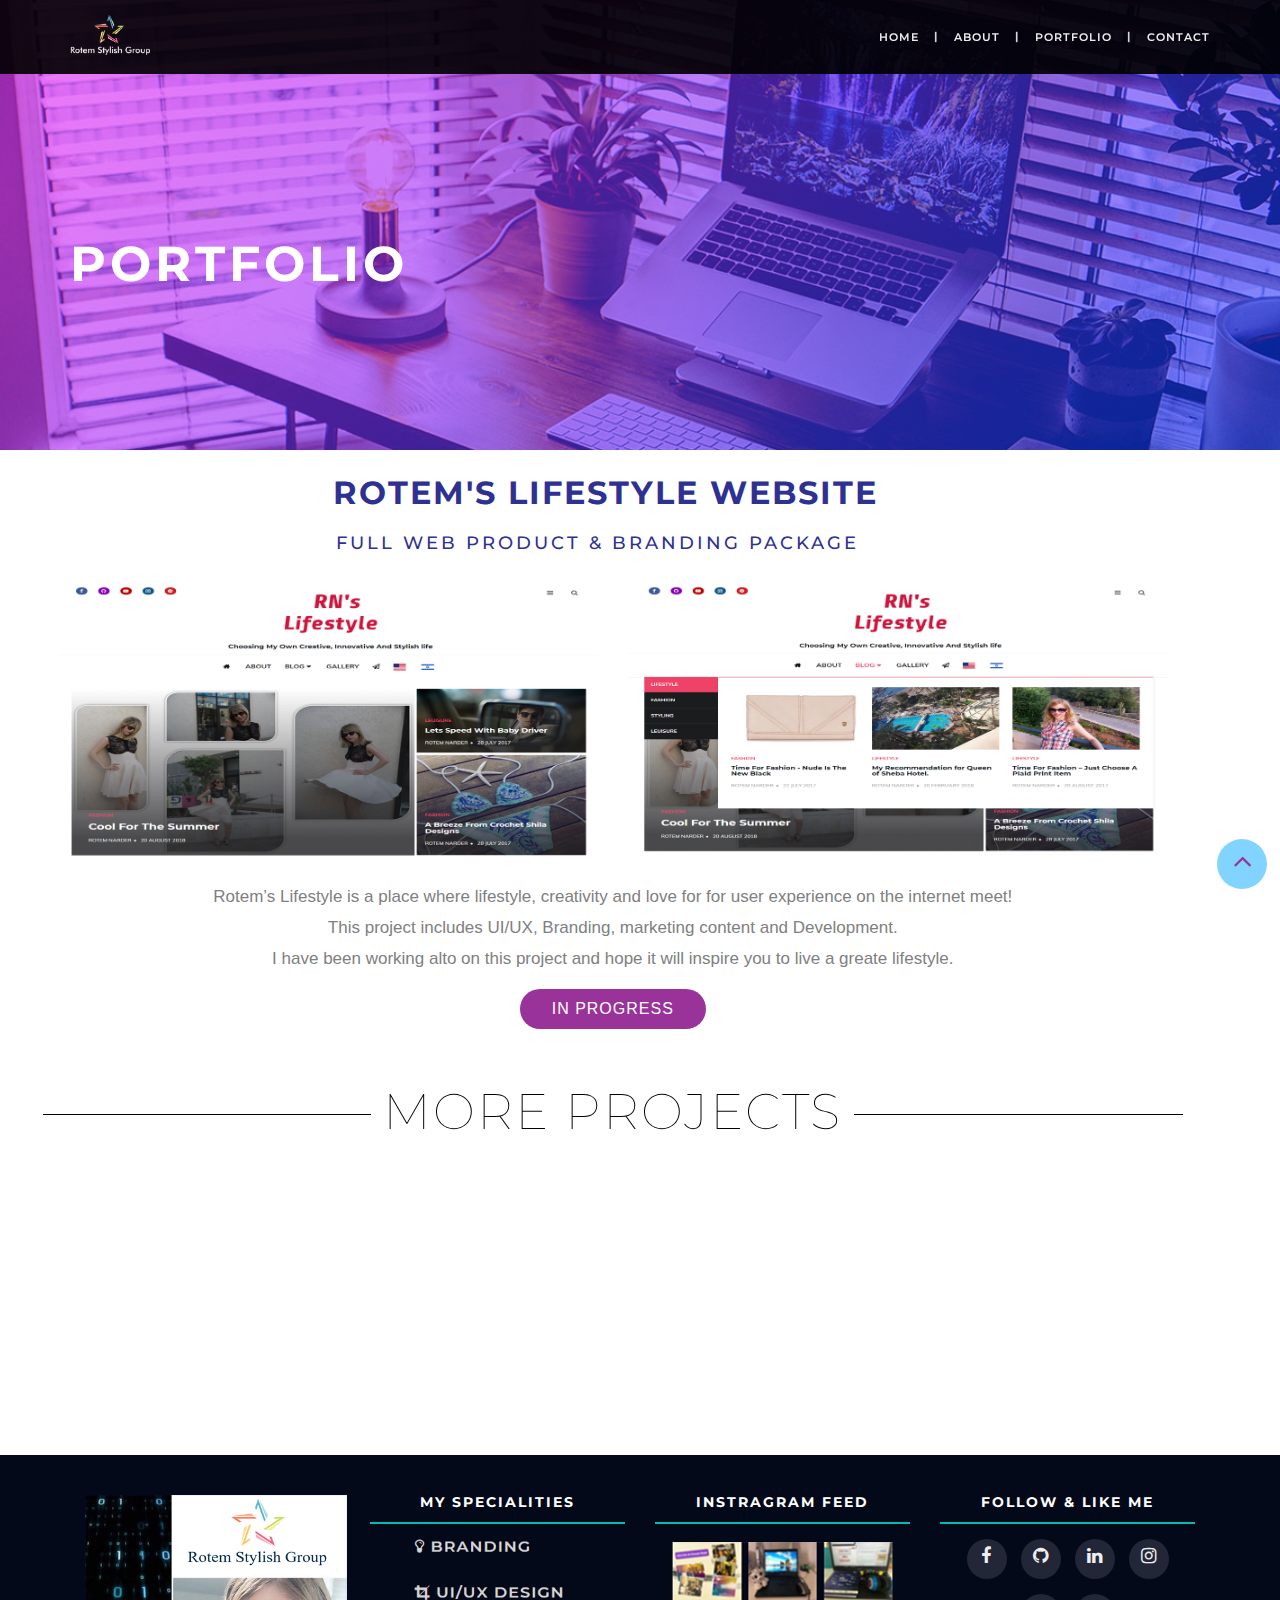
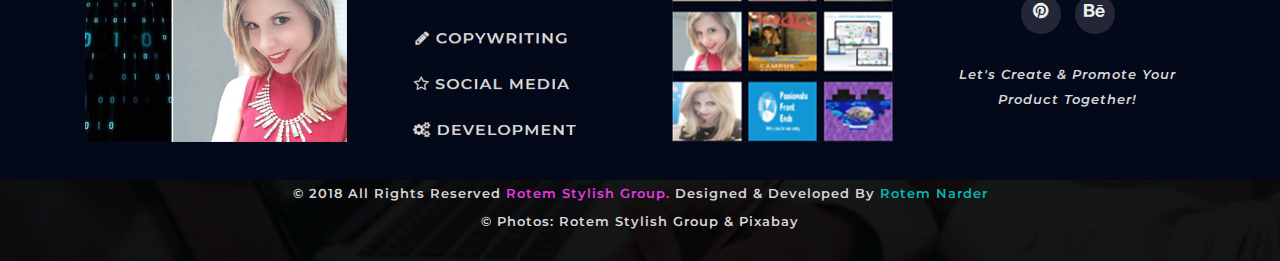
<file: project-5.html>
<!DOCTYPE html>
<html lang="en">
  <head>
   <!-- Meta Tags -->
   <meta http-equiv="X-UA-Compatible" content="IE=edge">
   <meta name="description" content="Rotem Stylish Grou[">
   <meta name="keywords" content="Rotem Stylish Group, User Experience, UX, UI/UX Design, Brand Strategy, Branding, Copywriting, Web Development, Rotem Narder">
   <meta name="author" content="Rotem Narder">
   <meta name="viewport" content="width=device-width, initial-scale=1">
        
   <title>Rotem Stylish Group - Project Number 5</title>
   <!-- bootstrap -->
   <link href="css/bootstrap.min.css" rel="stylesheet">
   <!-- Custom CSS: custom Styles -->
   <link href="css/animate.css" rel="stylesheet">
   <link href="css/main.css" rel="stylesheet">
   <!-- Google Font and font-awesome -->
   <link href="https://cdnjs.cloudflare.com/ajax/libs/font-awesome/4.7.0/css/font-awesome.css" rel="stylesheet">
   <link href="https://fonts.googleapis.com/css?family=Montserrat:100,100i,200,300,400,400i,500,500i,600,700,900" rel="stylesheet">
   <!--[if lt IE 9]> 
       <script src="https://oss.maxcdn.com/html5shiv/3.7.3/html5shiv.min.js"></script>
       <script src="https://oss.maxcdn.com/respond/1.4.2/respond.min.js"></script>
     <![endif]-->
    <style>
    .banner {
        display: flex;
        align-items: center;
        height: 50vh;
        color: #fff;
        position: relative;
        text-transform: uppercase;
        background-position: top;
        background-size: cover;
        background-repeat: no-repeat;
        background-image: url('images/banner.jpg');
    }

    .banner  h1 {
        text-align: left;
    }

    footer {background-image: url("images/banner-customers.jpg");background-repeat: no-repeat;background-size: cover;background-position: top;}
    </style>
  </head>
  
<body>
<!-- navbar-->
    <!-- navigation -->
    <nav class="navbar navbar-inverse navbar-fixed-top">
        <div class="container">
            <!-- brand -->
            <div class="navbar-header">
                <button type="button" class="navbar-toggle collapsed" data-toggle="collapse" data-target="#navbar-collapse" aria-expanded="false">
                    <span class="sr-only">Toggle navigation</span>
                    <span class="icon-bar"></span>
                    <span class="icon-bar"></span>
                    <span class="icon-bar"></span>
                </button>
                <a class="navbar-brand" href="index.html"><img class="brand-logo" src="images/SmallLogo2.png" alt="logo" title="Rotem Stylish Group"></a>
            </div>
            <div class="collapse navbar-collapse" id="navbar-collapse">
                <!-- nav links -->
                <ul class="nav navbar-nav navbar-right">
                   <li><a href="index.html">home</a></li>
                   <li class="hidden-xs">|</li>
                   <li><a href="about.html">About</a></li>
                   <li class="hidden-xs">|</li>
                   <li><a href="portfolio.html">portfolio</a></li>
                   <li class="hidden-xs">|</li>
                   <li><a href="contact.html">contact</a></li>
                </ul>
            </div>
        </div>
    </nav>
<!-- /navbar -->

<!--  banner-->
<div class="text-center banner">
   <div class="gradient"></div>
    <div class="container">
       <div class="row">
           <div class="col-md-12">
                <h1 data-aos="fade-left" data-aos-easing="linear" data-aos-duration="800">Portfolio</h1>
           </div>
       </div>
    </div>
</div>
<!-- /banner-->

<!-- portfolio  -->
<section class="project_single">
    <div class="container">
        <div class="row">
            <h3>Rotem's Lifestyle Website</h3>
            <h4>full web product & branding package</h4>
        </div>

        <div id="contant">
            <div class="container">
               <div class="row" data-aos="fade-up" data-aos-duration="2000">
                    <div class="col-md-6 col-sm-12 col-xs-12">
                        <img src="images/Portfolio-5.jpg" alt="Matrix Surprise" style="width:100%" class="img-responsive image">
                    </div> 

                    <div class="col-md-6 col-sm-12 col-xs-12">       
                        <img src="images/Portfolio-5-b.jpg" alt="Matrix Surprise" style="width:100%" class="img-responsive image">
                    </div>
                    
                    <div id="project-para">
                        <p>Rotem’s Lifestyle is a place where lifestyle, creativity and love for for user experience on the internet meet!</p>
                        
                        <p>This project includes UI/UX, Branding, marketing content and Development.</p>
                        
                        <p>I have been working alto on this project and hope it will inspire you to live a greate lifestyle.</p>

                        <a href="#" target="_blank" class="portfolio-btn scrollto">In progress</a> 
                    </div>  
               </div>
            </div>
          </div>
            <div class="container more-projects">
              <div class="row">
                 <h5 class="subtitle fancy"><span>More Projects</span></h5>
                    <div class="row">
                        <div class="col-md-3 col-sm-6 col-xs-12" data-aos="fade-up" data-aos-easing="linear" data-aos-duration="500">
                            <a href="project-2.html"><img src="images/Portfolio-2.jpg" alt="My Alan Walker 3D gallery project" class="img-responsive"></a>
                           <div class="inner-contant">
                             <h6><a href="project-2.html">Alan Walker 3D gallery</a></h6>
                           </div>
                        </div>
                        <div class="col-md-3 col-sm-6 col-xs-12" data-aos="fade-up" data-aos-easing="linear" data-aos-duration="500" data-aos-delay="500">
                            <a href="project-4.html"><img src="images/Portfolio-4.jpg" alt="A website for Revital Eidlin" class="img-responsive"></a>
                          <div class="inner-contant">
                            <h6><a href="project-4.html">Revital Eidlin's Website</a></h6>
                          </div>
                        </div>
                        <div class="col-md-3 col-sm-6 col-xs-12" data-aos="fade-up" data-aos-easing="linear" data-aos-duration="500" data-aos-delay="1000">
                            <a href="project-6.html"><img src="images/Portfolio-6.jpg"  alt="my Front End Project of 8 spinners" class="img-responsive"></a>
                          <div class="inner-contant">
                          <h6><a href="project-6.html">8 spinners project</a></h6>
                          </div>
                        </div>
                        <div class="col-md-3 col-sm-6 col-xs-12" data-aos="fade-up" data-aos-easing="linear" data-aos-duration="500" data-aos-delay="1500">
                            <a href="project-3.html"><img src="images/Portfolio-3.jpg" alt="Passionate Front Ends" class="img-responsive"></a>
                          <div class="inner-contant">
                          <h6><a href="project-3.html">Passionate Front Ends</a></h6>
                          </div>
                        </div>
                    </div>
                  </div>
              </div>        
        </div>        
</section>
<!-- /portfolio -->

 <!-- footer -->
 <footer>
    <div class="footer-top">
      <div class="container">
        <div class="row">
          <div class="col-md-3 col-sm-6 col-xs-12 text-center">
              <div class="footer-logo">
                  <a href="index.html"><img class="footer-logo-img" src="images/footerBanner.jpg" alt="footer-logo" title="Rotem Stylish Group"></a>
              </div>  
          </div>

          <div class="col-md-3 col-sm-6 col-xs-12 text-center">
                <h6>My Specialities</h6>
                <div class="footer-specialities">
                    <img class="footer-logo-img" src="images/footerTop.jpg" alt="My Specialities">
                </div>
          </div>

          <div class="col-md-3 col-sm-6 col-xs-12 text-center">
              <h6>Instragram Feed</h6>
              <div class="instafeed">
                 <img src="images/footInsta.jpg" alt="footer-Instragram">
              </div>  
          </div>

          <div class="col-md-3 col-sm-6 col-xs-12 footer-contact">
            <h6>Follow & Like Me</h6>
            <ul class="social-footer">
                <li><a href="https://www.facebook.com/RotemStylishGroup/" target="_blank" class="fb tool-tip" title="Facebook"><i class="fa fa-facebook"></i></a></li>
                <li><a href="https://github.com/rotemnstyle" target="_blank" class="github tool-tip" title="Github"><i class="social fa fa-github"></i></a></li>
                <li><a href="https://www.linkedin.com/in/rotem-n-a96747152/" target="_blank" class="linkedin tool-tip" title="Linkedin"><i class="social fa fa-linkedin"></i></a></li>
                <li><a href="https://www.instagram.com/rotemStylishgroup/" target="_blank" class="instagram tool-tip" title="Instagram"><i class="social fa fa-instagram"></i></a></li>
                <li><a href="https://www.pinterest.com/rotemstyle/" target="_blank" title="Pinterest"><i class="social fa fa-pinterest"></i></a></li>
                <li><a href="https://www.behance.net/rotemnslif7935" target="_blank" title="Behance"><i class="social fa fa-behance"></i></a></li>
            </ul>
            <div class="social-p">
                <p>Let's create & promote your product together!</p>
            </div>
          </div>
        </div>
      </div>
    </div>
    
    <div class="copyright-credits">
      <div class="container">
          <div class="col-md-12 col-xs-12 text-center">
                <p>&copy; 2018 All rights reserved <span><a href="https://www.facebook.com/RotemStylishGroup" target="_blank" style="color: #e63ae3;">Rotem Stylish Group.</a></span> Designed & Developed by <span><a href="https://github.com/rotemnstyle" target="_blank" style="color: #03b9b3;">Rotem Narder</a></span></p>
                <p> &copy; Photos: Rotem Stylish Group & Pixabay</p>
          </div>
      </div>    
    </div>
  </footer>
  <!-- /footer -->
      
    <!--scroll top -->  
    <div class="scrolltop" style="display: block;">
      <div class="scroll icon">
          <i class="fa fa-angle-up"></i>
      </div>
      <!--/scroll top -->  
    
   <script src="https://ajax.googleapis.com/ajax/libs/jquery/1.11.3/jquery.min.js"></script>
    <script src="js/animate.js"></script>
    <script src="js/bootstrap.min.js"></script>
    <script src="js/jquery.viewbox.min.js"></script>
    <script src="js/custom.js"></script>
    
    </body>
</html>
</file>
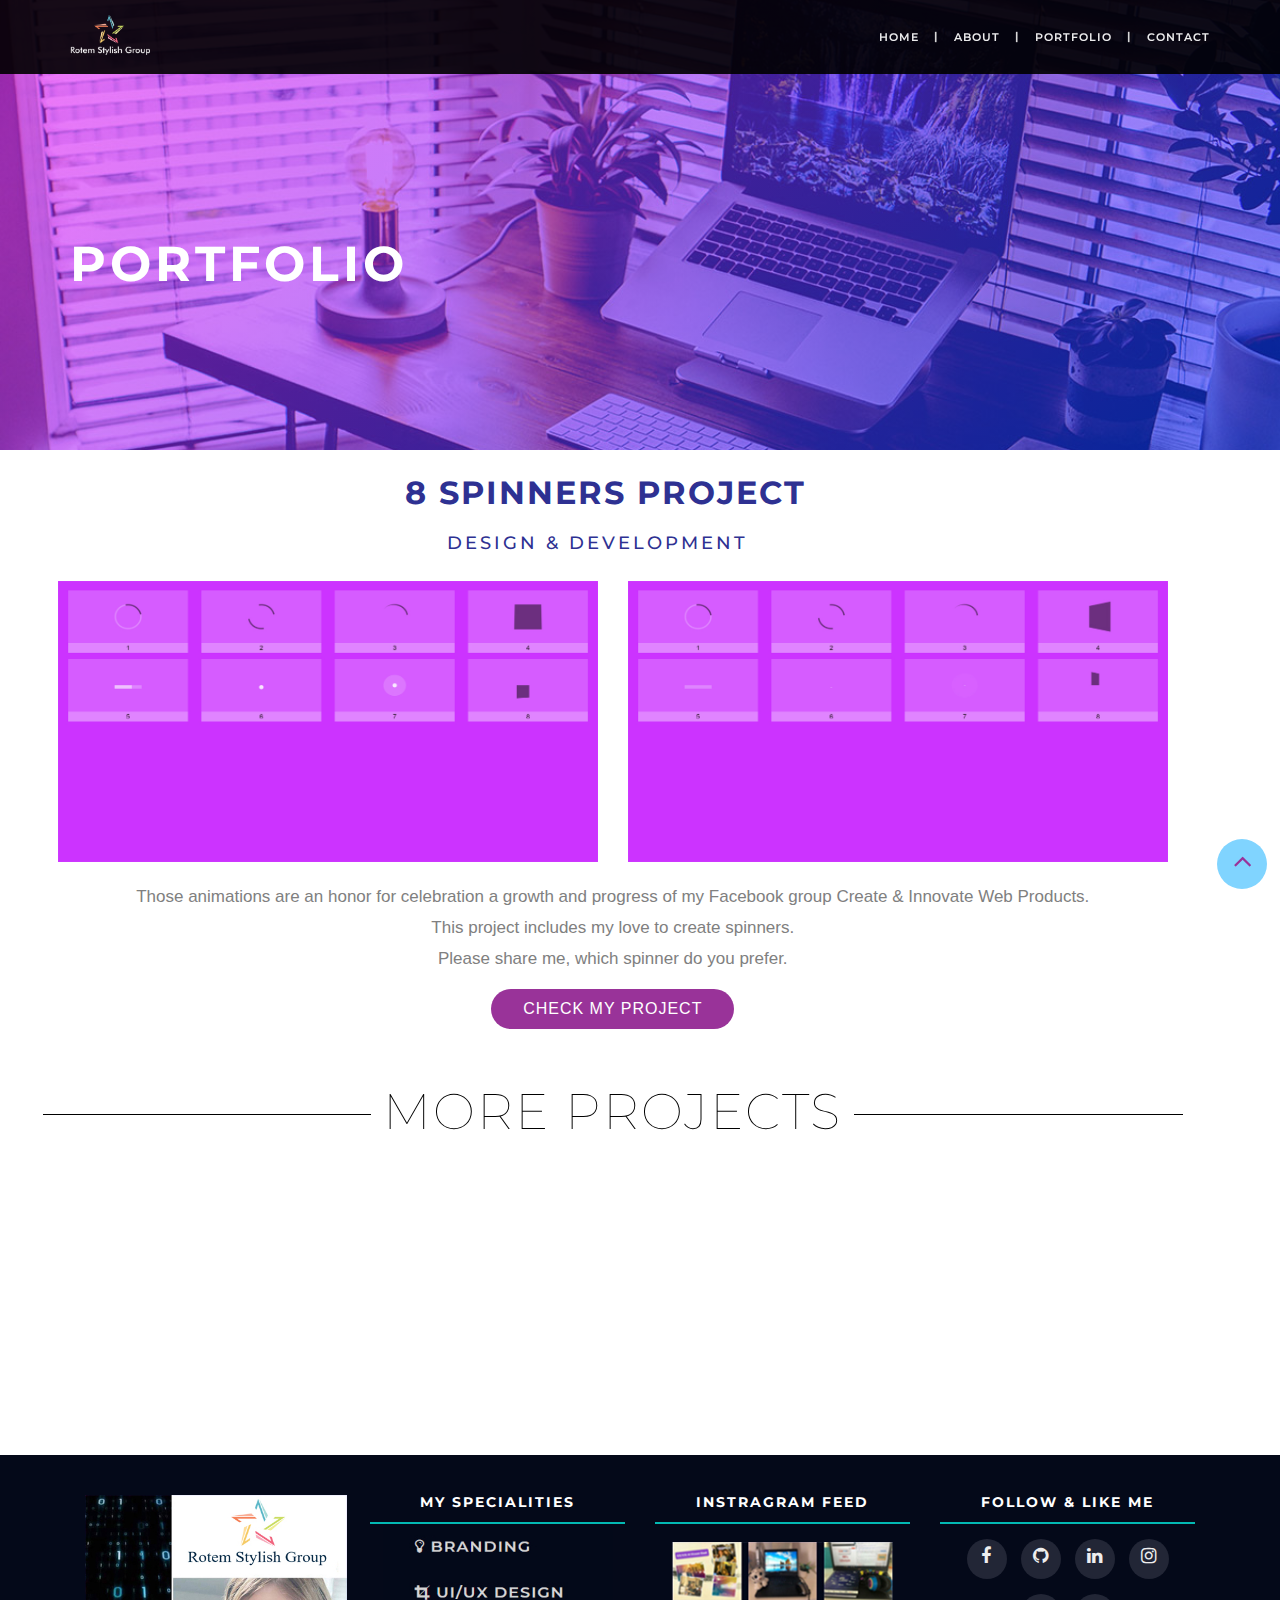
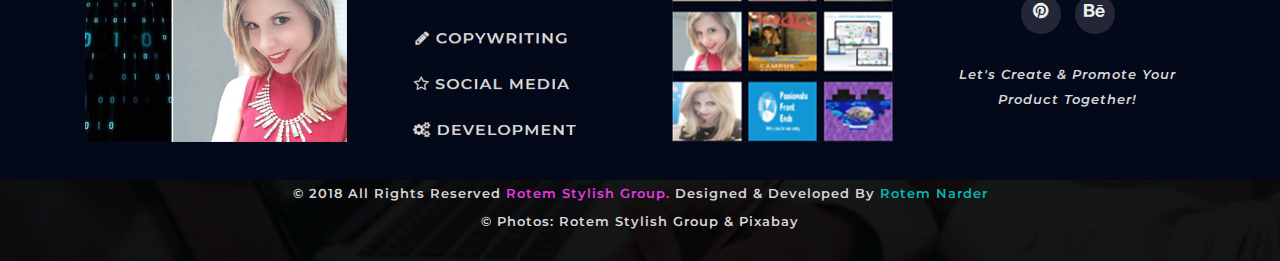
<file: project-6.html>
<!DOCTYPE html>
<html lang="en">
  <head>
   <!-- Meta Tags -->
   <meta http-equiv="X-UA-Compatible" content="IE=edge">
   <meta name="description" content="Rotem Stylish Group">
   <meta name="keywords" content="Rotem Stylish Group, User Experience, UX, UI/UX Design, Brand Strategy, Branding, Copywriting, Web Development, Rotem Narder">
   <meta name="author" content="Rotem Narder">
   <meta name="viewport" content="width=device-width, initial-scale=1">
        
   <title>Rotem Stylish Group- Project Number 6</title>
   <!-- bootstrap -->
   <link href="css/bootstrap.min.css" rel="stylesheet">
   <!-- Custom CSS: custom Styles -->
   <link href="css/animate.css" rel="stylesheet">
   <link href="css/main.css" rel="stylesheet">
   <!-- Google Font and font-awesome -->
   <link href="https://cdnjs.cloudflare.com/ajax/libs/font-awesome/4.7.0/css/font-awesome.css" rel="stylesheet">
   <link href="https://fonts.googleapis.com/css?family=Montserrat:100,100i,200,300,400,400i,500,500i,600,700,900" rel="stylesheet">
   <!--[if lt IE 9]> 
       <script src="https://oss.maxcdn.com/html5shiv/3.7.3/html5shiv.min.js"></script>
       <script src="https://oss.maxcdn.com/respond/1.4.2/respond.min.js"></script>
     <![endif]-->
    <style>
    .banner {
        display: flex;
        align-items: center;
        height: 50vh;
        color: #fff;
        position: relative;
        text-transform: uppercase;
        background-position: top;
        background-size: cover;
        background-repeat: no-repeat;
        background-image: url('images/banner.jpg');
    }

    .banner  h1 {
        text-align: left;
    }

    footer {background-image: url("images/banner-customers.jpg");background-repeat: no-repeat;background-size: cover;background-position: top;}
    </style>
  </head>
  
<body>
<!-- navbar-->
    <!-- navigation -->
    <nav class="navbar navbar-inverse navbar-fixed-top">
        <div class="container">
            <!-- brand -->
            <div class="navbar-header">
                <button type="button" class="navbar-toggle collapsed" data-toggle="collapse" data-target="#navbar-collapse" aria-expanded="false">
                    <span class="sr-only">Toggle navigation</span>
                    <span class="icon-bar"></span>
                    <span class="icon-bar"></span>
                    <span class="icon-bar"></span>
                </button>
                <a class="navbar-brand" href="index.html"><img class="brand-logo" src="images/SmallLogo2.png" alt="logo" title="Rotem Stylish Group"></a>
            </div>
            <div class="collapse navbar-collapse" id="navbar-collapse">
                <!-- nav links -->
                <ul class="nav navbar-nav navbar-right">
                   <li><a href="index.html">home</a></li>
                   <li class="hidden-xs">|</li>
                   <li><a href="about.html">About</a></li>
                   <li class="hidden-xs">|</li>
                   <li><a href="portfolio.html">portfolio</a></li>
                   <li class="hidden-xs">|</li>
                   <li><a href="contact.html">contact</a></li>
                </ul>
            </div>
        </div>
    </nav>
<!-- /navbar -->

<!--  banner-->
<div class="text-center banner">
   <div class="gradient"></div>
    <div class="container">
       <div class="row">
           <div class="col-md-12">
                <h1 data-aos="fade-left" data-aos-easing="linear" data-aos-duration="800">Portfolio</h1>
           </div>
       </div>
    </div>
</div>
<!-- /banner-->

<!-- portfolio  -->
<section class="project_single">
    <div class="container">
        <div class="row">
            <h3>8 spinners project</h3>
            <h4>Design & Development</h4>
        </div>

        <div id="contant">
            <div class="container">
               <div class="row" data-aos="fade-up" data-aos-duration="2000">
                    <div class="col-md-6 col-sm-12 col-xs-12">
                        <img src="images/Portfolio-6.jpg" alt="Matrix Surprise" style="width:100%" class="img-responsive image">
                    </div> 

                    <div class="col-md-6 col-sm-12 col-xs-12">       
                        <img src="images/Portfolio-6-b.jpg" alt="Matrix Surprise" style="width:100%" class="img-responsive image">
                    </div>
                    
                    <div id="project-para">
                        <p>Those animations are an honor for celebration a growth and progress of my Facebook group Create & Innovate Web Products.</p>
                        
                        <p>This project includes my love to create spinners.</p>
                        
                        <p>Please share me, which spinner do you prefer.</p>

                        <a href="https://spinners-scss-app.surge.sh/" target="_blank" class="portfolio-btn scrollto">Check my project</a> 
                    </div>  
               </div>
            </div>
          </div>
            <div class="container more-projects">
              <div class="row">
                 <h5 class="subtitle fancy"><span>More Projects</span></h5>
                    <div class="row">
                        <div class="col-md-3 col-sm-6 col-xs-12" data-aos="fade-up" data-aos-easing="linear" data-aos-duration="500">
                            <a href="project-2.html"><img src="images/Portfolio-2.jpg" alt="My Alan Walker 3D gallery project" class="img-responsive"></a>
                           <div class="inner-contant">
                             <h6><a href="project-2.html">Alan Walker 3D gallery</a></h6>
                           </div>
                        </div>
                        <div class="col-md-3 col-sm-6 col-xs-12" data-aos="fade-up" data-aos-easing="linear" data-aos-duration="500" data-aos-delay="500">
                            <a href="project-4.html"><img src="images/Portfolio-4.jpg" alt="A website for Revital Eidlin" class="img-responsive"></a>
                          <div class="inner-contant">
                            <h6><a href="project-4.html">Revital Eidlin's Website</a></h6>
                          </div>
                        </div>
                        <div class="col-md-3 col-sm-6 col-xs-12" data-aos="fade-up" data-aos-easing="linear" data-aos-duration="500" data-aos-delay="1000">
                            <a href="project-3.html"><img src="images/Portfolio-3.jpg"  alt="Passionate Front Ends" class="img-responsive"></a>
                          <div class="inner-contant">
                          <h6><a href="project-3.html">Passionate Front Ends</a></h6>
                          </div>
                        </div>
                        <div class="col-md-3 col-sm-6 col-xs-12" data-aos="fade-up" data-aos-easing="linear" data-aos-duration="500" data-aos-delay="1500">
                            <a href="project-5.html"><img src="images/Portfolio-5.jpg" alt="Rotem's Lifestyle Website" class="img-responsive"></a>
                          <div class="inner-contant">
                          <h6><a href="project-5.html">Rotem's Lifestyle Website</a></h6>
                          </div>
                        </div>
                    </div>
                  </div>
              </div>        
        </div>        
</section>
<!-- /portfolio -->

 <!-- footer -->
 <footer>
    <div class="footer-top">
      <div class="container">
        <div class="row">
          <div class="col-md-3 col-sm-6 col-xs-12 text-center">
              <div class="footer-logo">
                  <a href="index.html"><img class="footer-logo-img" src="images/footerBanner.jpg" alt="footer-logo" title="Rotem Stylish Group"></a>
              </div>  
          </div>

          <div class="col-md-3 col-sm-6 col-xs-12 text-center">
                <h6>My Specialities</h6>
                <div class="footer-specialities">
                    <img class="footer-logo-img" src="images/footerTop.jpg" alt="My Specialities">
                </div>
          </div>

          <div class="col-md-3 col-sm-6 col-xs-12 text-center">
              <h6>Instragram Feed</h6>
              <div class="instafeed">
                 <img src="images/footInsta.jpg" alt="footer-Instragram">
              </div>  
          </div>

          <div class="col-md-3 col-sm-6 col-xs-12 footer-contact">
            <h6>Follow & Like Me</h6>
            <ul class="social-footer">
                <li><a href="https://www.facebook.com/RotemStylishGroup/" target="_blank" class="fb tool-tip" title="Facebook"><i class="fa fa-facebook"></i></a></li>
                <li><a href="https://github.com/rotemnstyle" target="_blank" class="github tool-tip" title="Github"><i class="social fa fa-github"></i></a></li>
                <li><a href="https://www.linkedin.com/in/rotem-n-a96747152/" target="_blank" class="linkedin tool-tip" title="Linkedin"><i class="social fa fa-linkedin"></i></a></li>
                <li><a href="https://www.instagram.com/rotemStylishgroup/" target="_blank" class="instagram tool-tip" title="Instagram"><i class="social fa fa-instagram"></i></a></li>
                <li><a href="https://www.pinterest.com/rotemstyle/" target="_blank" title="Pinterest"><i class="social fa fa-pinterest"></i></a></li>
                <li><a href="https://www.behance.net/rotemnslif7935" target="_blank" title="Behance"><i class="social fa fa-behance"></i></a></li>
            </ul>
            <div class="social-p">
                <p>Let's create & promote your product together!</p>
            </div>
          </div>
        </div>
      </div>
    </div>
    
    <div class="copyright-credits">
      <div class="container">
          <div class="col-md-12 col-xs-12 text-center">
                <p>&copy; 2018 All rights reserved <span><a href="https://www.facebook.com/RotemStylishGroup/" target="_blank" style="color: #e63ae3;">Rotem Stylish Group.</a></span> Designed & Developed by <span><a href="https://github.com/rotemnstyle" target="_blank" style="color: #03b9b3;">Rotem Narder</a></span></p>
                <p> &copy; Photos: Rotem Stylish Group & Pixabay</p>
          </div>
      </div>    
    </div>
  </footer>
  <!-- /footer -->
      
    <!--scroll top -->  
    <div class="scrolltop" style="display: block;">
      <div class="scroll icon">
          <i class="fa fa-angle-up"></i>
      </div>
      <!--/scroll top -->  
    
   <script src="https://ajax.googleapis.com/ajax/libs/jquery/1.11.3/jquery.min.js"></script>
    <script src="js/animate.js"></script>
    <script src="js/bootstrap.min.js"></script>
    <script src="js/jquery.viewbox.min.js"></script>
    <script src="js/custom.js"></script>
    
    </body>
</html>
</file>
<file: css/main.css>
/************************* Main Stylesheet *************************/

*, *:before,*:after {
    -webkit-box-sizing: border-box;
    -moz-box-sizing: border-box;
    box-sizing: border-box;
    margin: 0px;
    padding: 0px;
}

body {
    width: 100%;
    height: auto;
    color: black;
    position: relative;
    overflow-x: hidden;
    background-color: white;
    font-family: 'Montserrat', sans-serif;
    position: relative;
    overflow-x: hidden;
}

html {
    font-size: 10px;
}

body,html {
    height: 100%;
}

.nav .open > a, .nav .open > a:hover, .nav .open > a:focus {
    background-color: transparent;
}

.row {
    margin-right: 0;
    margin-left: 0;
}

.btn:focus,.btn:active, .btn:hover,.btn:visited {
    outline: none !important;
    box-shadow: none;
}

h1, h2, h3, h4, h5, h6, ul {
    margin: 0px;
    padding: 0px;
    letter-spacing: 2px;
}

h1, h2, h3, h4, h5, h6, ul, .navbar-inverse .navbar-nav > li > a, .banner, .banner h1, #contact .btn-primary, footer .footer-top h6, footer li a  {
    text-transform: uppercase;
}

a {
    color: #eee;
}


ul {
    list-style-type: none;
    display: block;
}

li {
    display: list-item;
}

a:hover, a:active, a:visited, a:focus {
    text-decoration: none;
}

/***** scrolltop *****/

.scrolltop {
    width: 100%;
    z-index: 9997;
    margin: 0 auto;
    position: fixed;
    bottom: 1px;
    right: 2px;
}

.scroll {
    position: absolute;
    right: 11px;
    bottom: 10px;
    background-color:#80d4ff;
    border-radius: 50%;
    width: 50px;
    height: 50px;
    text-align: center;
    margin: 0 0 0 0;
    cursor: pointer;
    transition: 0.5s;
    -moz-transition: 0.5s;
    -webkit-transition: 0.5s;
    -o-transition: 0.5s;
}

.scroll:hover {
    background-color: #e63ae3;
}

.scroll .fa {
    font-size: 3rem;
    margin-top: 6px;
    transition: 0.5s;
    -moz-transition: 0.5s;
    -webkit-transition: 0.5s;
    -o-transition: 0.5s;
    color: #993399;
}

.scroll:hover .fa {
  color: #fff;
}
/* ----End of Scroll Top----- */

/***** Navbar *****/

.navbar {
    margin: 0;
    border-radius: 0;
    z-index: 9999;
    position: fixed;
    top: 0; 
    right: 0;
}

.navbar-inverse {
    background-color: rgba(0, 0, 0, 0.91);
    border: none;
}

.nav-logo {
    height: 50px;
    line-height: 20px;
    position: relative;
    float: left;
    padding-bottom: 5px 0;
    margin-bottom: 5px;   
}

.brand-logo {
    max-height: 40px;
}


.navbar li {
    line-height: 3;
    color: white;
}

.navbar .hidden-xs {
    font-weight: 700;
    line-height: 72px;
    font-size: 1.1rem;
    color: #d7d7d7;
}

.navbar-inverse .navbar-nav > li > a {
    color: rgba(255, 255, 255, 0.92);
    font-size:  1.1rem;
    font-weight: 600;
    letter-spacing: 1px;
    line-height: 4;
}

.navbar-inverse .navbar-nav > li > a:hover, .navbar .hidden-xs:hover {
    color: rgb(2, 228, 230);
}


.banner {
    display: flex;
    justify-content: center;
    align-items: center;
    height: 100vh;
    background-image: url('../images/banner.jpg');
    color: #fff;
    padding-top: 90px;
    position: relative;
    background-position: center;
    background-size: cover;
    background-repeat: no-repeat;
    z-index: 9997;
}

.banner .gradient { 
    background: -moz-linear-gradient(-45deg, rgba(255, 0, 251, 0.5) 0%, rgbac 100%);
    background: -webkit-linear-gradient(-45deg, rgba(255, 0, 251, 0.5) 0%, rgba(0, 24, 255, 0.5) 100%);
    background: linear-gradient(135deg, rgba(255, 0, 251, 0.5) 0%, rgba(0, 24, 255, 0.5) 100%);
    filter: progid:DXImageTransform.Microsoft.gradient( startColorstr='#80ff00fb', endColorstr='#800018ff', GradientType=1);
    position: absolute;
    width: 100%;
    height: 100%;
    top: 0;
}


.banner h1 {
    font-size: 4.9rem;
    font-weight: 700;
    letter-spacing: 4px;
    padding-bottom: 12px;        
    margin-left: -15px;
}

.banner p {
    font-size: 2.4rem;
    font-weight: 600;
    letter-spacing: 3px;
    padding-bottom: 35px;
}

.banner p .btn-primary, .btn-success {
    width: 162px;
    color: black;
    border: none;
    font-size: 1.3rem;
    font-weight: 700;
    margin-right: 10px;
    padding: 19px 0;
    border-radius: 3px;
    letter-spacing: 1px;
} 
.banner p .btn-primary, .banner p .btn-primary:hover, .banner p .btn-primary:active, .banner p .btn-primary:visited {
    background-color: rgb(255, 255, 255);
}
    
.banner p .btn-primary:hover {
    color: #cc0052;
}

.banner p .btn-success, .banner p .btn-success:active, .banner p .btn-success:visited {
    background-color: rgb(0, 225, 255);
    margin-right: 0;
}

.banner p .btn-success:hover {
    background-color: rgb(0, 255, 220);
    color: black;
} 

/***** About Section Start *****/

.about .col {
    padding-right: 0;
    padding-left: 0;
}    

.about .text-block {
    position: absolute;
    bottom: 90%;
    height: 0;
    left: 10%;
    right: 13%;
}

.about-list {
    margin-left: -22px;

}

.about .inner-contant {
    padding-left: 53px;
    padding-top: 0;
}


.about-item img {
    width: 214px;
    height: 214px;
    padding: 10px;
}

.first img {
    padding-left: 0;
    position: fixed;
    left: 10px;
}

.about i {
    font-size: 3.1rem;
}

.about .fa {
    margin-right: 15px;
    color: #fff;
}


.about .text-block p, .about .item p {
    color: #fff;
    letter-spacing: 0.5px;
    line-height: 1.7;
    
}

.inner-contant {
    margin-top: 0;
    padding-bottom: 80px;
}

.about-s {
    color: rgb(0, 225, 255);
    font-size: 3.1rem;
    font-weight: 400; 
    line-height: 2;
}

.about .item p {
    position: relative;
    overflow: hidden;
    padding: 0.2em;
    font-size: 1.7rem;
    z-index: 2;
}

.about .item img {
    max-width: 100%;
    -moz-transition: all 0.3s;
    -webkit-transition: all 0.3s;
    transition: all 0.3s;
}

.about .item, .about .item:hover img {
    border: 1px solid #fff;
}

/***** Specialities Section Start *****/

.specialities .image {
    margin-left: -16px;
    height: 540px;
    width: 100%;
    background-image: url("../images/specialities.jpg");
    background-size: cover;
    background-repeat: no-repeat;
}

.specialities {
    width: 100%;
    height: auto;
    padding: 50px 0;
}

.specialities .part {
    width: 100%;
    height: auto;
    background: white;
}

.specialities .inner-contant {
    height: 10em;
    padding: 5px 40px;
    position: relative
}

.specialities h2 {
    color: #2e3192;
    font-size: 3.2rem;
}


.specialities h4 {
    color: #959595;
    font-size: 1.8rem;
    padding: 20px 0;
}

.specialities .progress {
    width: 85%;
    height: 13px;
    margin: 0 55px;
    margin-bottom: 30px;
    border-radius: 6px;
}

.specialities .progress-bar {
    background-color: #cc0099;
}

.specialities .specialitie h3 {
    font-size: 2.2rem;
    font-weight: 600;
    padding-bottom: 10px;

  } 

.specialities .specialitie i {
    margin-right: 20px;
    margin-bottom: 10px;
    font-size: 3rem;
    color: #dddddd;
}

.specialities .specialitie a {
    color: #2e3192;
}

/***** portfolio *****/

.portfolio, .project_single {
    text-align: center;
    margin: 0;
    padding: 0 0 50px 0;
    background: #f6f6f6;  
}

.projects, .project_single {
    position: relative;
    right: 3.3%;
}

.portfolio img { 
    height: auto;
    margin: 4px 2px 0 0;
}

#about-me h2 {
    padding: 0 0 10px 0; 
}


.portfolio h3, .project_single h3,  #about-me h3  {
    font-size: 3.2rem;
    font-weight: 700;
    padding: 25px 0 0 15px;
    color: #2e3192;
}

#about-me h3  {
    font-size: 2.8rem;
}    

.portfolio h4, .project_single h4, #about-me h4 {
    font-size: 1.8rem;
    color: #2e3192;
    letter-spacing: 3px;
    padding: 20px 0;
    line-height: 1.5;
}

#about-me h4 {
    font-weight: 500;
}


.portfolio .details {
    max-width: 100%;
    margin: -5px auto 0 auto;
    background: #ffffff;
    padding: 8px 0 5px 0;
}


.portfolio .details h5 a, .project_single h6 a {
    font-size: 1.7rem;
    color: #993399;
    font-weight: 600;
    letter-spacing: 3px;
    line-height: 1.5;
}

.project_single h6 a {
    font-size: 1.6rem;
    color: black;
    padding: 
}

.portfolio .details h5 a:hover, .project_single h6 a:hover {
    font-weight: 600;
    color: #337ab7;
}

.inner-part {
    position: relative;
    width: 100%;
}

.project .details p {
    color: rgb(6, 12, 34);
    font-size: 15px;
    font-style: italic;
  }

.para-ul-list {
    list-style-type: square;
    color: rgb(128, 128, 128);
    text-transform: none;
}

  .portfolio .project {
    position: relative;
    overflow: hidden;
    margin-bottom: 30px;
  }
  
   .contact-home-btn, .portfolio-btn {
    font-family: "Raleway", sans-serif;
    font-weight: 500;
    font-size: 1.6rem;
    text-transform: uppercase;
    letter-spacing: 1px;
    display: inline-block;
    padding: 12px 32px;
    border-radius: 50px;
    transition: 0.5s;
    line-height: 1;
    margin: 10px;
    -webkit-animation-delay: 0.8s;
    animation-delay: 0.8s;
  }

  .contact-home-btn {
    font-size: 1.6rem;
    padding: 20px 46px;
    margin-top: 15px;
  }

  .portfolio-btn { 
    position: relative;
    right: 0;
    margin-top: 15px;
}

 .portfolio-btn, .contact-home-btn {
    background: #993399;
  }

  .portfolio-btn:hover, .contact-home-btn:hover {
    border: 2px solid #993399;
  }

  .contact-home-btn, .contact-home-btn:hover, .contact-home-btn:visited, .portfolio-btn, .portfolio-btn:hover, .portfolio-btn:visited, .portfolio-active {
    color: #fff;
  }

  @-webkit-keyframes pulsate-btn {
    0% {
      -webkit-transform: scale(0.6, 0.6);
      transform: scale(0.6, 0.6);
      opacity: 1;
    }
  
    100% {
      -webkit-transform: scale(1, 1);
      transform: scale(1, 1);
      opacity: 0;
    }
  }
  
  @keyframes pulsate-btn {
    0% {
      -webkit-transform: scale(0.6, 0.6);
      transform: scale(0.6, 0.6);
      opacity: 1;
    }
  
    100% {
      -webkit-transform: scale(1, 1);
      transform: scale(1, 1);
      opacity: 0;
    }
  }





/***** project-page *****/

.project_single {
    background-color: #ffffff;
}

/*** project's contant ***/

#contant {
    padding-bottom: 70px;
}

#contant p {
    margin: 0;
    color: #808080;
    font-size: 1.7rem;
    line-height: 1.8;
    font-weight: 100;
    padding: 0 0;
    font-family: Helvetica;
}

#contant h6 {
    font-size: 25px;
    font-weight: 500;
    color: black;
    padding: 45px 0;
}


.project_single .col-md-3 {
    padding: 0;
}

.project_single h5 {
    font-size: 50px;
    font-weight: 100;
    text-align: center;
}

.project_single h6 {
    font-size: 16px;
    line-height: 28px;
    font-weight: 500;
    padding-bottom: 25px;
}

.image {
    height: auto;
    margin: 4px 2px 20px 0;
}


.project_single.inner-part img {
    width: 100%;
    margin-bottom: 30px;
}

.project_single .inner-contant {
    padding: 0 30px;
}

.project_single h5 {
    width: 100%;
    text-align: center;
    border-bottom: 1px solid #000;
    line-height: 0.1em;
    margin: 0 0 60px;
}

.project_single h5 span {
    background: #fff;
    padding: 0 12px;
}

/*** contact ***/

.contact {
    padding-top: 100px;
    position: relative;
    bottom: 8%;
}


.contact h3, .contact-dt h3 {
    font-size: 3.7rem;
    word-spacing: 3px;
    letter-spacing: -2px;
    padding: 30px 0 15px 0;
    color: #2e3192;
}

.contact h4, .contact-dt h4 {
    font-size: 1.8rem;
    letter-spacing: 2px;
    padding-bottom: 40px;
}

.contact h3, .contact h4, .contact-dt h3, .contact-dt h4 {
    font-weight: 600;
}

.contact address p, .contact-dt address p {
    font-size: 1.6rem;
    font-weight: 500;
    line-height: 1.6;
    text-align: center;
    padding-bottom: 35px;
    padding-right: 57px;
}

.contact address p, .contact-dt {
    padding-bottom: 0;
}

/***** customers *****/

.customers blockquote {
    border: none;
    margin: 0 20px;
}

.customers {
    background-image: url("../images/banner-customers.jpg");
    background-repeat: no-repeat;
    background-position: center;
    background-size: cover;
    padding-top: 60px;
    padding-bottom: 30px;
    color: white;   
    border-bottom: 1px solid #cce6ff
}


.customers p:last-child {
    color: white;
    letter-spacing: 1px;
    word-spacing: 1px;
    padding-bottom: 5px;
    font-weight: 200;
    line-height: 30px;
    vertical-align: 30px;
}

.thumbnail > img {
    width: 100%;
}

.viewbox-container {
    z-index: 99999;
}


.carousel-inner {
    height: auto;
}

.carousel-control {
    width: 25%;
    height: auto;
    font-size: 4rem;
    opacity: 1;
}

.carousel-control.right, .carousel-control.left {
    top: 40%;
    background: none;
}

.carousel-control.right {
    right: -11%;
}

.carousel-control.left {
    left: -11%;
}

.quote {
    color: rgba(0, 0, 0, .1);
    text-align: center;
    margin-bottom: 5px;
}

/***** Carousel Fade Transition ******/

#fade-quote-carousel.carousel {
    padding-bottom: 30px;
}

#fade-quote-carousel.carousel .carousel-inner .item {
    opacity: 0;
    -webkit-transition: opacity 15s ease-in-out;
    -moz-transition: opacity 15s ease-in-out;
    -o-transition: opacity 15s ease-in-out;
    transition: opacity 15s ease-in-out;
}

#fade-quote-carousel.carousel .carousel-inner .active {
    opacity: 1;
    -webkit-transition: opacity 1s ease-in-out;
    -moz-transition: opacity 1s ease-in-out;
    -o-transition: opacity 1s ease-in-out;
    transition: opacity 1s ease-in-out;
}

#fade-quote-carousel.carousel .carousel-indicators {
    bottom: 10px;
}

#fade-quote-carousel.carousel .carousel-indicators > li {
    background-color: #e84a64;
    border: none;
}

#fade-quote-carousel blockquote p span {
    color: #00ffff;
    display: block;
    font-weight: 500;
}

#fade-quote-carousel blockquote p .name {
    padding-top: 48px;
}

#fade-quote-carousel blockquote p .city {
    color:  #e63ae3;
    font-weight: 400;
}

#fade-quote-carousel blockquote p {
    text-align: center;
    border: none;
}

#fade-quote-carousel img {
    width: 100px;
    height: 100px;
    margin: 0 auto;
    margin-bottom: 25px;
    border-radius: 100px;
}

/***** Footer Section Start *****/

footer {
    padding: 0 0 25px 0;
    background: #101522;
}

footer .footer-top {
    background: #040919;
    padding: 40px 0 20px 0;
}

footer .Subscribe {
    background: white;
    margin-bottom: 97px;
}

footer .heading {
    width: 100%;
    text-align: center;
    margin: 0 -20px;
}

footer .heading h3 {
    color: black;
    font-size: 3rem;
    padding-top: 61px;
    font-weight: 300;
}

.input-group-btn:last-child > .btn, .input-group-btn:last-child > .btn-group {
    z-index: 2;
    margin-left: -58px;
    border-radius: 0;
}

.input-group .form-control:first-child {
    width: 86%;
}

footer form {
    padding: 47px 0;
    text-align: center;
}

.footer-box, .footer-box-2 {
    text-align: center;
}

.footer-box-2 {
   margin-top: 10px;
}

.footer-box .box-icon, .footer-box-2 .box-icon {
    width: 75px;
    height: 75px;
    margin: auto auto 30px auto;
    text-align: center;
    line-height: 75px;
    color: #ffffff;
    font-size: 2rem;
    /* Permalink - use to edit and share this gradient: http://colorzilla.com/gradient-editor/#482cbf+0,6ac6f0+100 */
    background: rgb(72, 44, 191);
    /* Old browsers */
    /* FF3.6-15 */
    background: -webkit-linear-gradient(45deg, rgba(72, 44, 191, 1) 0%, rgba(106, 198, 240, 1) 100%);
    /* Chrome10-25,Safari5.1-6 */
    background: -o-linear-gradient(45deg, rgba(72, 44, 191, 1) 0%, rgba(106, 198, 240, 1) 100%);
    background: linear-gradient(45deg, rgba(72, 44, 191, 1) 0%, rgba(106, 198, 240, 1) 100%);
    /* W3C, IE10+, FF16+, Chrome26+, Opera12+, Safari7+ */
    filter: progid:DXImageTransform.Microsoft.gradient( startColorstr='#482cbf', endColorstr='#6ac6f0', GradientType=1);
    border-radius: 100%;
    position: relative;
    z-index: 1;
    -webkit-transition: 0.3s;
    -o-transition: 0.3s;
    transition: 0.3s;
}

.footer-box-2 .box-icon {
    width: 68px;
    height: 68px;
    margin: auto auto 30px auto;
    text-align: center;
    line-height: 68px;
}


.footer-box .box-icon:before, .footer-box-2 .box-icon:before {
    content: "";
    position: absolute;
    left: 4px;
    top: 4px;
    width: calc(100% - 8px);
    height: calc(100% - 8px);
    border: 2px solid #ffffff;
    border-radius: 100%;
    z-index: -1;
    -webkit-transition: 0.3s;
    -o-transition: 0.3s;
    transition: 0.3s
}

.footer-box:hover .box-icon {
    color: #5e88fc;
}

.footer-box:hover .box-icon:before, .footer-box-2:hover .box-icon:before  {
    background-color: #ffffff;
}

.footer-box {
    font-size: 1.7rem;
}

.footer-box-2 {
    font-size: 2rem;
}


.btn:focus, .btn:active {
    outline: none !important;
    box-shadow: none;
}

.btn.active, .btn:active {
    background-image: none;
    outline: 0;
    -webkit-box-shadow: inset 0 3px 5px rgba(0, 0, 0, .125);
    -moz-box-shadow: inset 0 3px 5px rgba(0, 0, 0, .125);
    box-shadow: inset 0 3px 5px rgba(0, 0, 0, .125);
}

.btn.focus, .btn:focus, .btn:hover {
    color: #333;
    text-decoration: none;
}

footer .btn-warning:hover {
    color: black;
    text-decoration: none;
    background-color: #17c4c6;
}

.btn-warning:active:hover {
    color: black;
    background: #e63ae3;
}

footer .btn-warning {
    height: 64px;
    color: black;
    padding: 0 25px;
    font-size: 1.6rem;
    border: none;
    text-transform: capitalize;
    font-weight: 600;
    border: 1px solid #c4c4c4;
    background: #e63ae3;
}

footer ul {
    list-style-type: none;
    text-align: center;
}

footer li {
    display: inline-block;
    color: #d5d5d5;
}

footer .footer-top h6 {
    font-size: 1.4rem;
    font-weight: bold;
    color: #fff;
    text-align: center; 
    position: relative;
    padding-bottom: 12px;
    border-bottom: 2px solid #03b9b3;
}

footer p {
    margin: 0;
    padding: 0 0 5px 0;
    color: #d7d7d7;
    font-size: 1.25rem;
    letter-spacing: 1px;
    text-align: center;
    text-transform: capitalize;
    font-weight: 600;
}

.thumbnail {
    position: relative;
    width: 100%;
    height: 300px;
    overflow: hidden;
    border: none;
    border-radius: 0;
    margin-bottom: 30px;
}

.thumbnail img {
    position: absolute;
    left: 50%;
    top: 50%;
    height: 100%;
    width: auto;
    -webkit-transform: translate(-50%, -50%);
    -ms-transform: translate(-50%, -50%);
    transform: translate(-50%, -50%);
}

.thumbnail img.portrait {
    width: 100%;
    height: auto;
}

.thumbnail > img {
    max-width: none;
}

a.thumbnail:hover {
    border-color: #17c4c6;
}

footer .social-footer a {
  font-size: 1.8rem;
  display: inline-block;
  background: #222636;
  color: #eee;
  line-height: 1;
  padding: 8px 0;
  margin: 15px 4px 0;
  border-radius: 50%;
  text-align: center;
  width: 40px;
  height: 40px;
  transition: 0.3s;
}

.footer-nav li .fa {
    color: #eee; 
    padding: 4px 0;
    margin: 2px 4px;    
}

.footer-nav {
    margin: 5px 0;
    padding: 8px 0;  
    text-align: start;
 }
 
 .footer-nav li {
     display: inline-block;
     padding: 8px;
 }
  
footer .social-footer a:hover {
    background:  #e63ae3;
    color: #fff;
}

footer span a:hover {
    color: #e63ae3;
}

footer li a {
    color: #d5d5d5;
    padding: 20px;
    display: block;
    font-size: 1.4rem;
    font-weight: 600;
    letter-spacing: 1px;
}

.intafeed, .footer-logo-img, .footer-specialities {
    width: 100%;
    height: auto;
}

.footer-logo-img, .footer-specialities img {
    width:  262px;
    height: 262px;
    padding-bottom: 15px;
}

.footer-specialities img {
    padding: 0;
    width:  230px;
    height: 230px;
}

.instafeed img {
    margin: 4px 0;
    padding: 14px 0;
    height: 228px;
}

footer p a {
    padding: 0;
}

.footer-contact p {
    font-size: 12.5px;
}

div.social-p p {
    font-style: italic;
    text-align: center;
    line-height: 2;
    padding: 13px 2px;
    margin: 15px 0;
}    

footer .copyright-credits p, .copyright-credits a {
    margin: 0;
    padding: 5px 0;
}


footer li a:hover {
    color: #03b9b3;
    text-decoration: none;
}

footer span a:hover {
    color: white;
    text-decoration: underline;
}

.bg-grey {
    background-color: #f6f6f6;
}

footer .form-control {
    height: 64px;
    border-radius: 0;
}

section {
    width: 100%;
}
      
/*=====================================================About-me Section Start ======================================================*/

/***** Header Section *****/

#about-me {
    padding-top: 50px;
    padding-bottom: 40px;
}

#about-me p {
    margin: 0;
    color: #808080;
    font-size: 1.7rem;
    line-height: 1.8;
    font-weight: 100;
    padding: 0 0;
    font-family: Helvetica;
}

.title {
    font-weight: 600;
    font-size: 2.5rem;
    color: #993399;
    text-transform: capitalize;
    display: block;
}

.ux-about {
    color: #993399;
    font-weight: 600;
}

#about-me .image {
    float: left;
    width: 482px;
    height: 383px;
    shape-margin: 20px;
    margin-left: -15px;
    margin-right: 50px;
    margin-bottom: 52px;
}


/*******************social-nav*******************/
.social-blog {
    display: flex;
    align-content: space-around;
    flex-direction: row;
    justify-content: center;
    border-bottom: 1px solid #fff;
  }  
  
.social-blog li {
    padding: 5px 5px 30px;
}
  
.social-blog li {
    list-style-type: none;
}
  
.social-blog .fa {
    margin: 2px 4px;
    padding: 4px;
    font-size: 1.4rem;
    width: 26px;
    height: 26px;
    text-align: center;
    justify-content: center;
    text-decoration: none;
    border-radius: 50%;   
}
  
.social-blog .fa:hover {
      opacity: 0.7;
}
  
  /*social colors*/
  .social-blog .fa-facebook {
    background: #3B5998;
    color: white;
  }
  
  .social-blog .fa-play-circle {
    background: #8600b3;
    color: white;
  }
  
  .social-blog .fa-youtube {
    background: #bb0000;
    color: white;
  }
  
  .social-blog .fa-instagram, .nav-social .fa-instagram {
    background: #125688;
    color: white;
  }
  
  .social-blog .fa-pinterest, .nav-social .fa-pinterest {
    background: #cb2027;
    color: white;
  }

/*========================================================================================*/

#contact {
    padding: 70px 0 0 0;
    text-align: center;
    margin-bottom: -45px;
}

#contact p, .contact-dt p {
    font-size: 1.7rem;
    padding: 0 60px;
    line-height: 35px;
    padding-bottom: 20px;
}


#contact .btn-primary {
    color: #fff;
    width: 310px;
    font-size: 1.4rem;
    background-color: #ad3284;
    border-color: #ad3284;
    height: 50px;
    border-radius: 0;
}

#contact .btn-primary:hover {
    background-color: rgb(53, 122, 232);
    border-color: rgb(47, 91, 183);
}

/*****************************************Responsive Design*****************************************/

/*======== Media Query 768px ========*/
@media only screen and (max-width: 768px) {
    html {
        font-size: 10px;
    }

    .banner h1 {
        font-size: 4.8rem;
        padding-bottom: 50px;
    }    
    
    #about-me .image {
        width: 100%;
        height: auto;
    }

    .about i {
        font-size: 25px;
    }

    .about-s {
        font-size: 19px; 
    }

    .about .item p {
        font-size: 13px; 
    }

    .about .item p {
        padding: 10px 0;
    }

    .title {
       font-size: 2.8rem;
       padding-bottom: 5px;
    }

    #about-me .image {
        margin-top: 15px;
    }
    
    #about-me p, #about-me .image {
        margin-bottom: 10px;
    }
    
    #about-me {
        padding-top: 15px;
    }  

    .about-item img {
        width: 280px;
        height: 280px;
    }  
    
    .about .fa {
        margin-right: 15px;
    }
    
    .about .text-block {
        padding-left: 0;
        padding-right: 0;
        bottom: 98%;
        left: 9%;
    }
    
    .about .inner-contant {
        padding: 0 3px;
        margin-top: -8px;
        margin-right: -15px;
    }
    
    .about .text-block {
        padding-left: 0;
        padding-right: 0;
        bottom: 98%;
        left: 9%;
    }

    .specialities .part {
        padding: 0 20px;
        margin: 32px 0 30px;
    }

    .specialities .image {
        width: 100%;
        margin-left: 5px;
     }    
0px;

    .load-more .btn {
        width: 80px;
        height: 80px;
        margin-bottom: 100px;
        font-weight: 600;
    }

  
    .portfolio, .contact-dt, .project_single {
        padding-left: 24px;
    }

    .portfolio img {
        margin: 4px 2px 5px 2px;
    }    

    textarea.form-control {
        margin-bottom: 5px;
    }
    
    .contact address .fa, .contact-dt address .fa {
        margin-right: 12px;
    }

    #contact p, .contact-dt p {
        font-size: 1.6rem;
        padding: 8px 0;
    }
    
    footer li a {
        padding: 14px;
    }
    
    footer p {
        padding-bottom: 20px;
    
    }
    
    footer {
        padding-bottom: 50px;
        padding-top: 40px;
    }
    
    .customers p:last-child {
        padding-bottom: 0;
    }
    
    #fade-quote-carousel blockquote p .name {
        padding-top: 26px;
    }
    
    .carousel-control.left, .carousel-control.right {
        top: 45%;
        font-size: 35px;
    }

    .customers {
        padding-top: 50px;
        padding-bottom: 20px;
    }
    
    .banner p .btn-primary, .btn-success {
        width: 123px;
        margin-right: 5px;
        padding: 13px 0;
    }

    .scroll {
        position: absolute;
        right: 20px;
        bottom: 15px;
        width: 45px;
        height: 45px;
    }

    .footer-logo img {
        width: 265px;
        height: 265px;
    }
 
    .instafeed img {
        height: 245px;
    }  
    
    footer h6 {
        padding-top: 8px;
    }

    footer p {
        font-size: 1.3rem;
    }

    footer .footer-top {
        padding-top: 23px;
    }

    footer .social-footer a {
        font-size: 2.2rem;
        width: 47px;
        height: 47px;
    }   
}
 

/*======== Media Query 425px ========*/
@media only screen and (max-width: 425px) {

    html {
        font-size: 8px;
    }

    .navbar-inverse .navbar-nav > li > a {
        font-size: 1.75;
        line-height: 2;
    }

    .navbar-brand > img {
        position: relative;
        float: left;
        padding: 5px 10px;
        margin-top: -8px;
        margin-left: 8px;
        margin-bottom: 8px;
    }

    .banner h1 {
        line-height: 1.4;
        font-size: 4.2rem;
        padding-bottom: 45px;
        margin-bottom: 20px;
    }

    .banner p {
        font-size: 2.2rem;
        padding-bottom: 25px;
    }    

    .contact h3, .contact-dt h3, .portfolio h3 {
        font-size: 3.1rem;
    }

    
    .banner p .btn-primary, .btn-success {
        width: 112px;
        margin-right: 5px;
        padding: 16px 0;
    }

    .about .text-block {
        position: absolute;
        bottom: 83%;
        height: 0;
        left: 8%;
        right: 13%;
        justify-content: center;
    }

    .about .text-block p {
        line-height: 26px;
    }


    .about i {
        font-size: 3.375rem;
    }

    .about-s {
        font-size: 3.75rem;
        line-height: 1.2;
    }

    .about .item p, #about-me p { 
        font-size: 2rem;
    }


    .about .item p {
        padding: 24px 0;
    }

    .title,  #about-me h3 {
        line-height: 1.4;
    }

    .title {
        font-size: 3.3rem;
    }

    .specialities h2 {
        font-size: 3.75rem;
        line-height: 1.4;
        font-weight: 600;
    }

    .specialities .inner-contant {
        margin: 20px;
    }
    
    .specialities .part {
        padding: 0 20px;
        margin: 32px 0 30px;
    }

    .specialities {
        text-align: center;
    }

    .portfolio {
        padding-bottom: 10px
    }

    .portfolio h3 {
        padding-top: 20px;
        line-height: 1.4;
    }

    .project_single img {
        width: 100%;
    }

    .project_single h5 {
        font-weight: 300;
    }    

    .project .details p {
        padding-top: 5px;
    }

    .portfolio-btn {
        position: relative;
        right: 0%;
    }   
   
    .customers blockquote {
        border: none;
        margin: 0;
    }

    .contact h4, .contact-dt h4 {
        line-height: 1.6;
    }

    .copyright-credits p, .copyright-credits a {
        line-height: 1.8;
    }
    
    #contact p, .contact-dt p {
        line-height: 25px;
        margin-top: -11px;
        margin-bottom: 32px;
        font-size: 2.125rem;
    }    

    footer ul {
        padding-bottom: 20px;
    }
    
    footer {
        padding-bottom: 50px;
        padding-top: 20px;
    }

    footer .social-footer a {
        width: 36px;
        height: 36px;
    }
    
    footer li a {
        padding: 8px;
    }
    
    footer p {
        letter-spacing: 1px;
    }

    footer .footer-top h6 {
        font-size: 2.5rem;
    }
    
    footer .footer-top .footer-contact p {
        line-height: 1.8;
        font-size: 1.8rem;
        margin: 12px 0;
    }
    
    .about-list {
        padding-left: 15px;
    }

    .about-list img {
        padding-bottom: 10px;
        width: 100%;
        height: 282px;
    }
    
    .contact h4, .contact-dt h4, .portfolio h4 {
        font-size: 2rem;
        letter-spacing: 0px;
        padding-top: 10px;
        padding-bottom: 20px;
    }


    .portfolio h4 {
        line-height: 1.5;
    }

    .project_single h3, .project_single h4 {
        margin-left: 0;
        line-height: 1.5;
    }

    .portfolio h3, .portfolio h4 {
        margin-left: -15px;
    }

    .project_single h5 {
        font-size: 2.6rem;
        margin: -30px 0 25px 0;
    }

    .more-projects {
        margin-right: 0;
        margin-left: 0;
    }

    blockquote {
        font-size: 2rem;
    }

    footer .social-footer a {
        height: 32px;
        width: 32px;
    }

    div.social-p p {
        padding: 0;
    }

    footer .footer-top h6 {
        padding-top: 30px;
    }

    .contact-dt {
        padding-left: 24px;
    }
}   

/*======== Media Query 375px ========*/
@media only screen and (max-width: 375px) {
    html {
        font-size: 5px;
    }

    .about .inner-contant {
        padding-left: 0;
    }

    .about i {
        font-size: 5.4rem;;
    }

    .about-s {
        font-size: 5rem;
    }

    .about .item p {
        font-size:  3.2rem;
    }

    .title {
        font-size: 5.8rem;
    } 

    #about-me h3 {
        font-size: 2.5rem;
        padding-left: 0;
    }  
    
    .specialities > .part h2 {
        font-size: 4rem;
    }
}

/*======== Media Query 360px ========*/
@media only screen and (max-width: 360px) {
    html {
        font-size: 8px;
    }
    
    .banner h1 {
        font-size: 4rem;
    }


    .about i {
        font-size: 3.375rem;
    }

    .about-s {
        font-size: 2.875rem;
    }

    .about .item p {
        font-size: 2rem;
    }

    .about-me-items {
        position: relative;
        left: 20px;
    } 

    #about-me h3 {
        font-size: 3.1rem;
    }
    
    .title {
        font-size: 3rem;
    }

    .specialities {
        padding-bottom: 30px;
    }

    .specialities h2 {
        font-size: 3.625rem;
    }

    .specialities > .part h2 {
        font-size: 2.375rem;
    }

    .specialities .specialitie h3 {
        font-size: 2rem
    }   

   .portfolio h3, .contact h3, .contact-dt h3, .project_single h3 {
        font-size: 2.6rem;
        line-height: 1.4;
    }

    .more-projects, #contact {
        position: relative;
        left: 0;
    }

    .project_single h6 {
        line-height: 20px;
    }    

    footer .social-footer a {
        height: 29px;
        width: 29px;
    }
}
</file>
